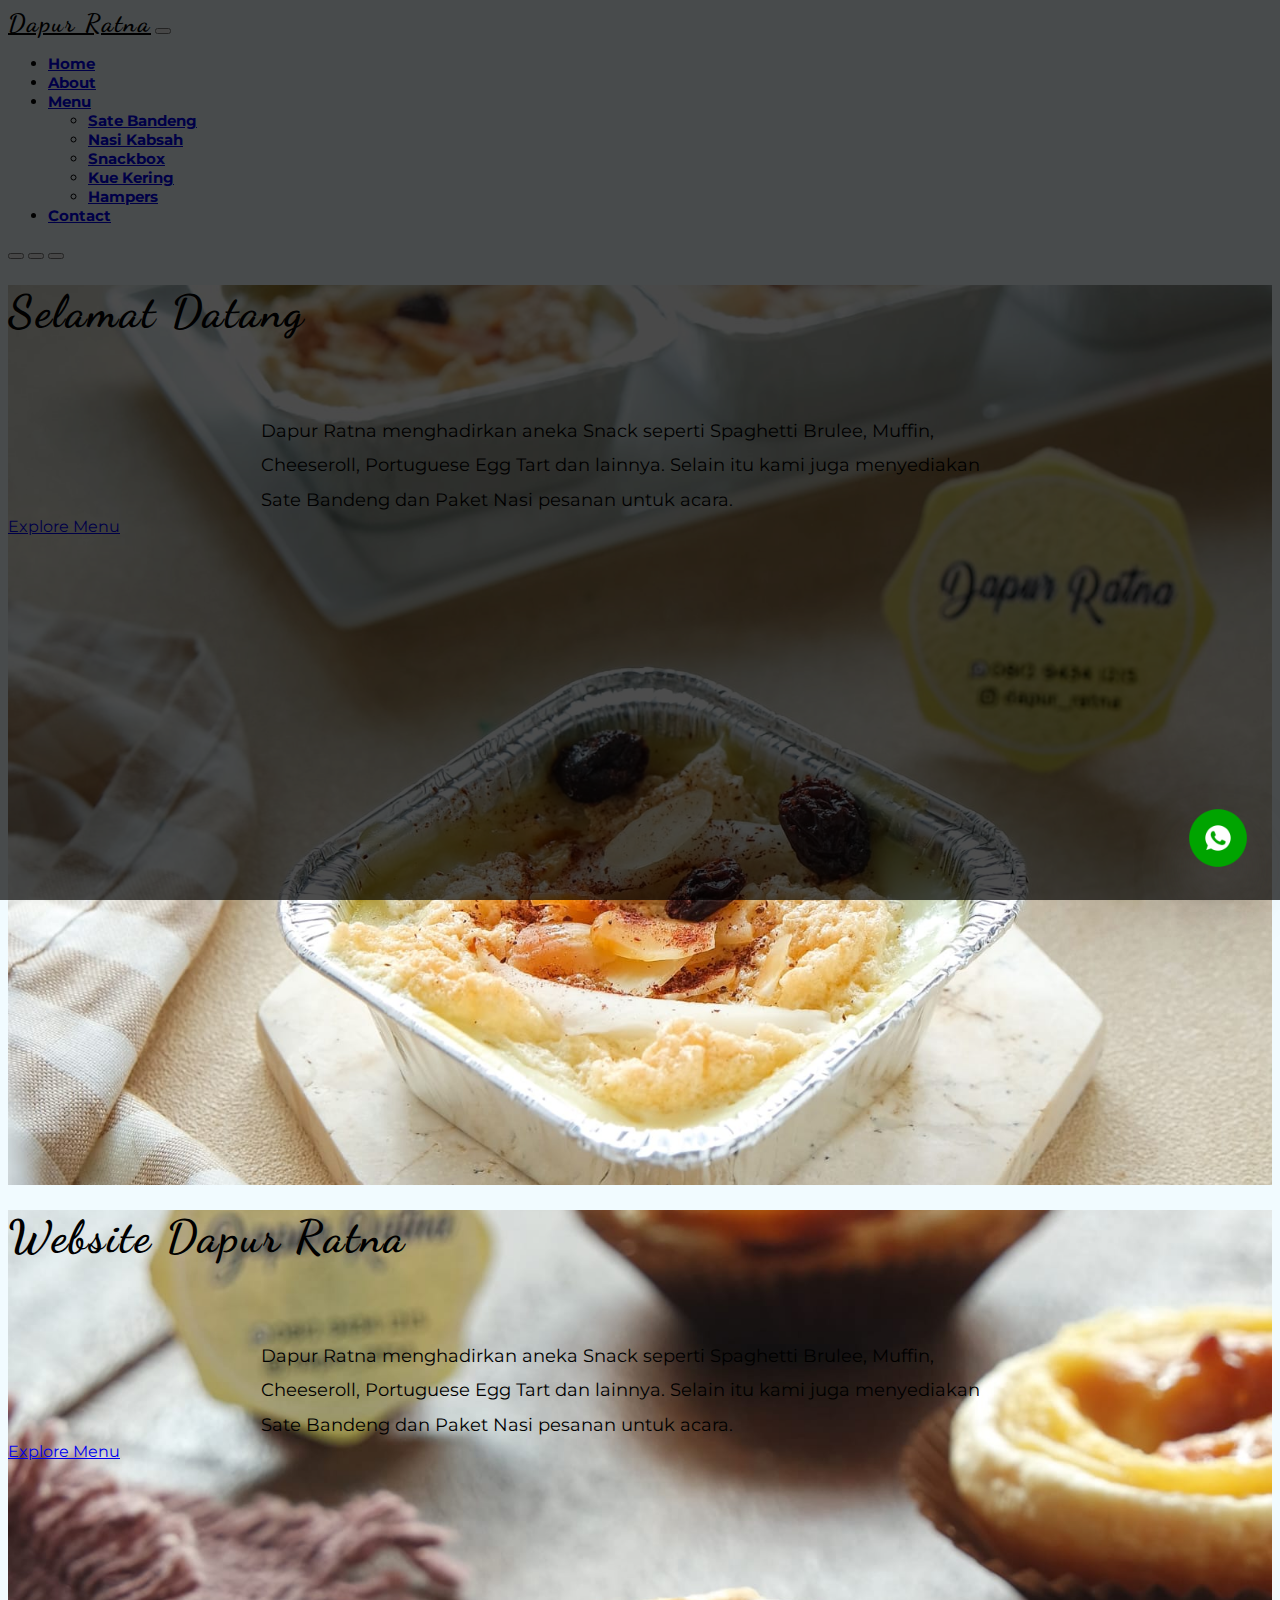
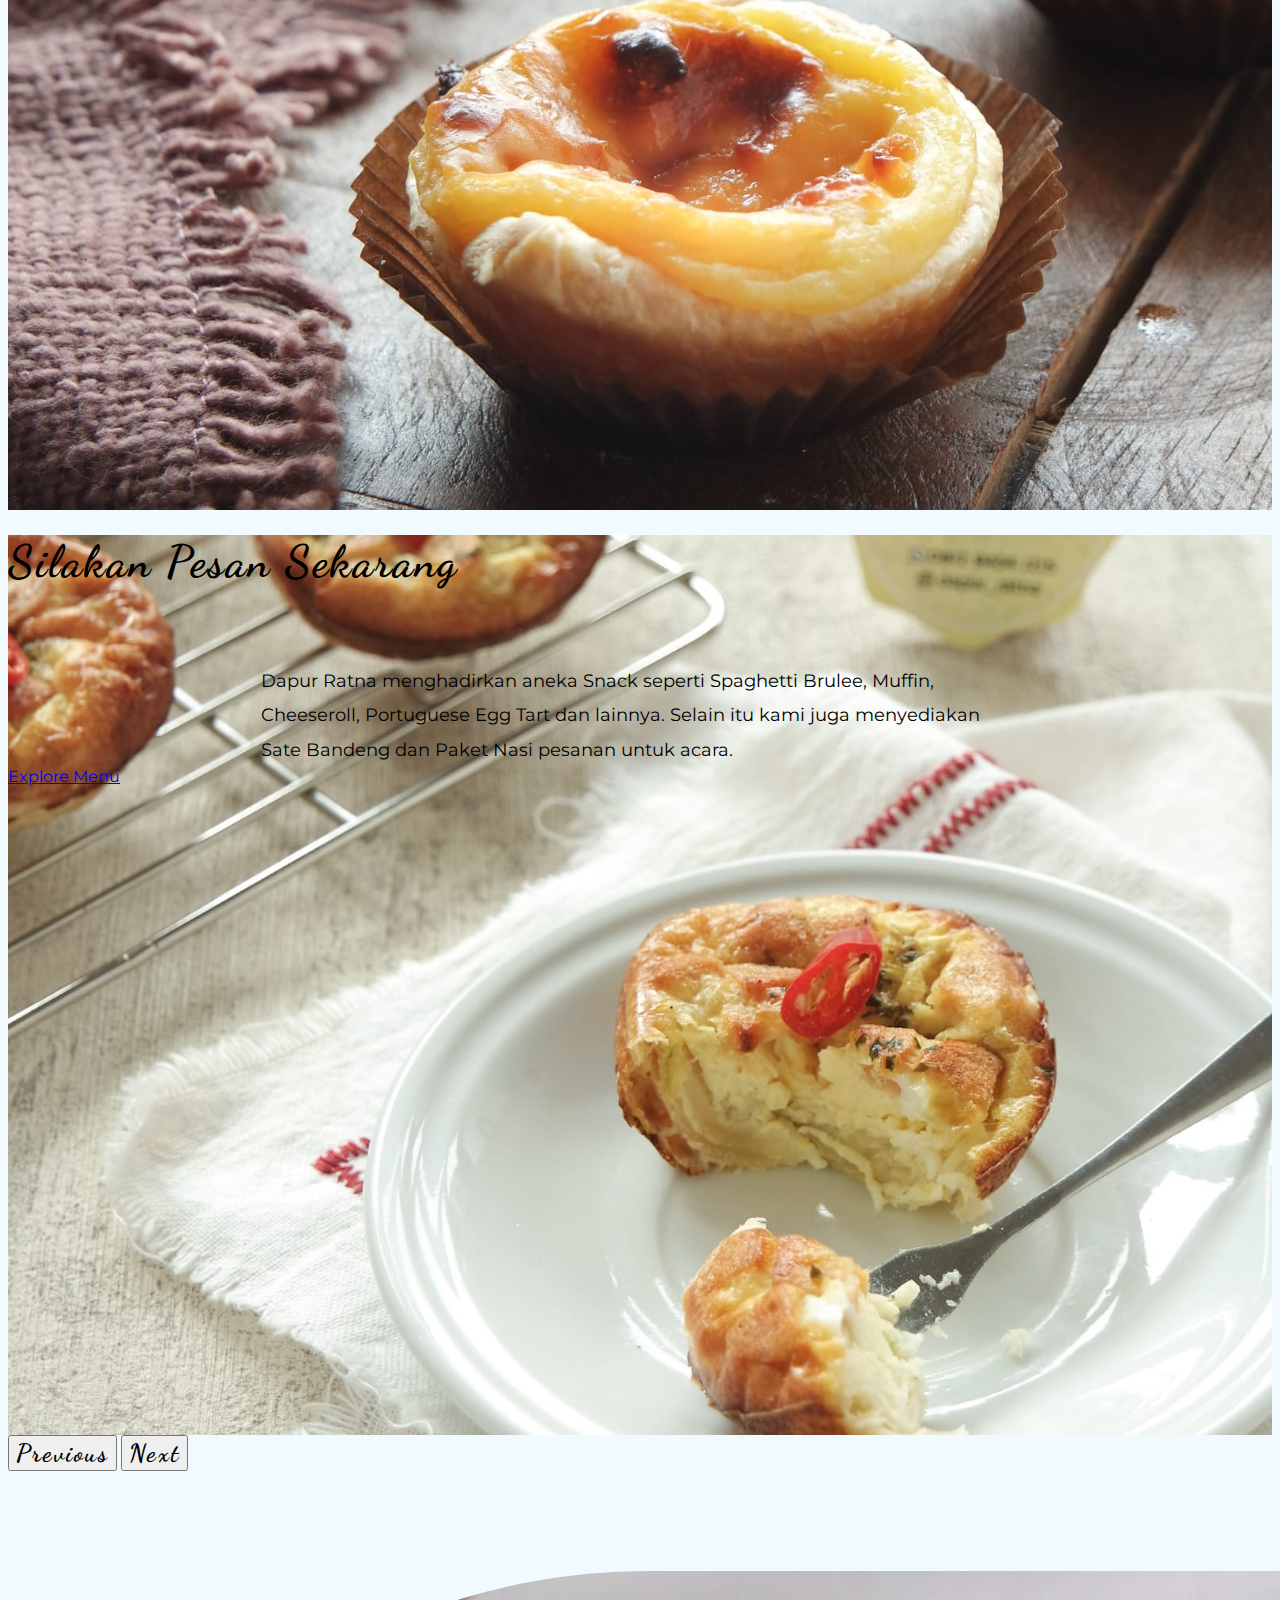
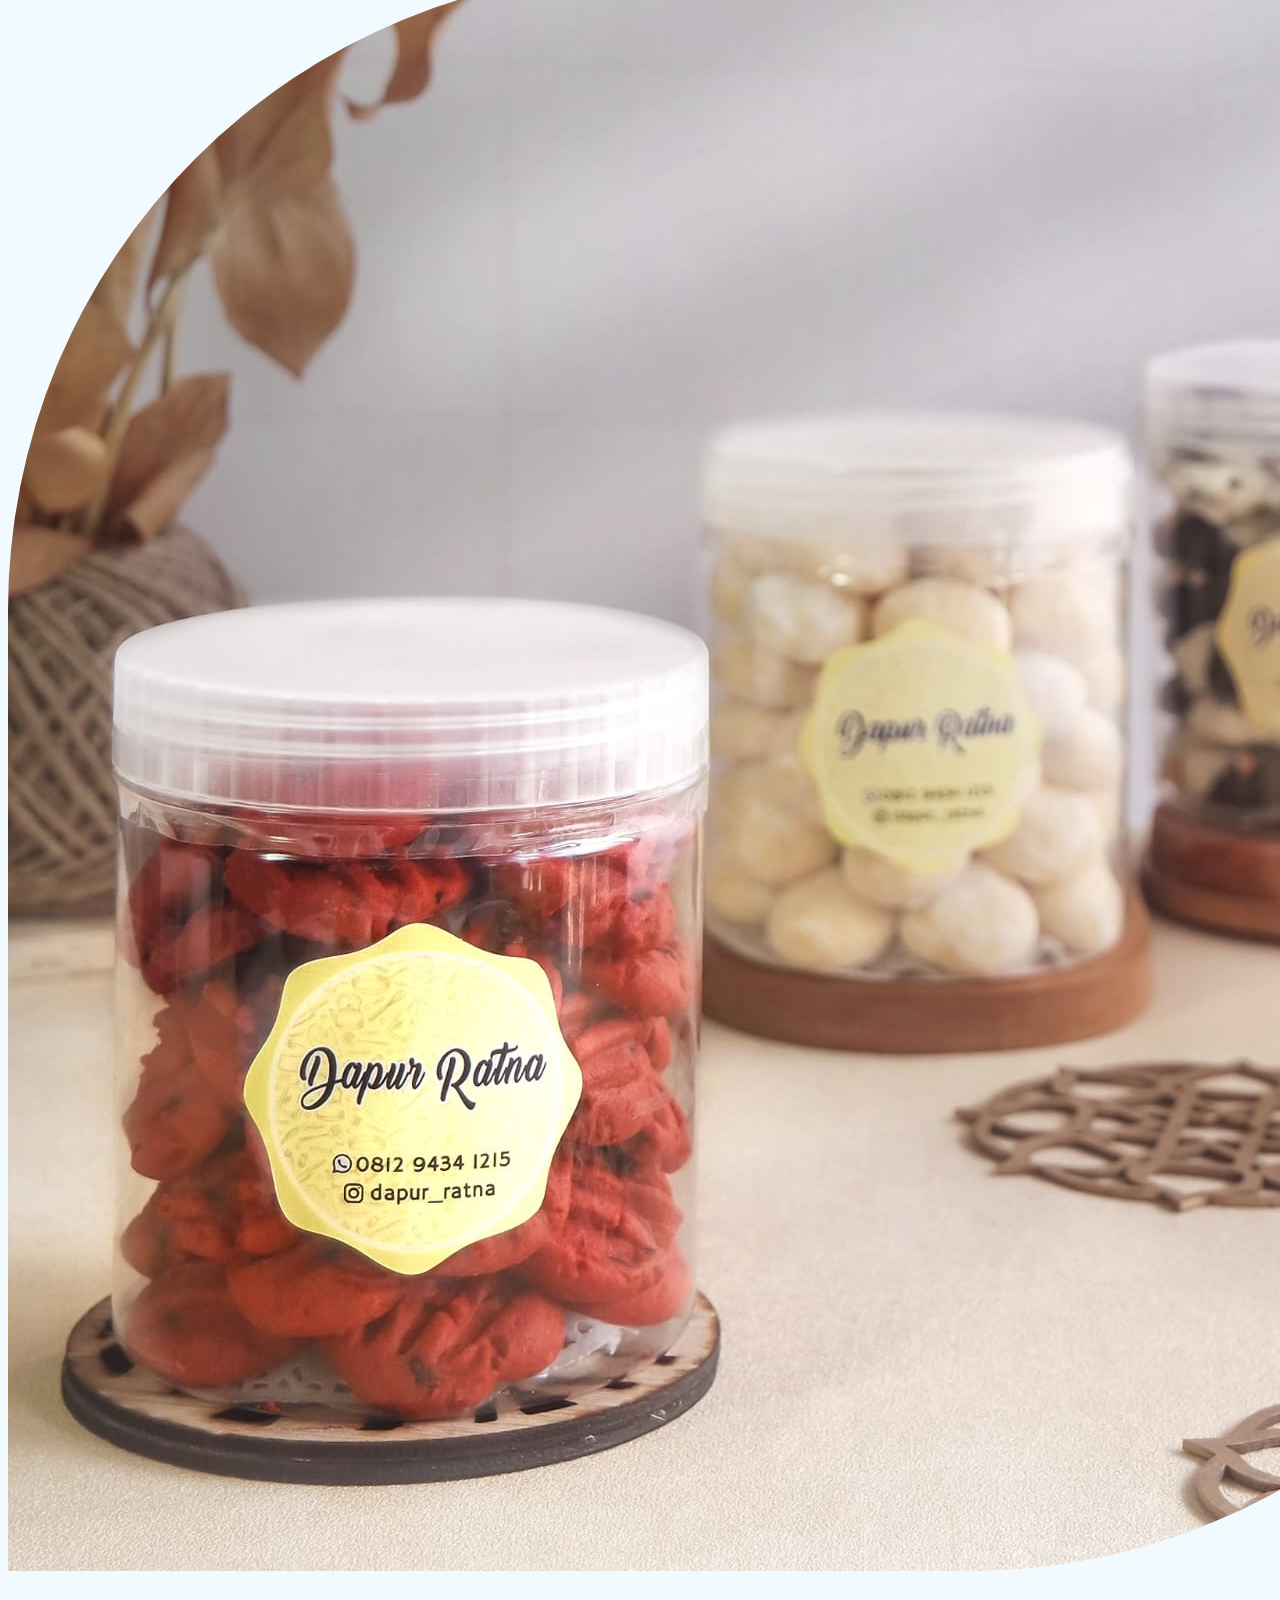
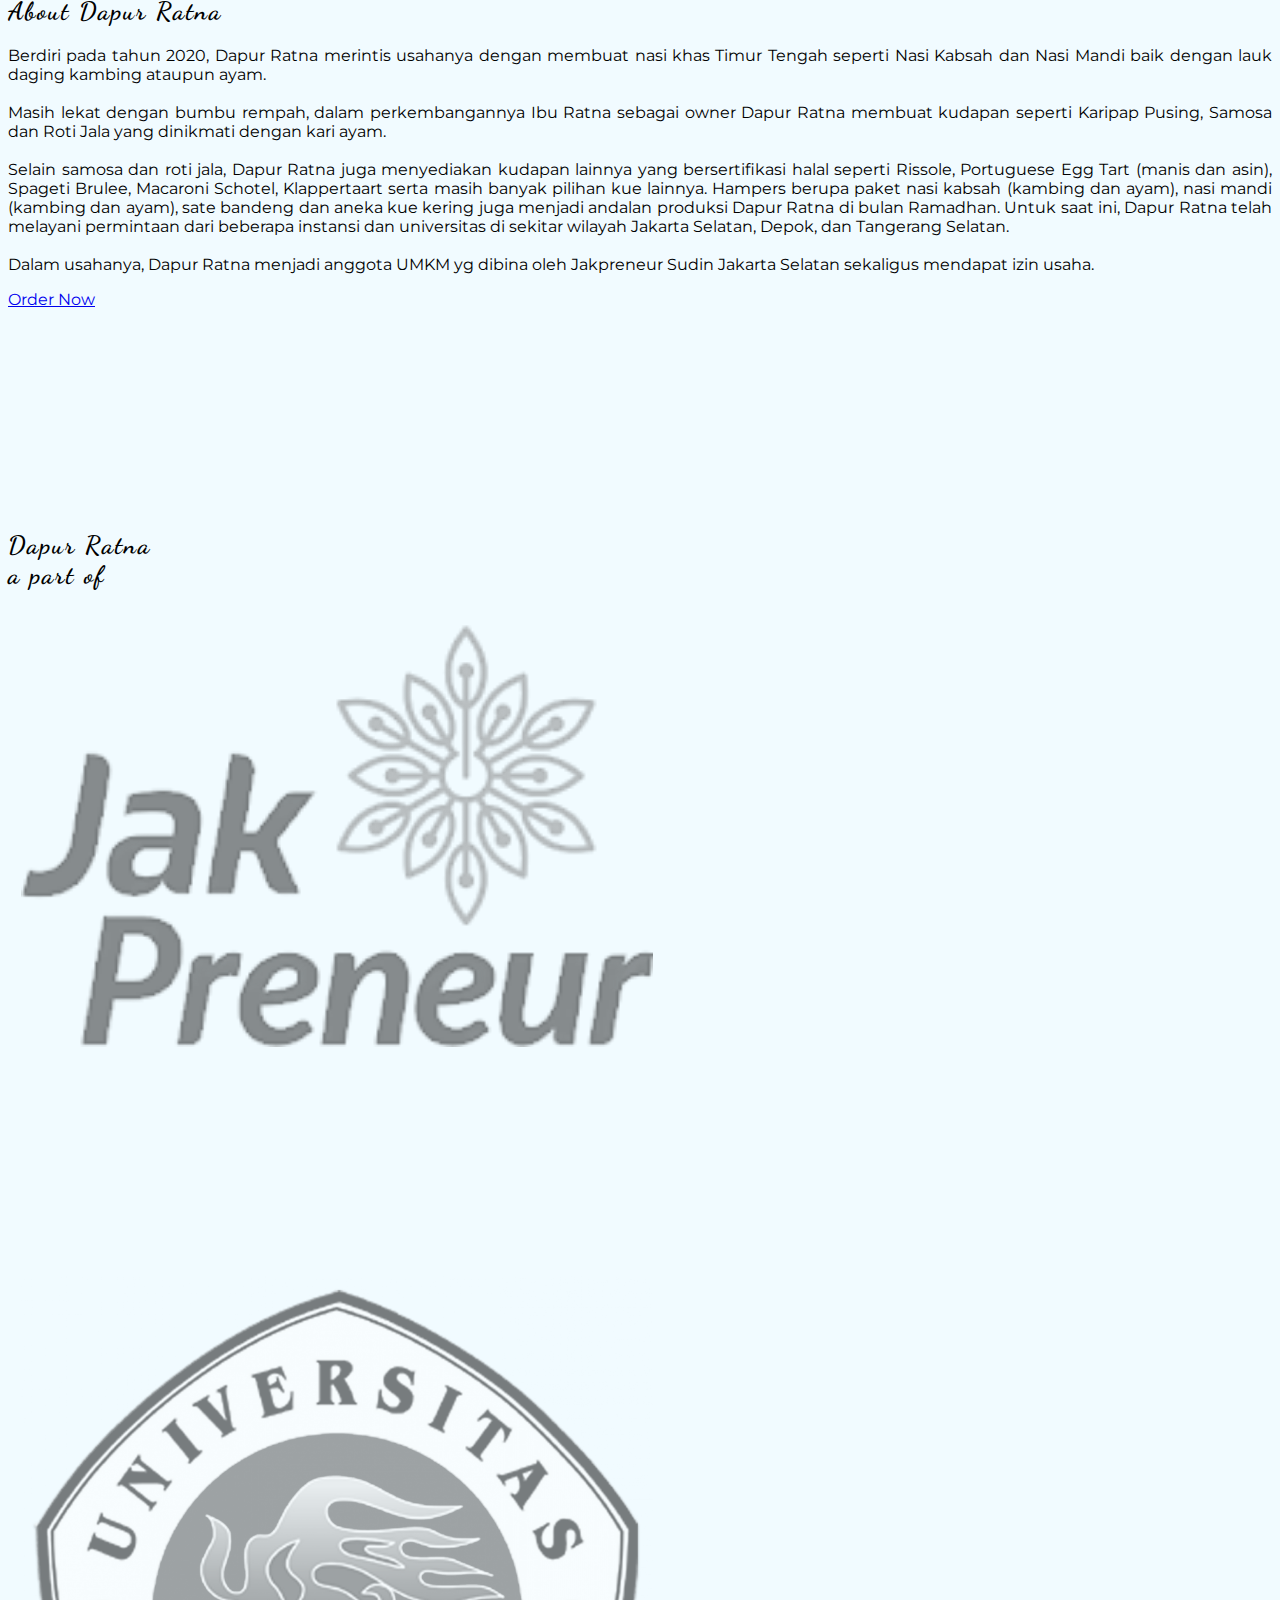
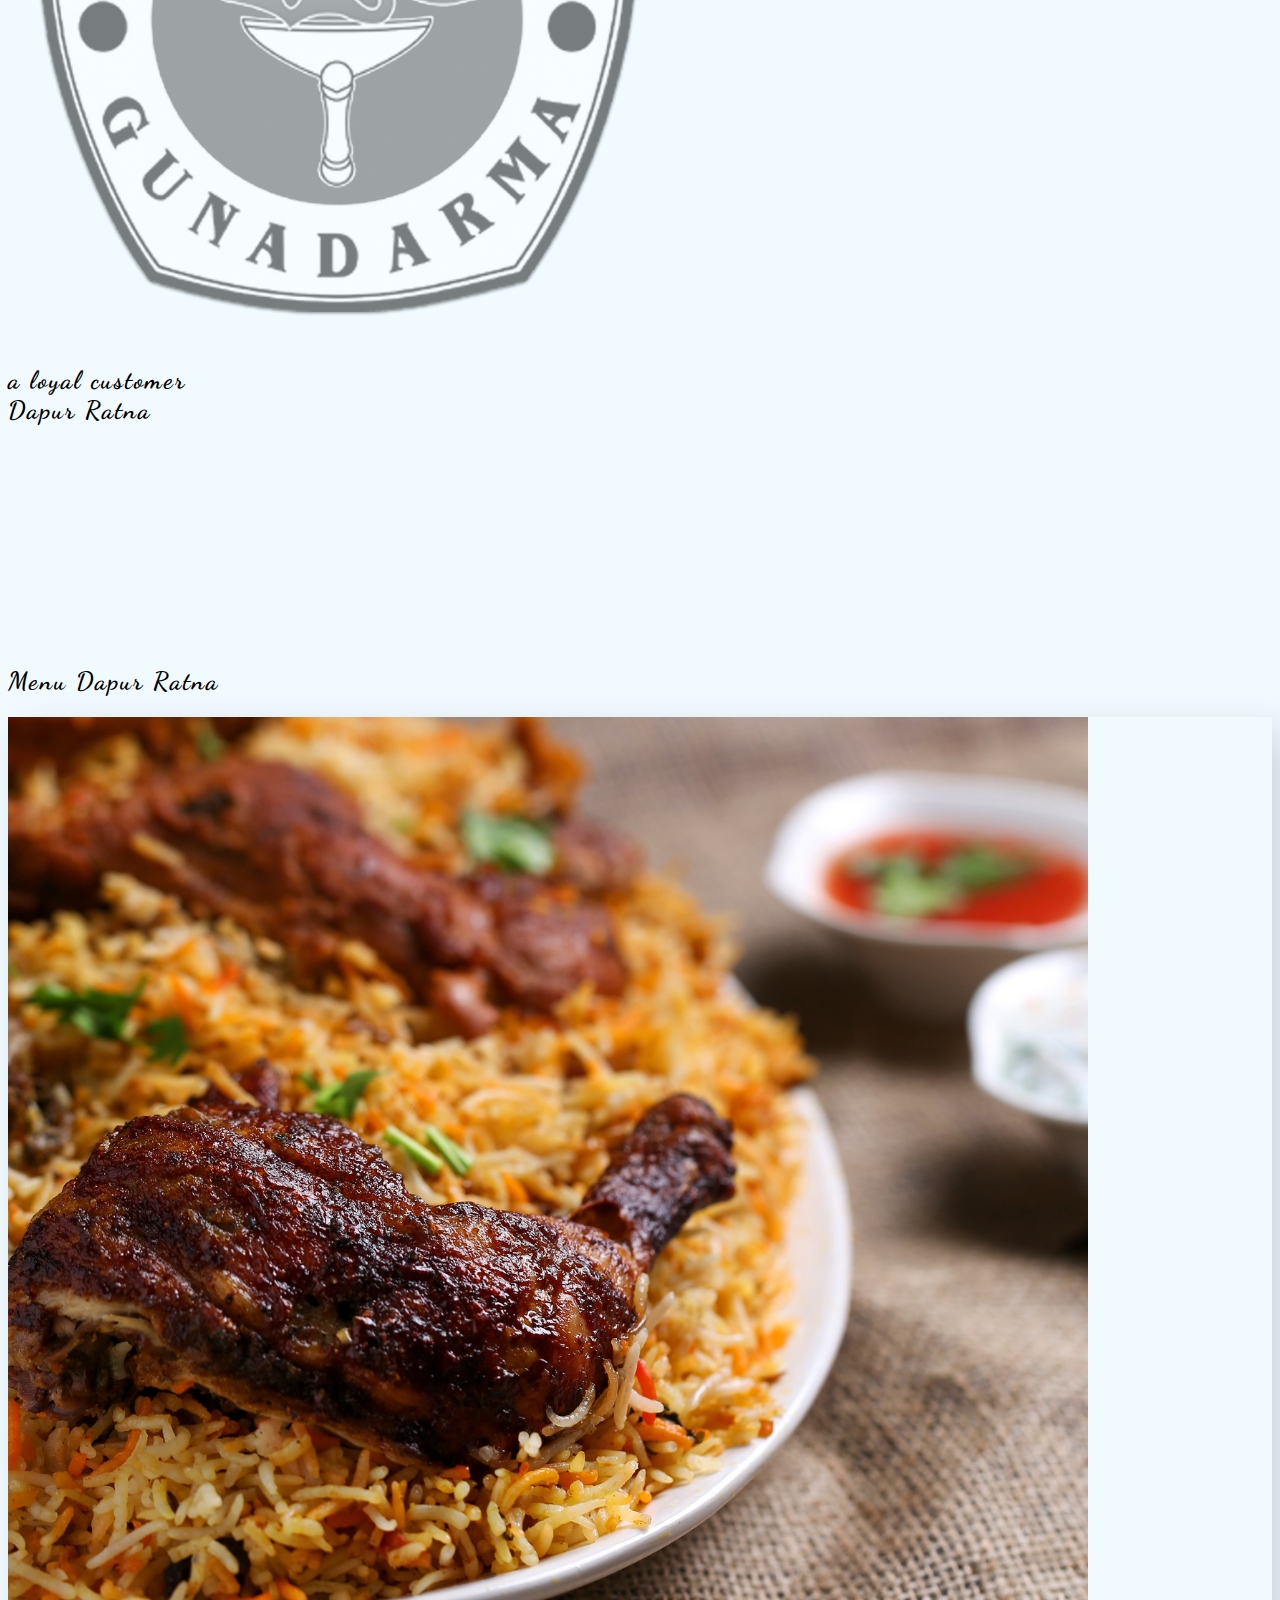
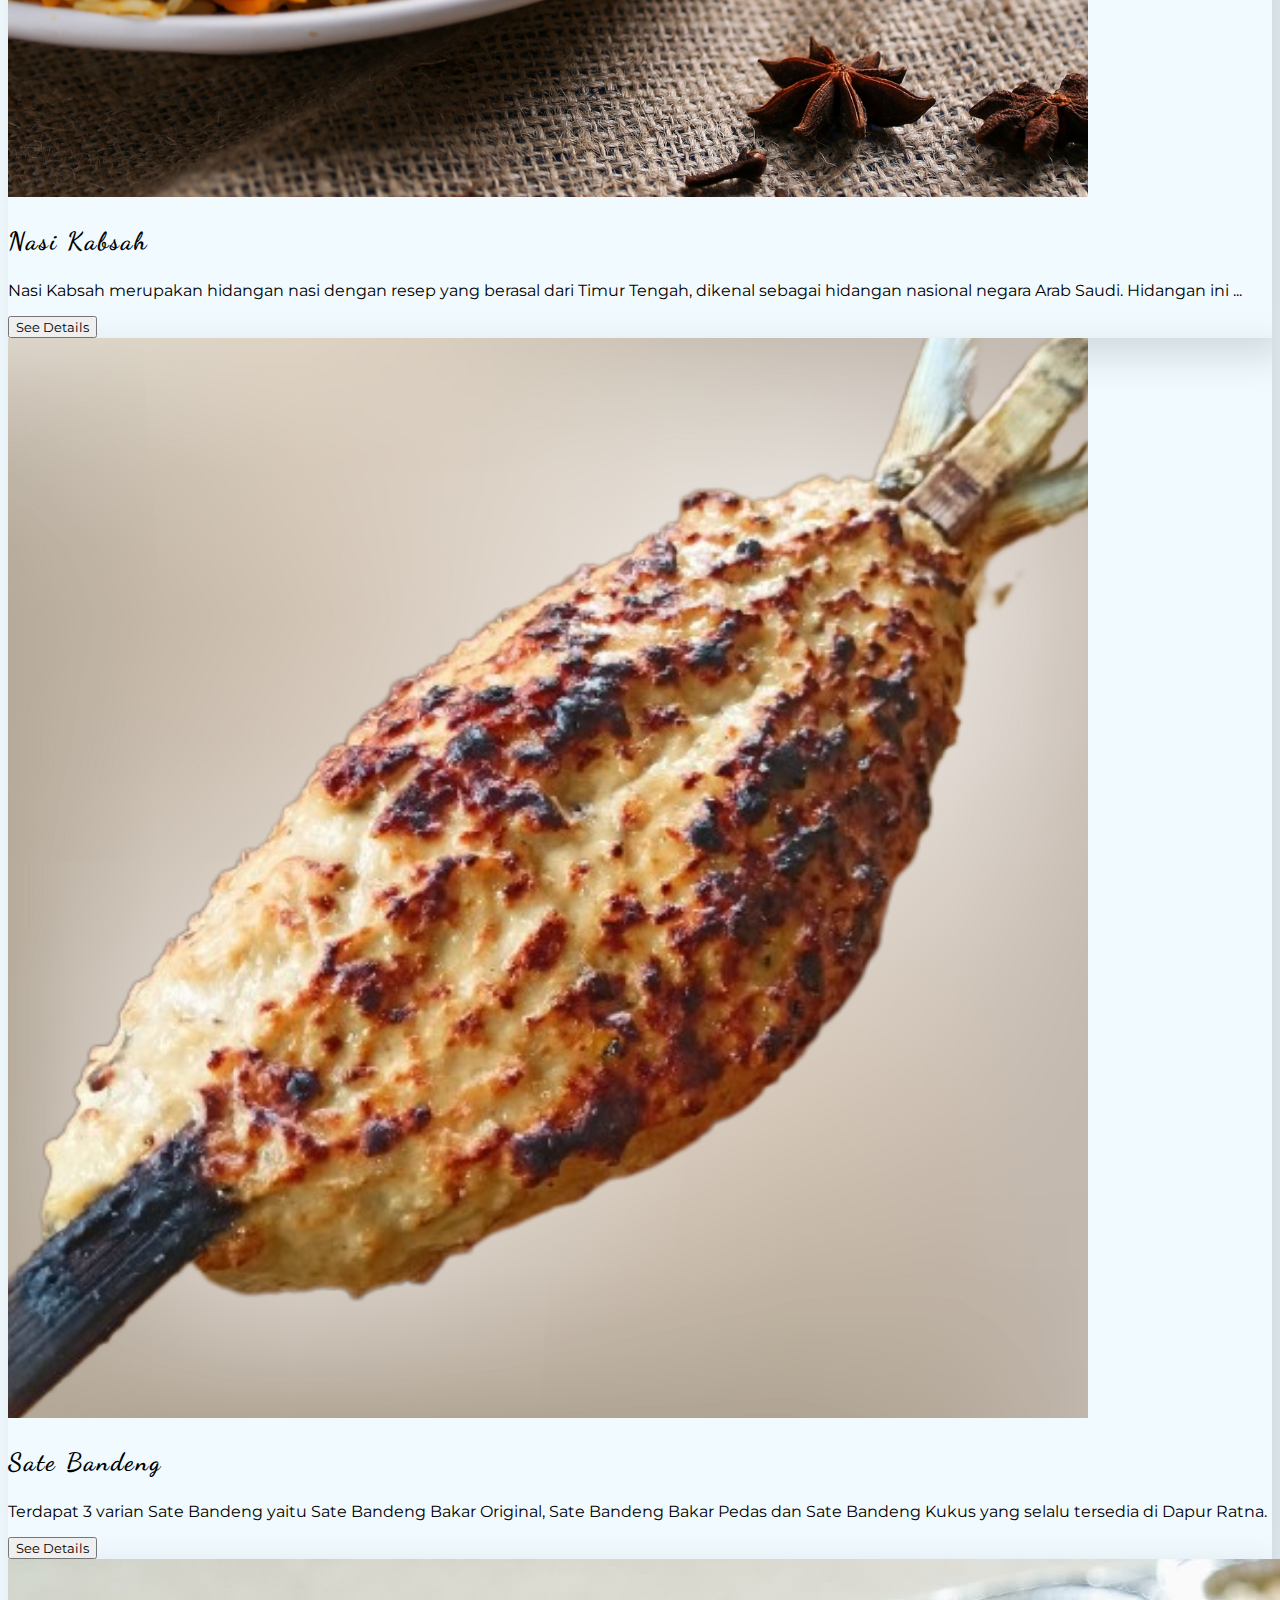
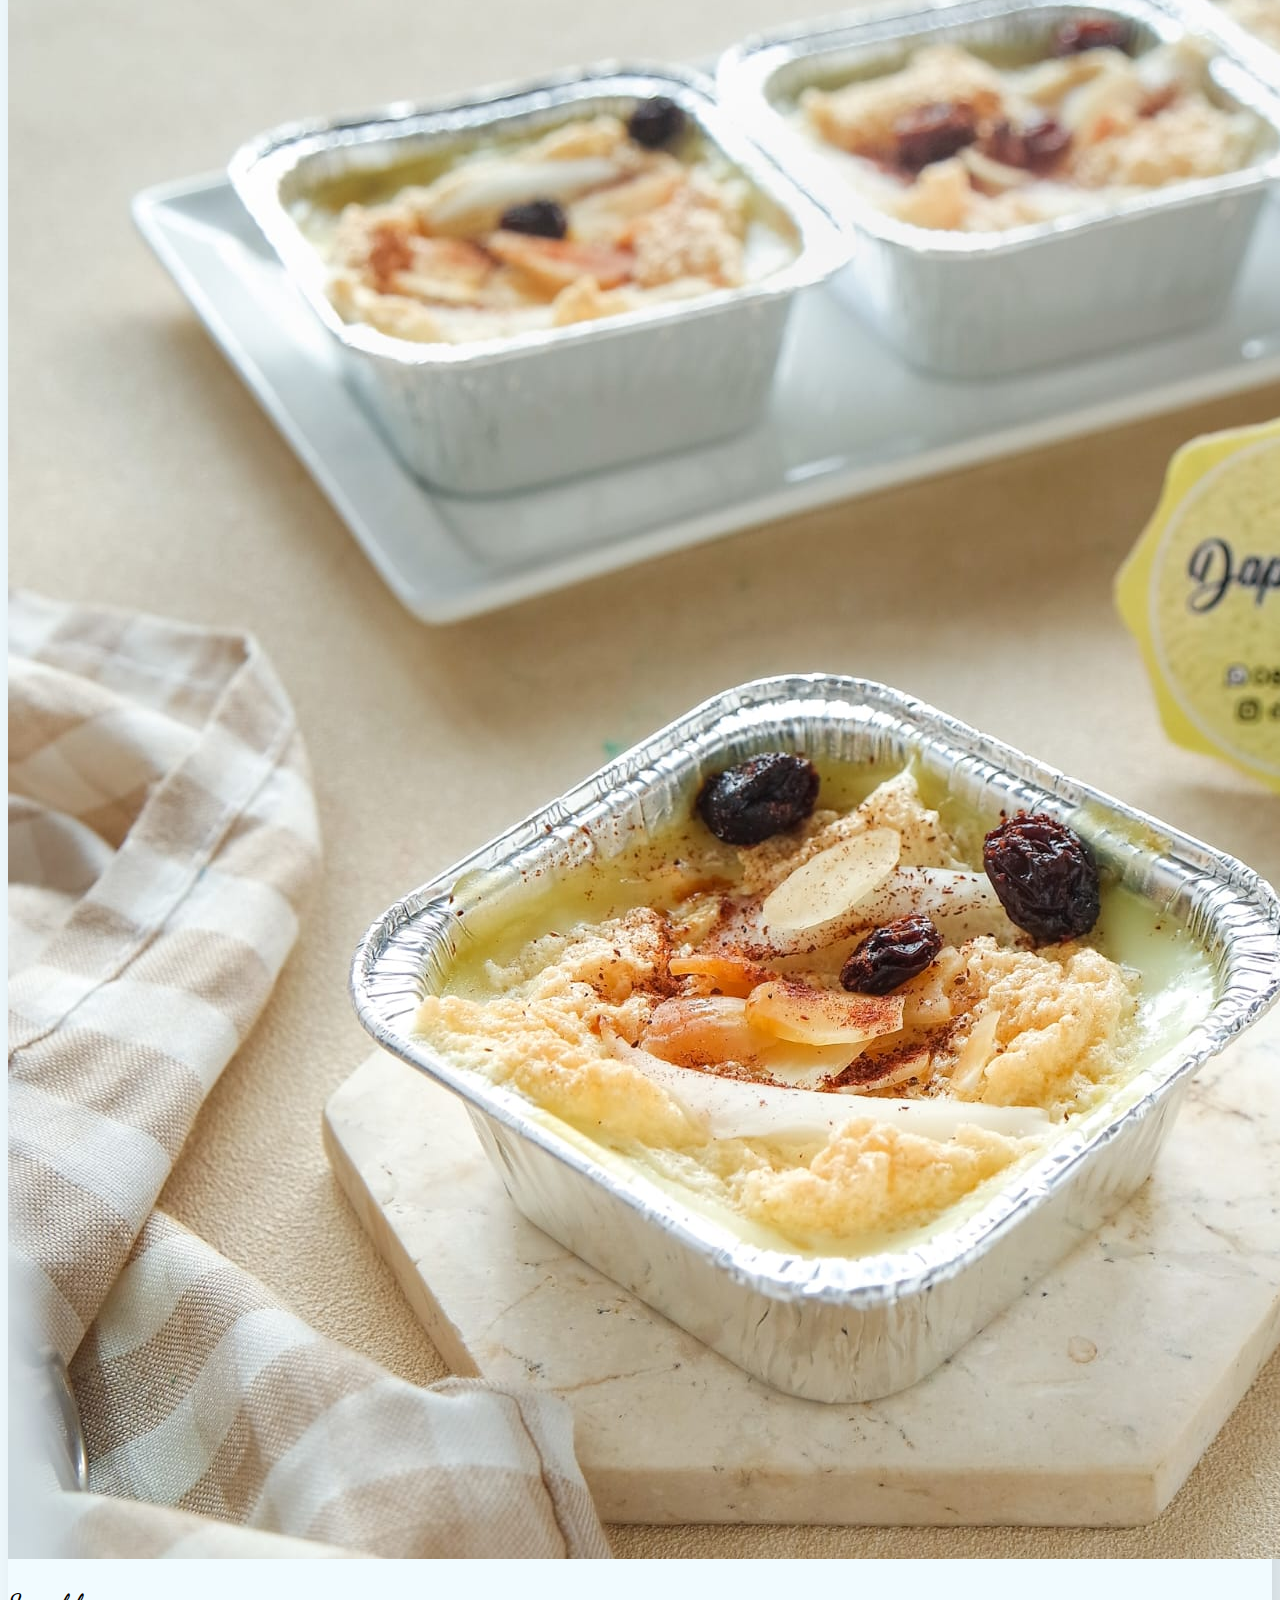
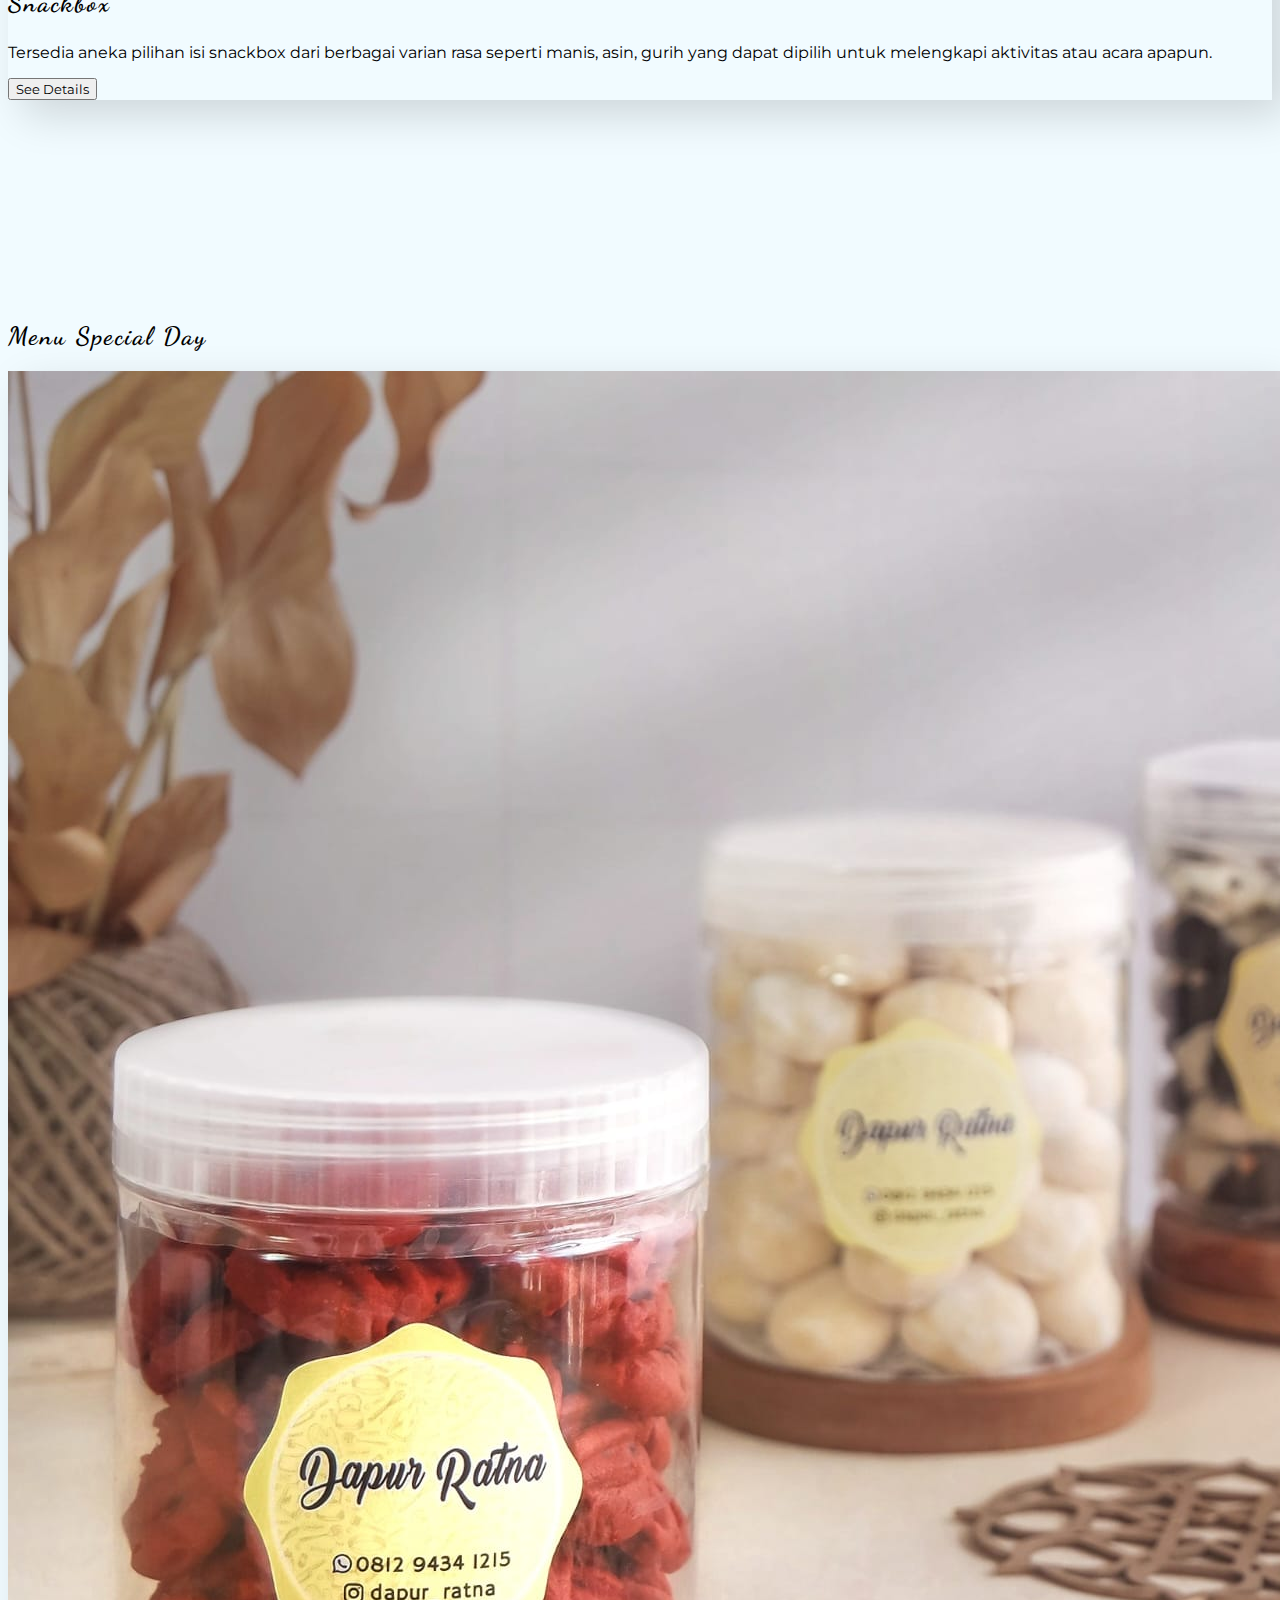
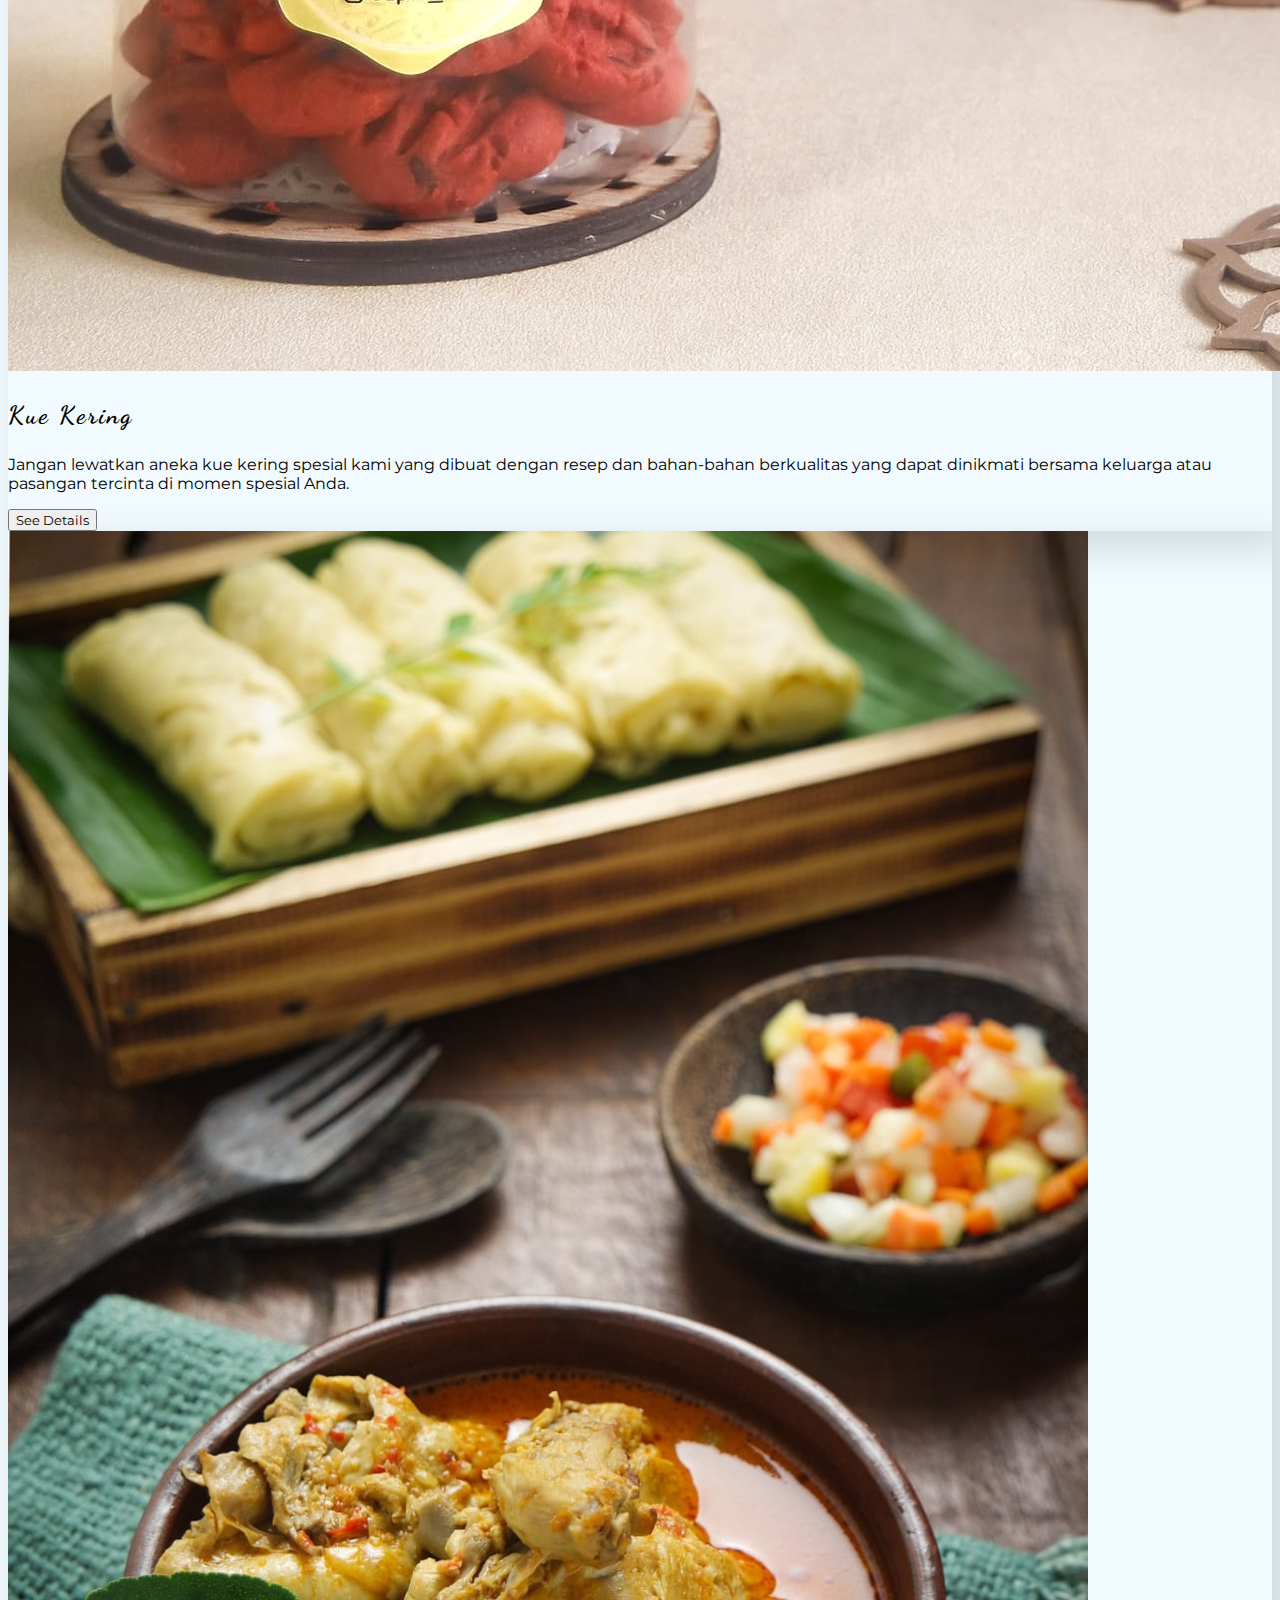
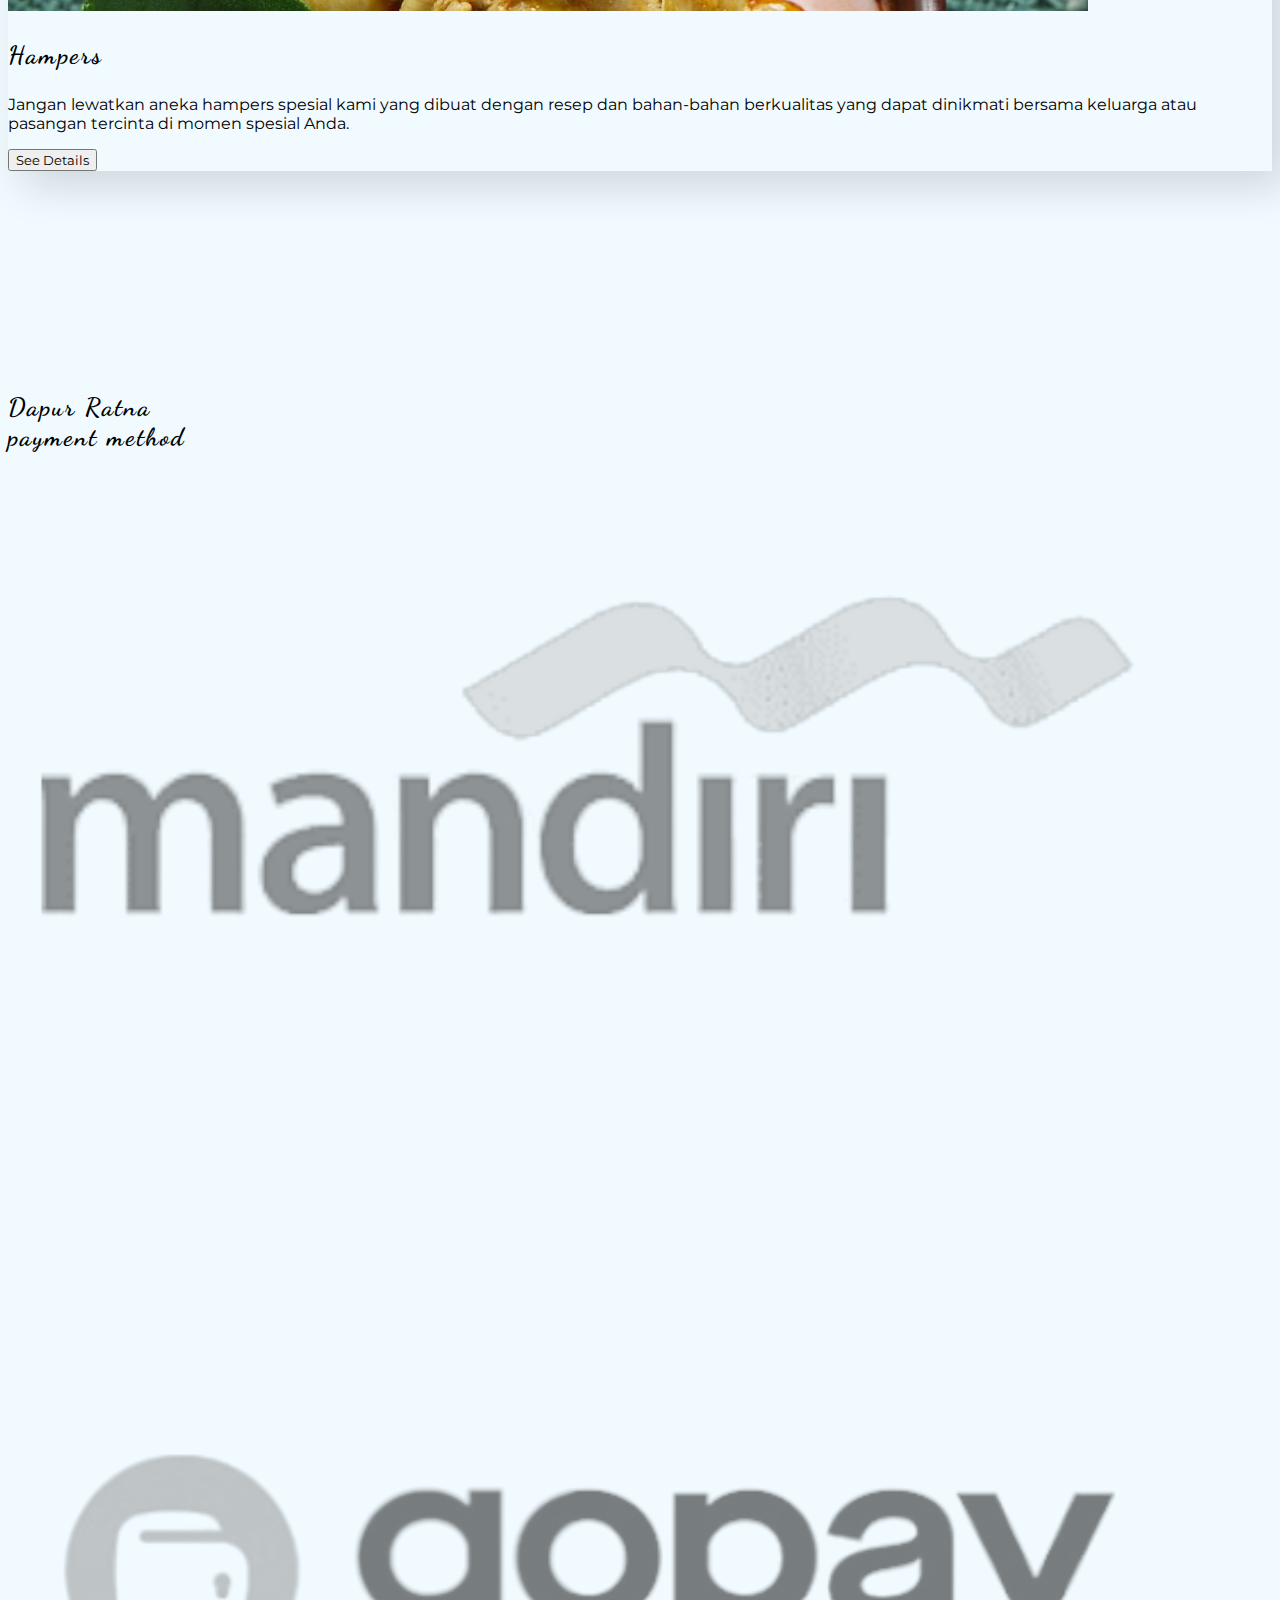
<file: index.html>
<!DOCTYPE html>
<html lang="en">
  <head>
    <meta charset="UTF-8" />
    <meta name="viewport" content="width=device-width, initial-scale=1.0" />
    <title>Redesign Dapur Ratna</title>
    <link rel="stylesheet" href="https://cdn.jsdelivr.net/npm/bootstrap-icons@1.10.5/font/bootstrap-icons.css" />
    <link href="https://cdn.jsdelivr.net/npm/bootstrap@5.1.3/dist/css/bootstrap.min.css" rel="stylesheet" integrity="sha384-1BmE4kWBq78iYhFldvKuhfTAU6auU8tT94WrHftjDbrCEXSU1oBoqyl2QvZ6jIW3" crossorigin="anonymous" />
    <link rel="stylesheet" href="css/style.css" />
    <!-- Fonts -->
    <link rel="preconnect" href="https://fonts.googleapis.com" />
    <link rel="preconnect" href="https://fonts.gstatic.com" crossorigin />
    <link href="https://fonts.googleapis.com/css2?family=Dancing+Script:wght@500&family=Montserrat&display=swap" rel="stylesheet" />
    <!-- Logo -->
    <link rel="icon" type="image/x-icon" href="img/logo.png" />
  </head>
  <body>
    <!-- Navbar -->
    <nav class="navbar navbar-expand-lg navbar-light bg-light fixed-top">
      <div class="container">
        <a class="navbar-brand" href="https://wa.me/+6281294341215">Dapur <span class="text-warning">Ratna</span></a>
        <button class="navbar-toggler" type="button" data-bs-toggle="collapse" data-bs-target="#navbarSupportedContent" aria-controls="navbarSupportedContent" aria-expanded="false" aria-label="Toggle navigation">
          <span class="navbar-toggler-icon"></span>
        </button>
        <div class="collapse navbar-collapse" id="navbarSupportedContent">
          <ul class="navbar-nav ms-auto mb-2 mb-lg-0">
            <li class="nav-item">
              <a class="nav-link" href="#">Home</a>
            </li>
            <li class="nav-item">
              <a class="nav-link" href="#about">About</a>
            </li>
            <li class="nav-item dropdown">
              <a class="nav-link dropdown-toggle" href="#menu" id="navbarDropdown" role="button" data-bs-toggle="dropdown" aria-expanded="false"> Menu </a>
              <ul class="dropdown-menu" aria-labelledby="navbarDropdown">
                <li><a class="dropdown-item" href="menu.html">Sate Bandeng</a></li>
                <li><a class="dropdown-item" href="kabsah.html">Nasi Kabsah</a></li>
                <li><a class="dropdown-item" href="snackbox.html">Snackbox</a></li>
                <li><a class="dropdown-item" href="cookies.html">Kue Kering</a></li>
                <li><a class="dropdown-item" href="hampers.html">Hampers</a></li>
              </ul>
            </li>
            <li class="nav-item">
              <a class="nav-link" href="#contact">Contact</a>
            </li>
          </ul>
        </div>
      </div>
    </nav>

    <!-- Carousel -->
    <div id="carouselExampleCaptions" class="carousel slide" data-bs-ride="carousel">
      <div class="carousel-indicators">
        <button type="button" data-bs-target="#carouselExampleCaptions" data-bs-slide-to="0" class="active" aria-current="true" aria-label="Slide 1"></button>
        <button type="button" data-bs-target="#carouselExampleCaptions" data-bs-slide-to="1" aria-label="Slide 2"></button>
        <button type="button" data-bs-target="#carouselExampleCaptions" data-bs-slide-to="2" aria-label="Slide 3"></button>
      </div>
      <div class="carousel-inner">
        <div class="carousel-item bg-img-1 active">
          <!-- <img src="img/01.jpg" class="d-block w-100" alt="..." /> -->
          <div class="carousel-caption d-none d-md-block">
            <h5>Selamat Datang</h5>
            <p>Dapur Ratna menghadirkan aneka Snack seperti Spaghetti Brulee, Muffin, Cheeseroll, Portuguese Egg Tart dan lainnya. Selain itu kami juga menyediakan Sate Bandeng dan Paket Nasi pesanan untuk acara.</p>
            <a href="snackbox.html" class="btn btn-outline-warning mt-5">Explore Menu</a>
          </div>
        </div>
        <div class="carousel-item bg-img-2">
          <!-- <img src="img/02.jpg" class="d-block w-100" alt="..." /> -->
          <div class="carousel-caption d-none d-md-block">
            <h5>Website Dapur Ratna</h5>
            <p>Dapur Ratna menghadirkan aneka Snack seperti Spaghetti Brulee, Muffin, Cheeseroll, Portuguese Egg Tart dan lainnya. Selain itu kami juga menyediakan Sate Bandeng dan Paket Nasi pesanan untuk acara.</p>
            <a href="kabsah.html" class="btn btn-outline-warning mt-5">Explore Menu</a>
          </div>
        </div>
        <div class="carousel-item bg-img-3">
          <!-- <img src="img/03.jpg" class="d-block w-100" alt="..." /> -->
          <div class="carousel-caption d-none d-md-block">
            <h5>Silakan Pesan Sekarang</h5>
            <p>Dapur Ratna menghadirkan aneka Snack seperti Spaghetti Brulee, Muffin, Cheeseroll, Portuguese Egg Tart dan lainnya. Selain itu kami juga menyediakan Sate Bandeng dan Paket Nasi pesanan untuk acara.</p>
            <a href="cookies.html" class="btn btn-outline-warning mt-5">Explore Menu</a>
          </div>
        </div>
      </div>
      <button class="carousel-control-prev" type="button" data-bs-target="#carouselExampleCaptions" data-bs-slide="prev">
        <span class="carousel-control-prev-icon" aria-hidden="true"></span>
        <span class="visually-hidden">Previous</span>
      </button>
      <button class="carousel-control-next" type="button" data-bs-target="#carouselExampleCaptions" data-bs-slide="next">
        <span class="carousel-control-next-icon" aria-hidden="true"></span>
        <span class="visually-hidden">Next</span>
      </button>
    </div>

    <!-- Hub Whatsapp -->
    <div class="hub fixed-bottom">
      <a href="https://wa.me/+6281294341215"><img src="img/wa.png" alt="whatsapp icon" title="Live Chat" /></a>
    </div>

    <!-- About -->
    <section id="about" class="about section-padding">
      <div class="container">
        <div class="row align-items-center">
          <div class="col-lg-4 col-md-12 col-12 mt-md-5">
            <div class="about-img">
              <img src="img/kue-kering2.jpg" alt="" class="img-fluid" />
            </div>
          </div>
          <div class="col-lg-8 col-md-12 col-12 ps-lg-5 mt-md-5">
            <div class="about-text">
              <h2 class="display-3 border-bottom">About <span class="text-warning">Dapur Ratna</span></h2>
              <p>
                Berdiri pada tahun 2020, Dapur Ratna merintis usahanya dengan membuat nasi khas Timur Tengah seperti Nasi Kabsah dan Nasi Mandi baik dengan lauk daging kambing ataupun ayam.
                <br /><br />
                Masih lekat dengan bumbu rempah, dalam perkembangannya Ibu Ratna sebagai owner Dapur Ratna membuat kudapan seperti Karipap Pusing, Samosa dan Roti Jala yang dinikmati dengan kari ayam.
                <br /><br />
                Selain samosa dan roti jala, Dapur Ratna juga menyediakan kudapan lainnya yang bersertifikasi halal seperti Rissole, Portuguese Egg Tart (manis dan asin), Spageti Brulee, Macaroni Schotel, Klappertaart serta masih banyak
                pilihan kue lainnya. Hampers berupa paket nasi kabsah (kambing dan ayam), nasi mandi (kambing dan ayam), sate bandeng dan aneka kue kering juga menjadi andalan produksi Dapur Ratna di bulan Ramadhan. Untuk saat ini, Dapur
                Ratna telah melayani permintaan dari beberapa instansi dan universitas di sekitar wilayah Jakarta Selatan, Depok, dan Tangerang Selatan.
                <br /><br />
                Dalam usahanya, Dapur Ratna menjadi anggota UMKM yg dibina oleh Jakpreneur Sudin Jakarta Selatan sekaligus mendapat izin usaha.
              </p>
              <a href="https://wa.me/+6281294341215" class="btn btn-warning">Order Now</a>
            </div>
          </div>
        </div>
      </div>
    </section>

    <!-- Jakpreneur -->
    <section id="jakpreneur" class="section-padding bg-light border-top">
      <div class="container">
        <div class="row align-items-center text-center">
          <h2 class="col-12 col-md-6 col-lg-6 display-2 text-dark lead">
            <span class="text-warning">Dapur Ratna</span><br />
            a part of
          </h2>
          <div class="col-12 col-md-6 col-lg-6">
            <img src="img/jakpreneur.png" alt="" class="img-fluid" />
          </div>
        </div>
      </div>
    </section>

    <!-- Univ Gunadarma -->
    <section id="gunadarma" class="section-padding bg-light border-bottom border-top">
      <div class="container">
        <div class="row align-items-center text-center">
          <div class="col-12 col-md-6 col-lg-6">
            <img src="img/gundar.png" alt="" class="img-fluid" />
          </div>
          <h2 class="col-12 col-md-6 col-lg-6 display-2 text-dark lead">a loyal customer <br /><span class="text-warning">Dapur Ratna</span></h2>
        </div>
      </div>
    </section>

    <!-- Menu DR-->
    <section id="menu" class="menu section-padding">
      <div class="container">
        <div class="row">
          <div class="col-md-12">
            <div class="section-header text-center pb-5">
              <h2 class="display-3 border-bottom">Menu <span class="text-warning">Dapur Ratna</span></h2>
            </div>
          </div>
        </div>
        <div class="row">
          <div class="col-12 col-md-12 col-lg-4">
            <div class="card text-light text-center bg-white pb-2">
              <div class="card-body text-dark">
                <div class="img-area mb-4">
                  <img src="img/kabsah1.png" alt="" class="img-fluid" />
                </div>
                <h3 class="card-title">Nasi Kabsah</h3>
                <p class="lead">Nasi Kabsah merupakan hidangan nasi dengan resep yang berasal dari Timur Tengah, dikenal sebagai hidangan nasional negara Arab Saudi. Hidangan ini ...</p>
                <a href="kabsah.html"><button class="btn btn-warning text-dark">See Details</button></a>
              </div>
            </div>
          </div>
          <div class="col-12 col-md-12 col-lg-4">
            <div class="card text-light text-center bg-white pb-2">
              <div class="card-body text-dark">
                <div class="img-area mb-4">
                  <img src="img/sate-bandeng.png" alt="" class="img-fluid" />
                </div>
                <h3 class="card-title">Sate Bandeng</h3>
                <p class="lead">Terdapat 3 varian Sate Bandeng yaitu Sate Bandeng Bakar Original, Sate Bandeng Bakar Pedas dan Sate Bandeng Kukus yang selalu tersedia di Dapur Ratna.</p>
                <a href="menu.html"><button class="btn btn-warning text-dark">See Details</button></a>
              </div>
            </div>
          </div>
          <div class="col-12 col-md-12 col-lg-4">
            <div class="card text-light text-center bg-white pb-2">
              <div class="card-body text-dark">
                <div class="img-area mb-4">
                  <img src="img/snackbox-klappertaart.jpg" alt="" class="img-fluid" />
                </div>
                <h3 class="card-title">Snackbox</h3>
                <p class="lead">Tersedia aneka pilihan isi snackbox dari berbagai varian rasa seperti manis, asin, gurih yang dapat dipilih untuk melengkapi aktivitas atau acara apapun.</p>
                <a href="snackbox.html"><button class="btn btn-warning text-dark">See Details</button></a>
              </div>
            </div>
          </div>
        </div>
      </div>
    </section>

    <!-- Menu SD-->
    <section id="menu-special" class="menu section-padding">
      <div class="container">
        <div class="row">
          <div class="col-md-12">
            <div class="section-header text-center pb-5">
              <h2 class="display-3 border-bottom">Menu <span class="text-warning">Special Day</span></h2>
            </div>
          </div>
        </div>
        <div class="row justify-content-md-center">
          <div class="col-12 col-md-12 col-lg-4">
            <div class="card text-light text-center bg-white pb-2">
              <div class="card-body text-dark">
                <div class="img-area mb-4">
                  <img src="img/kue-kering2.jpg" alt="" class="img-fluid" />
                </div>
                <h3 class="card-title">Kue Kering</h3>
                <p class="lead">Jangan lewatkan aneka kue kering spesial kami yang dibuat dengan resep dan bahan-bahan berkualitas yang dapat dinikmati bersama keluarga atau pasangan tercinta di momen spesial Anda.</p>
                <a href="cookies.html"><button class="btn btn-warning text-dark">See Details</button></a>
              </div>
            </div>
          </div>
          <div class="col-12 col-md-12 col-lg-4">
            <div class="card text-light text-center bg-white pb-2">
              <div class="card-body text-dark">
                <div class="img-area mb-4">
                  <img src="img/hampers-roti-jala.png" alt="" class="img-fluid" />
                </div>
                <h3 class="card-title">Hampers</h3>
                <p class="lead">Jangan lewatkan aneka hampers spesial kami yang dibuat dengan resep dan bahan-bahan berkualitas yang dapat dinikmati bersama keluarga atau pasangan tercinta di momen spesial Anda.</p>
                <a href="hampers.html"><button class="btn btn-warning text-dark">See Details</button></a>
              </div>
            </div>
          </div>
        </div>
      </div>
    </section>

    <!-- Payment -->
    <section id="payment" class="section-padding bg-light border-top">
      <div class="container">
        <div class="row align-items-center text-center">
          <h2 class="col-12 col-md-12 col-lg-6 display-2 text-dark lead"><span class="text-warning">Dapur Ratna</span><br />payment method</h2>
          <div class="col-6 col-md-6 col-lg-3">
            <img src="img/mandiri.png" alt="" class="img-fluid" />
          </div>
          <div class="col-6 col-md-6 col-lg-3">
            <img src="img/gopay.png" alt="" class="img-fluid" />
          </div>
        </div>
      </div>
    </section>

    <!-- Contact -->
    <section id="contact" class="contact section-padding border-top">
      <div class="container">
        <div class="row">
          <div class="col-md-12">
            <div class="section-header text-center pb-5">
              <h2 class="display-3 border-bottom">Contact <span class="text-warning">Dapur Ratna</span></h2>
            </div>
          </div>
        </div>
        <div class="row align-items-center justify-content-md-center">
          <div class="col-12 col-md-9 col-lg-4">
            <div class="card text-center mx-3">
              <div class="card-body">
                <iframe
                  src="https://www.google.com/maps/embed?pb=!1m14!1m8!1m3!1d15862.048045871647!2d106.7609659!3d-6.3276333!3m2!1i1024!2i768!4f13.1!3m3!1m2!1s0x2e69efe5642039d5%3A0x2f0daf96bc4f04cc!2sDapur%20Ratna%20Bucir!5e0!3m2!1sen!2sid!4v1693823922535!5m2!1sen!2sid"
                  width="300"
                  height="300"
                  style="border: 0"
                  allowfullscreen=""
                  loading="lazy"
                  referrerpolicy="no-referrer-when-downgrade"
                  class="col-12 col-md-12 col-lg-12"
                ></iframe>
                <!-- <img src="img/picture.jpg" alt="" class="img-fluid rounded-circle" /> -->
                <!-- <h3 class="card-title py-2 text-dark mt-2">Ratna Astuti Dewi</h3> -->
                <p class="card-text py-2 mt-2">
                  Mau langsung order atau mau tanya-tanya dulu? Boleh banget! Jangan ragu untuk menghubungi kami via Whatsapp dan ikuti akun sosial media kami ya!<i class="bi bi-emoji-smile text-dark mx-2"></i>
                </p>

                <p class="socials">
                  <a href="https://wa.me/+6281294341215" class="socmed"><i class="bi bi-whatsapp text-light mx-2"></i></a>
                  <a href="https://g.co/kgs/vC8Yvh" class="socmed"><i class="bi bi-envelope text-light mx-2"></i></a>
                  <a href="https://instagram.com/dapur__ratna " class="socmed"><i class="bi bi-instagram text-light mx-2"></i></a>
                  <a href="https://www.tiktok.com/@satebandeng.raos" class="socmed"><i class="bi bi-tiktok text-light mx-2"></i></a>
                </p>
              </div>
            </div>
          </div>

          <div class="col-12 col-md-9 col-lg-8">
            <h3 class="mb-4">Contact Info</h3>
            <table class="table">
              <tr>
                <td><strong>Owner</strong></td>
                <td>Ratna Astuti Dewi</td>
              </tr>
              <tr>
                <td><strong>Address</strong></td>
                <td>Jl Alamanda D 16 No 24, Pondok Cabe Ilir, Pamulang, South Tangerang City, Banten, 15418</td>
              </tr>
              <tr>
                <td><strong>Email</strong></td>
                <td>ratnadhewi69@gmail.com</td>
              </tr>
              <tr>
                <td><strong>Whatsapp</strong></td>
                <td>081294341215</td>
              </tr>
              <tr>
                <td><strong>Instagram</strong></td>
                <td>@dapur__ratna</td>
              </tr>
            </table>
            <br />
            <h3 class="mb-4">Frequently Asked Questions</h3>
            <div class="accordion accordion-flush" id="accordionFlushExample">
              <div class="accordion-item">
                <p class="accordion-header" id="flush-headingOne">
                  <button class="rounded-2 accordion-button collapsed bg-warning" type="button" data-bs-toggle="collapse" data-bs-target="#flush-collapseOne" aria-expanded="false" aria-controls="flush-collapseOne">
                    <i class="bi bi-1-circle-fill text-dark mx-2"></i>Bagaimana cara memesan?
                  </button>
                </p>
                <div id="flush-collapseOne" class="accordion-collapse collapse" aria-labelledby="flush-headingOne" data-bs-parent="#accordionFlushExample">
                  <div class="accordion-body">
                    <ol>
                      <li>Pilih kue apa saja yang Anda inginkan beserta jumlahnya</li>
                      <li>Tekan tombol di bawah untuk menghubungi kami via WhatsApp</li>
                      <li>Konfirmasi pesanan Anda</li>
                      <li>Lakukan pembayaran</li>
                      <li>Kami kirim ke tempat Anda!</li>
                    </ol>
                  </div>
                </div>
              </div>
              <div class="accordion-item">
                <p class="accordion-header" id="flush-headingTwo">
                  <button class="rounded-2 accordion-button collapsed bg-warning bg-opacity-75" type="button" data-bs-toggle="collapse" data-bs-target="#flush-collapseTwo" aria-expanded="false" aria-controls="flush-collapseTwo">
                    <i class="bi bi-2-circle-fill text-dark mx-2"></i>Apakah DR melayanani pesanan se-Jabodetabek?
                  </button>
                </p>
                <div id="flush-collapseTwo" class="accordion-collapse collapse" aria-labelledby="flush-headingTwo" data-bs-parent="#accordionFlushExample">
                  <div class="accordion-body">
                    Khusus menu <b>Sate Bandeng</b> kami melayani pesanan dari wilayah <b>Jabodetabek</b>, namun untuk menu lainnya seperti <b>Snackbox dan Nasi Kabsah</b>, kami hanya melayani pesanan sekitar wilayah
                    <b>Jakarta Selatan, Depok, dan Tangerang Selatan</b>.
                  </div>
                </div>
              </div>
              <div class="accordion-item">
                <p class="accordion-header" id="flush-headingThree">
                  <button class="rounded-2 accordion-button collapsed bg-warning bg-opacity-50" type="button" data-bs-toggle="collapse" data-bs-target="#flush-collapseThree" aria-expanded="false" aria-controls="flush-collapseThree">
                    <i class="bi bi-3-circle-fill text-dark mx-2"></i>DR melayani pembayaran via apa?
                  </button>
                </p>
                <div id="flush-collapseThree" class="accordion-collapse collapse" aria-labelledby="flush-headingThree" data-bs-parent="#accordionFlushExample">
                  <div class="accordion-body">Kami menerima pembayaran via <b>Gopay</b> dan transfer via <b>Bank Mandiri</b>.</div>
                </div>
              </div>
              <div class="accordion-item">
                <p class="accordion-header" id="flush-headingFour">
                  <button class="rounded-2 accordion-button collapsed bg-warning bg-opacity-25" type="button" data-bs-toggle="collapse" data-bs-target="#flush-collapseFour" aria-expanded="false" aria-controls="flush-collapseFour">
                    <i class="bi bi-4-circle-fill text-dark mx-2"></i>Kapan harus memesan?
                  </button>
                </p>
                <div id="flush-collapseFour" class="accordion-collapse collapse" aria-labelledby="flush-headingFour" data-bs-parent="#accordionFlushExample">
                  <div class="accordion-body">
                    Untuk pemesanan Snackbox & Nasi Kabsah sebaiknya melakukan pemesanan <b>Maximal H-3 sebelum</b> acara kamu ya! <b>Khusus untuk pemesanan Sate Bandeng, kamu bisa pesan Pagi ini, Siang sampai di tempat kamu</b>.
                  </div>
                </div>
              </div>
            </div>
          </div>
        </div>
      </div>
    </section>

    <!-- Footer -->
    <footer class="bg-dark px-1 py-5">
      <div class="container">
        <p class="m-0 text-light text-center">Project Based Learning Yayasan Plan International Indonesia &copy; <a href="https://www.instagram.com/difatagor/" class="text-light">Difa Daulati</a> 2023</p>
      </div>
    </footer>

    <script src="https://cdn.jsdelivr.net/npm/bootstrap@5.1.3/dist/js/bootstrap.bundle.min.js" integrity="sha384-ka7Sk0Gln4gmtz2MlQnikT1wXgYsOg+OMhuP+IlRH9sENBO0LRn5q+8nbTov4+1p" crossorigin="anonymous"></script>
  </body>
</html>
</file>
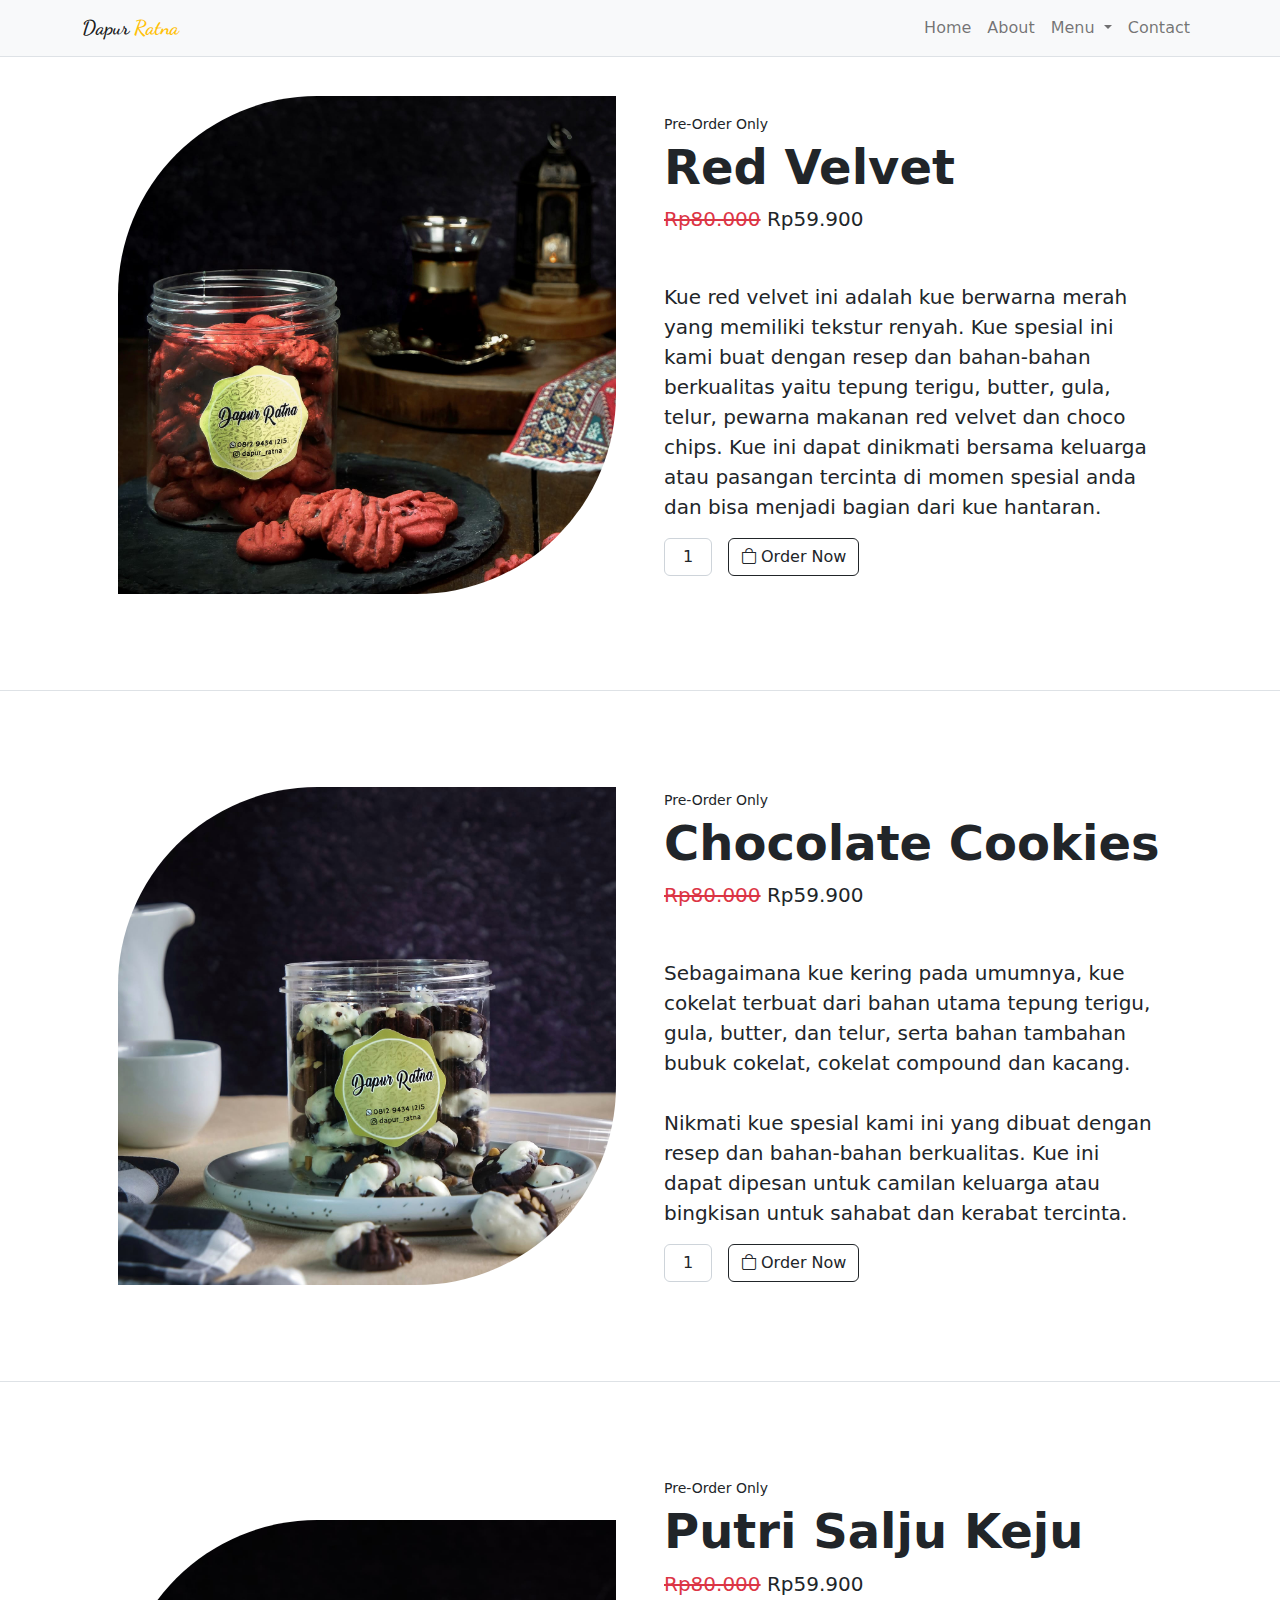
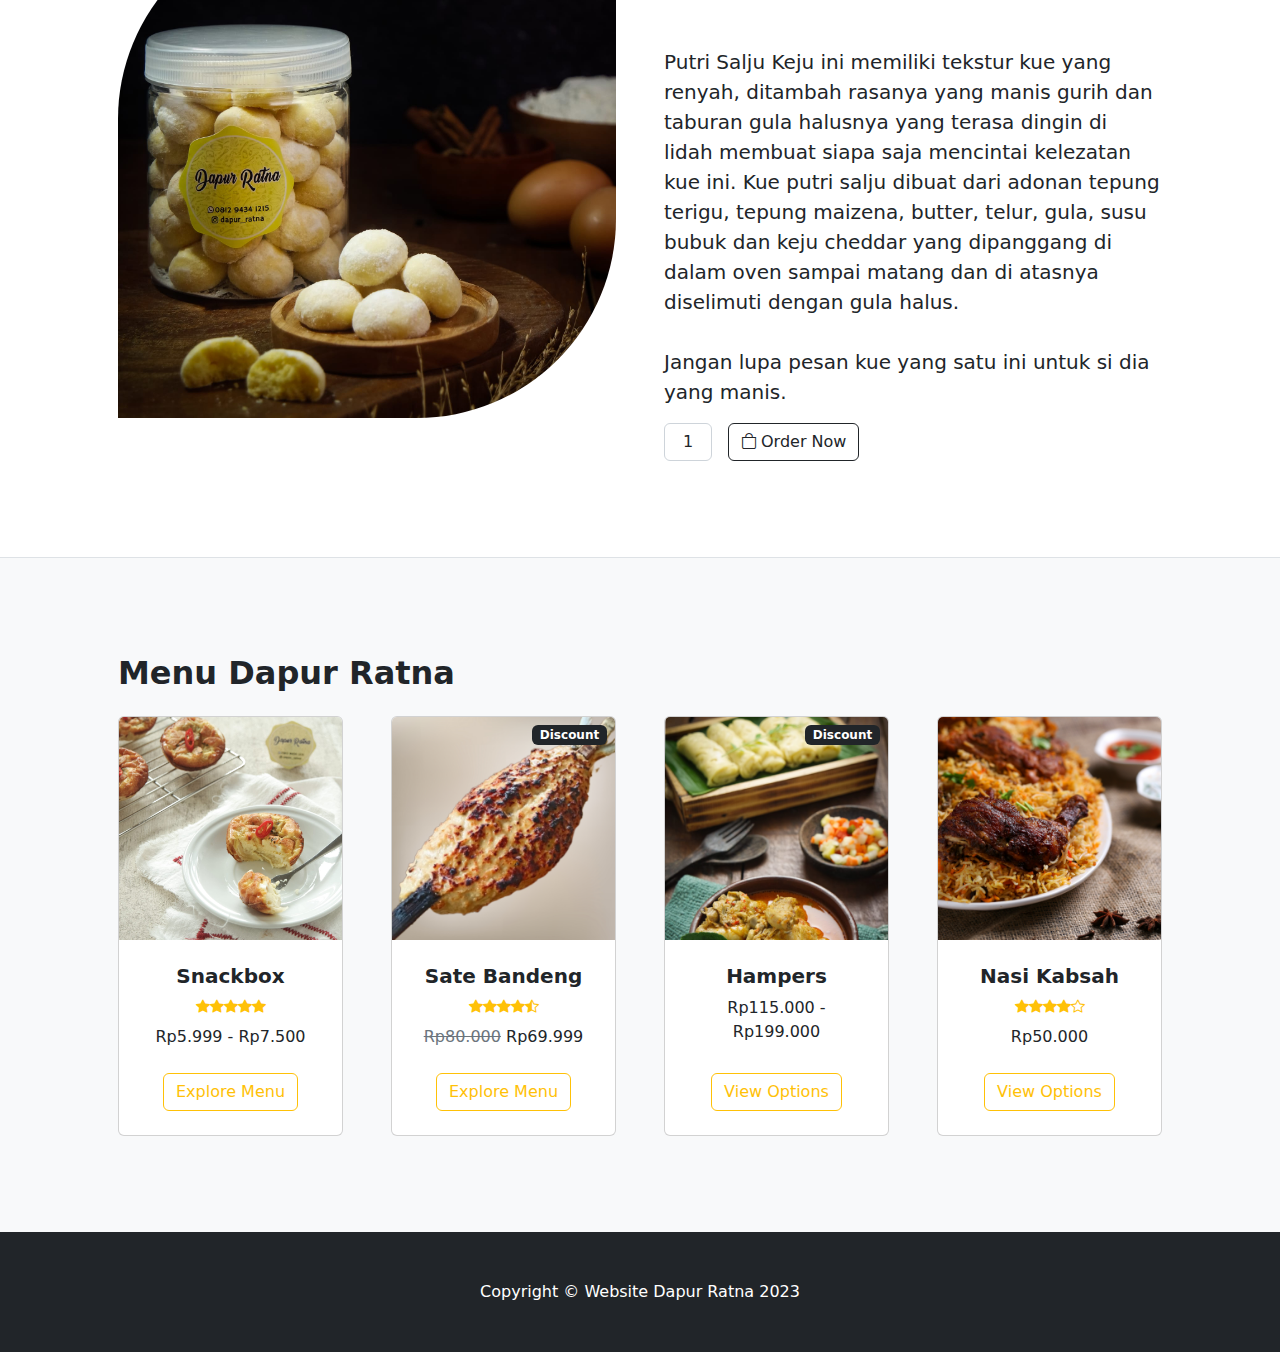
<file: cookies.html>
<!DOCTYPE html>
<html lang="en">
  <head>
    <meta charset="utf-8" />
    <meta name="viewport" content="width=device-width, initial-scale=1, shrink-to-fit=no" />
    <meta name="description" content="" />
    <meta name="author" content="" />
    <title>Menu Kue Kering</title>
    <!-- Logo -->
    <link rel="icon" type="image/x-icon" href="img/logo.png" />
    <!-- Bootstrap icons -->
    <link href="https://cdn.jsdelivr.net/npm/bootstrap-icons@1.5.0/font/bootstrap-icons.css" rel="stylesheet" />
    <!-- Core theme CSS (includes Bootstrap) -->
    <link href="css/styles.css" rel="stylesheet" />
    <!-- Fonts -->
    <link rel="preconnect" href="https://fonts.googleapis.com" />
    <link rel="preconnect" href="https://fonts.gstatic.com" crossorigin />
    <link href="https://fonts.googleapis.com/css2?family=Dancing+Script:wght@500&family=Montserrat&display=swap" rel="stylesheet" />
    <style>
      .navbar-brand {
        font-family: "Dancing Script", cursive;
      }

      img.img-menu {
        border-radius: 40% 0%;
        -webkit-transition: 0.4s ease;
        transition: 0.4s ease;
      }

      img.img-menu:hover {
        border-radius: 15px;
      }
    </style>
  </head>
  <body>
    <!-- Navigation -->
    <nav class="navbar navbar-expand-lg navbar-light bg-light fixed-top border-bottom">
      <div class="container">
        <a class="navbar-brand fw-bold" href="https://wa.me/+6281294341215">Dapur <span class="text-warning">Ratna</span></a>
        <button class="navbar-toggler" type="button" data-bs-toggle="collapse" data-bs-target="#navbarSupportedContent" aria-controls="navbarSupportedContent" aria-expanded="false" aria-label="Toggle navigation">
          <span class="navbar-toggler-icon"></span>
        </button>
        <div class="collapse navbar-collapse" id="navbarSupportedContent">
          <ul class="navbar-nav ms-auto mb-2 mb-lg-0">
            <li class="nav-item">
              <a class="nav-link" href="index.html">Home</a>
            </li>
            <li class="nav-item">
              <a class="nav-link" href="index.html#about">About</a>
            </li>
            <li class="nav-item dropdown">
              <a class="nav-link dropdown-toggle" href="index.html#menu" id="navbarDropdown" role="button" data-bs-toggle="dropdown" aria-expanded="false"> Menu </a>
              <ul class="dropdown-menu" aria-labelledby="navbarDropdown">
                <li><a class="dropdown-item" href="menu.html">Sate Bandeng</a></li>
                <li><a class="dropdown-item" href="kabsah.html">Nasi Kabsah</a></li>
                <li><a class="dropdown-item" href="snackbox.html">Snackbox</a></li>
                <li><a class="dropdown-item" href="cookies.html">Kue Kering</a></li>
                <li><a class="dropdown-item" href="hampers.html">Hampers</a></li>
              </ul>
            </li>
            <li class="nav-item">
              <a class="nav-link" href="index.html#contact">Contact</a>
            </li>
          </ul>
        </div>
      </div>
    </nav>

    <!-- Product section-->
    <section class="py-5 border-bottom">
      <div class="container px-4 px-lg-5 my-5">
        <div class="row gx-4 gx-lg-5 align-items-center">
          <div class="col-md-6"><img class="img-menu card-img-top mb-5 mb-md-0" src="img/toples1.jpg" alt="..." /></div>
          <div class="col-md-6">
            <div class="small mb-1">Pre-Order Only</div>
            <h1 class="display-5 fw-bolder">Red Velvet</h1>
            <div class="fs-5 mb-5">
              <span class="text-decoration-line-through text-danger">Rp80.000</span>
              <span>Rp59.900</span>
            </div>
            <p class="lead">
              Kue red velvet ini adalah kue berwarna merah yang memiliki tekstur renyah. Kue spesial ini kami buat dengan resep dan bahan-bahan berkualitas yaitu tepung terigu, butter, gula, telur, pewarna makanan red velvet dan choco
              chips. Kue ini dapat dinikmati bersama keluarga atau pasangan tercinta di momen spesial anda dan bisa menjadi bagian dari kue hantaran.
            </p>
            <div class="d-flex">
              <input class="form-control text-center me-3" id="inputQuantity" type="num" value="1" style="max-width: 3rem" />
              <a href="https://wa.me/+6281294341215" class="btn btn-outline-dark flex-shrink-0" type="button"><i class="bi-bag me-1"></i>Order Now</a>
            </div>
          </div>
        </div>
      </div>
    </section>

    <section class="py-5 border-bottom">
      <div class="container px-4 px-lg-5 my-5">
        <div class="row gx-4 gx-lg-5 align-items-center">
          <div class="col-md-6"><img class="img-menu card-img-top mb-5 mb-md-0" src="img/toples2.jpg" alt="..." /></div>
          <div class="col-md-6">
            <div class="small mb-1">Pre-Order Only</div>
            <h1 class="display-5 fw-bolder">Chocolate Cookies</h1>
            <div class="fs-5 mb-5">
              <span class="text-decoration-line-through text-danger">Rp80.000</span>
              <span>Rp59.900</span>
            </div>
            <p class="lead">
              Sebagaimana kue kering pada umumnya, kue cokelat terbuat dari bahan utama tepung terigu, gula, butter, dan telur, serta bahan tambahan bubuk cokelat, cokelat compound dan kacang.
              <br />
              <br />
              Nikmati kue spesial kami ini yang dibuat dengan resep dan bahan-bahan berkualitas. Kue ini dapat dipesan untuk camilan keluarga atau bingkisan untuk sahabat dan kerabat tercinta.
            </p>
            <div class="d-flex">
              <input class="form-control text-center me-3" id="inputQuantity" type="num" value="1" style="max-width: 3rem" />
              <a href="https://wa.me/+6281294341215" class="btn btn-outline-dark flex-shrink-0" type="button"><i class="bi-bag me-1"></i>Order Now</a>
            </div>
          </div>
        </div>
      </div>
    </section>

    <section class="py-5 border-bottom">
      <div class="container px-4 px-lg-5 my-5">
        <div class="row gx-4 gx-lg-5 align-items-center">
          <div class="col-md-6"><img class="img-menu card-img-top mb-5 mb-md-0" src="img/toples3.jpg" alt="..." /></div>
          <div class="col-md-6">
            <div class="small mb-1">Pre-Order Only</div>
            <h1 class="display-5 fw-bolder">Putri Salju Keju</h1>
            <div class="fs-5 mb-5">
              <span class="text-decoration-line-through text-danger">Rp80.000</span>
              <span>Rp59.900</span>
            </div>
            <p class="lead">
              Putri Salju Keju ini memiliki tekstur kue yang renyah, ditambah rasanya yang manis gurih dan taburan gula halusnya yang terasa dingin di lidah membuat siapa saja mencintai kelezatan kue ini. Kue putri salju dibuat dari adonan
              tepung terigu, tepung maizena, butter, telur, gula, susu bubuk dan keju cheddar yang dipanggang di dalam oven sampai matang dan di atasnya diselimuti dengan gula halus.
              <br />
              <br />
              Jangan lupa pesan kue yang satu ini untuk si dia yang manis.
            </p>
            <div class="d-flex">
              <input class="form-control text-center me-3" id="inputQuantity" type="num" value="1" style="max-width: 3rem" />
              <a href="https://wa.me/+6281294341215" class="btn btn-outline-dark flex-shrink-0" type="button"><i class="bi-bag me-1"></i>Order Now</a>
            </div>
          </div>
        </div>
      </div>
    </section>

    <!-- Related items section-->
    <section class="py-5 bg-light">
      <div class="container px-4 px-lg-5 mt-5">
        <h2 class="fw-bolder mb-4">Menu Dapur Ratna</h2>
        <div class="row gx-4 gx-lg-5 row-cols-2 row-cols-md-3 row-cols-xl-4 justify-content-center">
          <div class="col mb-5">
            <div class="card h-100">
              <!-- Product image-->
              <img class="card-img-top" src="img/snackbox-portuguese-egg-tart-savory.jpg" alt="..." />
              <!-- Product details-->
              <div class="card-body p-4">
                <div class="text-center">
                  <!-- Product name-->
                  <h5 class="fw-bolder">Snackbox</h5>
                  <!-- Product reviews-->
                  <div class="d-flex justify-content-center small text-warning mb-2">
                    <div class="bi-star-fill"></div>
                    <div class="bi-star-fill"></div>
                    <div class="bi-star-fill"></div>
                    <div class="bi-star-fill"></div>
                    <div class="bi-star-fill"></div>
                  </div>
                  <!-- Product price-->
                  Rp5.999 - Rp7.500
                </div>
              </div>
              <!-- Product actions-->
              <div class="card-footer p-4 pt-0 border-top-0 bg-transparent">
                <div class="text-center"><a href="snackbox.html" class="btn btn-outline-warning mt-auto">Explore Menu</a></div>
              </div>
            </div>
          </div>
          <div class="col mb-5">
            <div class="card h-100">
              <!-- Sale badge-->
              <div class="badge bg-dark text-white position-absolute" style="top: 0.5rem; right: 0.5rem">Discount</div>
              <!-- Product image-->
              <img class="card-img-top" src="img/sate-bandeng.png" alt="..." />
              <!-- Product details-->
              <div class="card-body p-4">
                <div class="text-center">
                  <!-- Product name-->
                  <h5 class="fw-bolder">Sate Bandeng</h5>
                  <!-- Product reviews-->
                  <div class="d-flex justify-content-center small text-warning mb-2">
                    <div class="bi-star-fill"></div>
                    <div class="bi-star-fill"></div>
                    <div class="bi-star-fill"></div>
                    <div class="bi-star-fill"></div>
                    <div class="bi-star-half"></div>
                  </div>
                  <!-- Product price-->
                  <span class="text-muted text-decoration-line-through">Rp80.000</span>
                  Rp69.999
                </div>
              </div>
              <!-- Product actions-->
              <div class="card-footer p-4 pt-0 border-top-0 bg-transparent">
                <div class="text-center"><a href="menu.html" class="btn btn-outline-warning mt-auto">Explore Menu</a></div>
              </div>
            </div>
          </div>
          <div class="col mb-5">
            <div class="card h-100">
              <!-- Sale badge-->
              <div class="badge bg-dark text-white position-absolute" style="top: 0.5rem; right: 0.5rem">Discount</div>
              <!-- Product image-->
              <img class="card-img-top" src="img/hampers-roti-jala.png" alt="..." />
              <!-- Product details-->
              <div class="card-body p-4">
                <div class="text-center">
                  <!-- Product name-->
                  <h5 class="fw-bolder">Hampers</h5>
                  <!-- Product price-->
                  Rp115.000 - Rp199.000
                </div>
              </div>
              <!-- Product actions-->
              <div class="card-footer p-4 pt-0 border-top-0 bg-transparent">
                <div class="text-center"><a href="hampers.html" class="btn btn-outline-warning mt-auto">View Options</a></div>
              </div>
            </div>
          </div>
          <div class="col mb-5">
            <div class="card h-100">
              <!-- Product image-->
              <img class="card-img-top" src="img/kabsah1.png" alt="..." />
              <!-- Product details-->
              <div class="card-body p-4">
                <div class="text-center">
                  <!-- Product name-->
                  <h5 class="fw-bolder">Nasi Kabsah</h5>
                  <!-- Product reviews-->
                  <div class="d-flex justify-content-center small text-warning mb-2">
                    <div class="bi-star-fill"></div>
                    <div class="bi-star-fill"></div>
                    <div class="bi-star-fill"></div>
                    <div class="bi-star-fill"></div>
                    <div class="bi-star"></div>
                  </div>
                  <!-- Product price-->
                  Rp50.000
                </div>
              </div>
              <!-- Product actions-->
              <div class="card-footer p-4 pt-0 border-top-0 bg-transparent">
                <div class="text-center"><a href="kabsah.html" class="btn btn-outline-warning mt-auto">View Options</a></div>
              </div>
            </div>
          </div>
        </div>
      </div>
    </section>
    <!-- Footer-->
    <footer class="py-5 bg-dark">
      <div class="container"><p class="m-0 text-center text-white">Copyright &copy; Website Dapur Ratna 2023</p></div>
    </footer>
    <!-- Bootstrap core JS-->
    <script src="https://cdn.jsdelivr.net/npm/bootstrap@5.2.3/dist/js/bootstrap.bundle.min.js"></script>
    <!-- Core theme JS-->
    <script src="js/scripts.js"></script>
  </body>
</html>
</file>
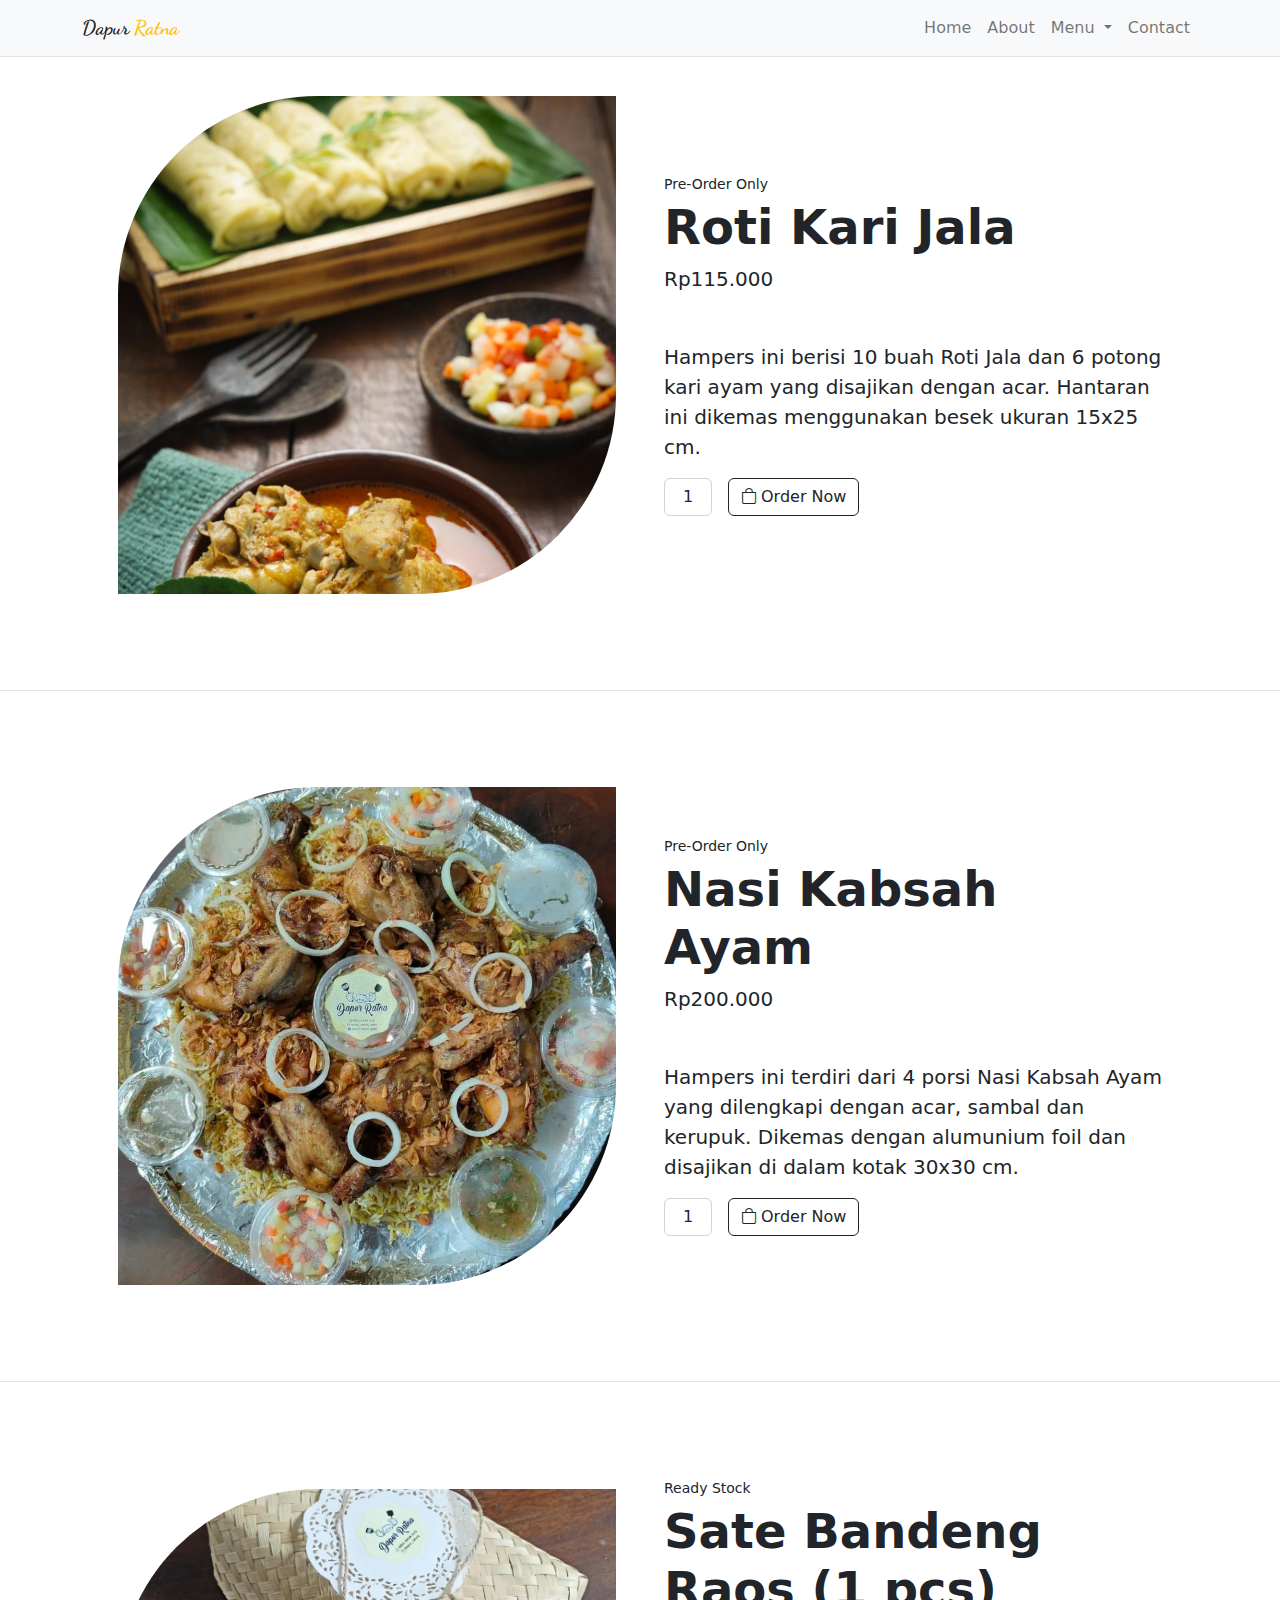
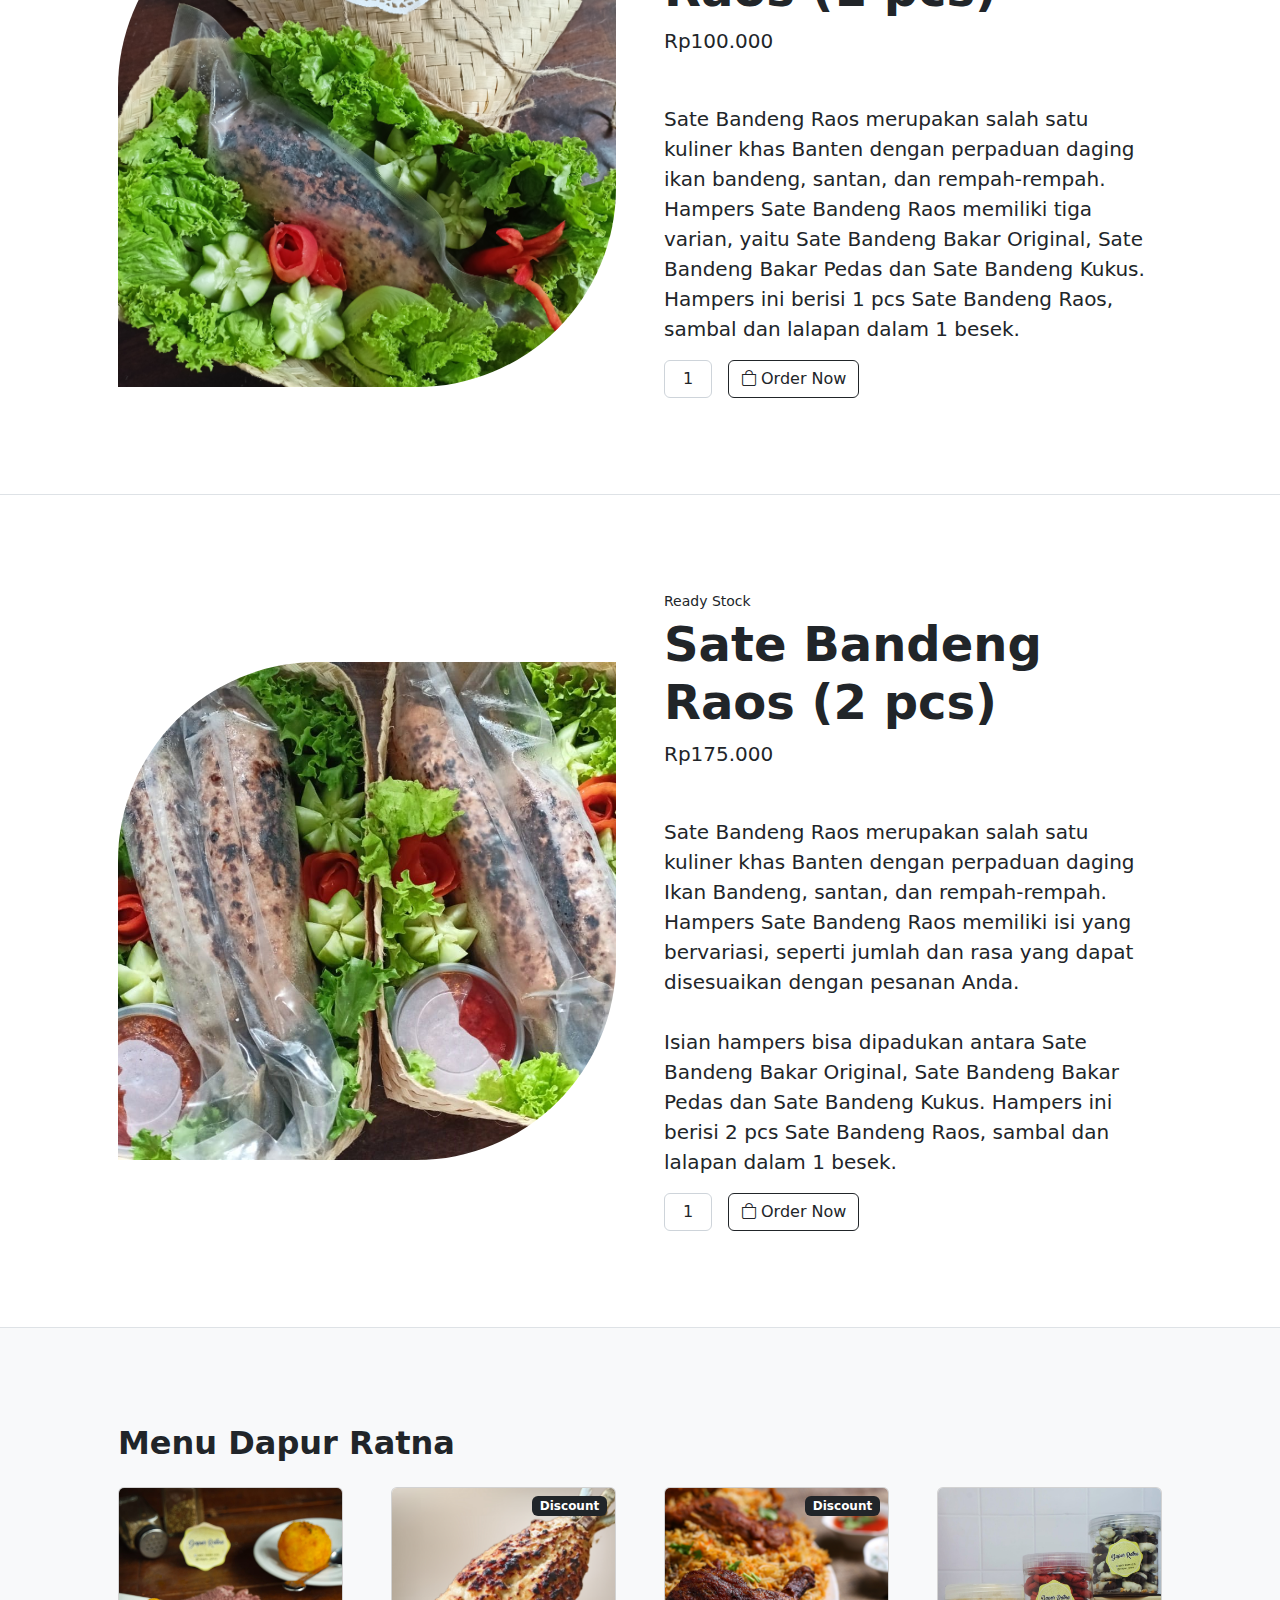
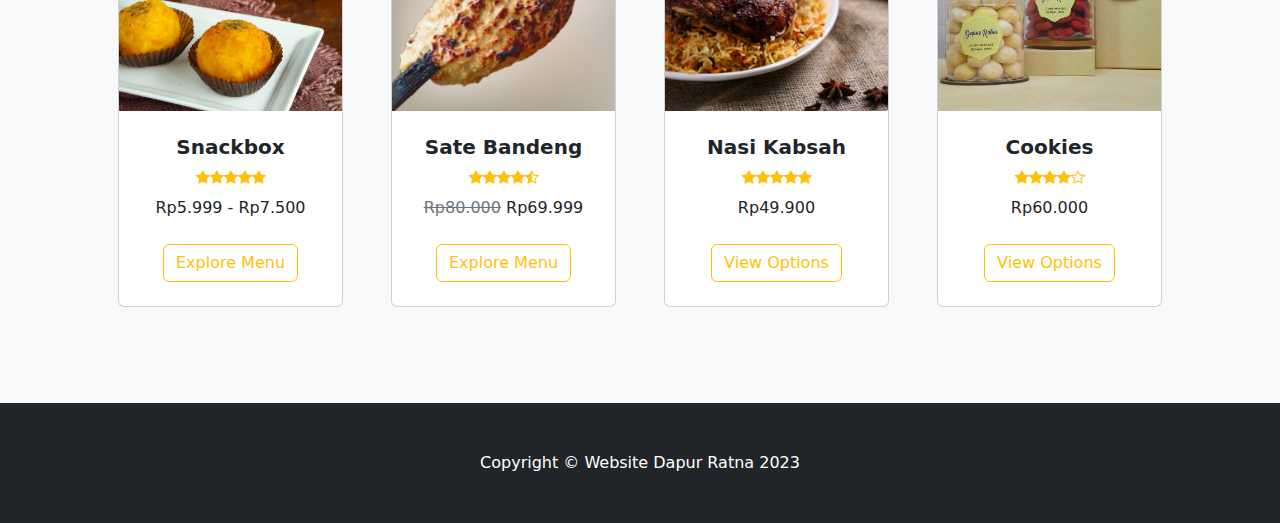
<file: hampers.html>
<!DOCTYPE html>
<html lang="en">
  <head>
    <meta charset="utf-8" />
    <meta name="viewport" content="width=device-width, initial-scale=1, shrink-to-fit=no" />
    <meta name="description" content="" />
    <meta name="author" content="" />
    <title>Menu Kue Kering</title>
    <!-- Logo -->
    <link rel="icon" type="image/x-icon" href="img/logo.png" />
    <!-- Bootstrap icons -->
    <link href="https://cdn.jsdelivr.net/npm/bootstrap-icons@1.5.0/font/bootstrap-icons.css" rel="stylesheet" />
    <!-- Core theme CSS (includes Bootstrap) -->
    <link href="css/styles.css" rel="stylesheet" />
    <!-- Fonts -->
    <link rel="preconnect" href="https://fonts.googleapis.com" />
    <link rel="preconnect" href="https://fonts.gstatic.com" crossorigin />
    <link href="https://fonts.googleapis.com/css2?family=Dancing+Script:wght@500&family=Montserrat&display=swap" rel="stylesheet" />
    <style>
      .navbar-brand {
        font-family: "Dancing Script", cursive;
      }

      img.img-menu {
        border-radius: 40% 0%;
        -webkit-transition: 0.4s ease;
        transition: 0.4s ease;
      }

      img.img-menu:hover {
        border-radius: 15px;
      }
    </style>
  </head>
  <body>
    <!-- Navigation -->
    <nav class="navbar navbar-expand-lg navbar-light bg-light fixed-top border-bottom">
      <div class="container">
        <a class="navbar-brand fw-bold" href="https://wa.me/+6281294341215">Dapur <span class="text-warning">Ratna</span></a>
        <button class="navbar-toggler" type="button" data-bs-toggle="collapse" data-bs-target="#navbarSupportedContent" aria-controls="navbarSupportedContent" aria-expanded="false" aria-label="Toggle navigation">
          <span class="navbar-toggler-icon"></span>
        </button>
        <div class="collapse navbar-collapse" id="navbarSupportedContent">
          <ul class="navbar-nav ms-auto mb-2 mb-lg-0">
            <li class="nav-item">
              <a class="nav-link" href="index.html">Home</a>
            </li>
            <li class="nav-item">
              <a class="nav-link" href="index.html#about">About</a>
            </li>
            <li class="nav-item dropdown">
              <a class="nav-link dropdown-toggle" href="index.html#menu" id="navbarDropdown" role="button" data-bs-toggle="dropdown" aria-expanded="false"> Menu </a>
              <ul class="dropdown-menu" aria-labelledby="navbarDropdown">
                <li><a class="dropdown-item" href="menu.html">Sate Bandeng</a></li>
                <li><a class="dropdown-item" href="kabsah.html">Nasi Kabsah</a></li>
                <li><a class="dropdown-item" href="snackbox.html">Snackbox</a></li>
                <li><a class="dropdown-item" href="cookies.html">Kue Kering</a></li>
                <li><a class="dropdown-item" href="hampers.html">Hampers</a></li>
              </ul>
            </li>
            <li class="nav-item">
              <a class="nav-link" href="index.html#contact">Contact</a>
            </li>
          </ul>
        </div>
      </div>
    </nav>

    <!-- Product section-->
    <section class="py-5 border-bottom">
      <div class="container px-4 px-lg-5 my-5">
        <div class="row gx-4 gx-lg-5 align-items-center">
          <div class="col-md-6"><img class="img-menu card-img-top mb-5 mb-md-0" src="img/hampers-roti-jala.png" alt="..." /></div>
          <div class="col-md-6">
            <div class="small mb-1">Pre-Order Only</div>
            <h1 class="display-5 fw-bolder">Roti Kari Jala</h1>
            <div class="fs-5 mb-5">
              <span>Rp115.000</span>
            </div>
            <p class="lead">Hampers ini berisi 10 buah Roti Jala dan 6 potong kari ayam yang disajikan dengan acar. Hantaran ini dikemas menggunakan besek ukuran 15x25 cm.</p>
            <div class="d-flex">
              <input class="form-control text-center me-3" id="inputQuantity" type="num" value="1" style="max-width: 3rem" />
              <a href="https://wa.me/+6281294341215" class="btn btn-outline-dark flex-shrink-0" type="button"><i class="bi-bag me-1"></i>Order Now</a>
            </div>
          </div>
        </div>
      </div>
    </section>

    <section class="py-5 border-bottom">
      <div class="container px-4 px-lg-5 my-5">
        <div class="row gx-4 gx-lg-5 align-items-center">
          <div class="col-md-6"><img class="img-menu card-img-top mb-5 mb-md-0" src="img/kabsah-ayam.jpg" alt="..." /></div>
          <div class="col-md-6">
            <div class="small mb-1">Pre-Order Only</div>
            <h1 class="display-5 fw-bolder">Nasi Kabsah Ayam</h1>
            <div class="fs-5 mb-5">
              <span>Rp200.000</span>
            </div>
            <p class="lead">Hampers ini terdiri dari 4 porsi Nasi Kabsah Ayam yang dilengkapi dengan acar, sambal dan kerupuk. Dikemas dengan alumunium foil dan disajikan di dalam kotak 30x30 cm.</p>
            <div class="d-flex">
              <input class="form-control text-center me-3" id="inputQuantity" type="num" value="1" style="max-width: 3rem" />
              <a href="https://wa.me/+6281294341215" class="btn btn-outline-dark flex-shrink-0" type="button"><i class="bi-bag me-1"></i>Order Now</a>
            </div>
          </div>
        </div>
      </div>
    </section>

    <section class="py-5 border-bottom">
      <div class="container px-4 px-lg-5 my-5">
        <div class="row gx-4 gx-lg-5 align-items-center">
          <div class="col-md-6"><img class="img-menu card-img-top mb-5 mb-md-0" src="img/hampers-bandeng.png" alt="..." /></div>
          <div class="col-md-6">
            <div class="small mb-1">Ready Stock</div>
            <h1 class="display-5 fw-bolder">Sate Bandeng Raos (1 pcs)</h1>
            <div class="fs-5 mb-5">
              <span>Rp100.000</span>
            </div>
            <p class="lead">
              Sate Bandeng Raos merupakan salah satu kuliner khas Banten dengan perpaduan daging ikan bandeng, santan, dan rempah-rempah. Hampers Sate Bandeng Raos memiliki tiga varian, yaitu <b>Sate Bandeng Bakar Original,</b>
              <b> Sate Bandeng Bakar Pedas</b> dan <b>Sate Bandeng Kukus.</b> Hampers ini berisi 1 pcs Sate Bandeng Raos, sambal dan lalapan dalam 1 besek.
            </p>
            <div class="d-flex">
              <input class="form-control text-center me-3" id="inputQuantity" type="num" value="1" style="max-width: 3rem" />
              <a href="https://wa.me/+6281294341215" class="btn btn-outline-dark flex-shrink-0" type="button"><i class="bi-bag me-1"></i>Order Now</a>
            </div>
          </div>
        </div>
      </div>
    </section>

    <section class="py-5 border-bottom">
      <div class="container px-4 px-lg-5 my-5">
        <div class="row gx-4 gx-lg-5 align-items-center">
          <div class="col-md-6"><img class="img-menu card-img-top mb-5 mb-md-0" src="img/hampers-bandeng2.jpg" alt="..." /></div>
          <div class="col-md-6">
            <div class="small mb-1">Ready Stock</div>
            <h1 class="display-5 fw-bolder">Sate Bandeng Raos (2 pcs)</h1>
            <div class="fs-5 mb-5">
              <span>Rp175.000</span>
            </div>
            <p class="lead">
              Sate Bandeng Raos merupakan salah satu kuliner khas Banten dengan perpaduan daging Ikan Bandeng, santan, dan rempah-rempah. Hampers Sate Bandeng Raos memiliki isi yang bervariasi, seperti jumlah dan rasa yang dapat disesuaikan
              dengan pesanan Anda.
              <br />
              <br />
              Isian hampers bisa dipadukan antara <b>Sate Bandeng Bakar Original, Sate Bandeng Bakar Pedas dan Sate Bandeng Kukus.</b> Hampers ini berisi 2 pcs Sate Bandeng Raos, sambal dan lalapan dalam 1 besek.
            </p>
            <div class="d-flex">
              <input class="form-control text-center me-3" id="inputQuantity" type="num" value="1" style="max-width: 3rem" />
              <a href="https://wa.me/+6281294341215" class="btn btn-outline-dark flex-shrink-0" type="button"><i class="bi-bag me-1"></i>Order Now</a>
            </div>
          </div>
        </div>
      </div>
    </section>

    <!-- Related items section-->
    <section class="py-5 bg-light">
      <div class="container px-4 px-lg-5 mt-5">
        <h2 class="fw-bolder mb-4">Menu Dapur Ratna</h2>
        <div class="row gx-4 gx-lg-5 row-cols-2 row-cols-md-3 row-cols-xl-4 justify-content-center">
          <div class="col mb-5">
            <div class="card h-100">
              <!-- Product image-->
              <img class="card-img-top" src="img/snackbox-kroket-ayam.jpg" alt="..." />
              <!-- Product details-->
              <div class="card-body p-4">
                <div class="text-center">
                  <!-- Product name-->
                  <h5 class="fw-bolder">Snackbox</h5>
                  <!-- Product reviews-->
                  <div class="d-flex justify-content-center small text-warning mb-2">
                    <div class="bi-star-fill"></div>
                    <div class="bi-star-fill"></div>
                    <div class="bi-star-fill"></div>
                    <div class="bi-star-fill"></div>
                    <div class="bi-star-fill"></div>
                  </div>
                  <!-- Product price-->
                  Rp5.999 - Rp7.500
                </div>
              </div>
              <!-- Product actions-->
              <div class="card-footer p-4 pt-0 border-top-0 bg-transparent">
                <div class="text-center"><a href="snackbox.html" class="btn btn-outline-warning mt-auto">Explore Menu</a></div>
              </div>
            </div>
          </div>
          <div class="col mb-5">
            <div class="card h-100">
              <!-- Sale badge-->
              <div class="badge bg-dark text-white position-absolute" style="top: 0.5rem; right: 0.5rem">Discount</div>
              <!-- Product image-->
              <img class="card-img-top" src="img/sate-bandeng.png" alt="..." />
              <!-- Product details-->
              <div class="card-body p-4">
                <div class="text-center">
                  <!-- Product name-->
                  <h5 class="fw-bolder">Sate Bandeng</h5>
                  <!-- Product reviews-->
                  <div class="d-flex justify-content-center small text-warning mb-2">
                    <div class="bi-star-fill"></div>
                    <div class="bi-star-fill"></div>
                    <div class="bi-star-fill"></div>
                    <div class="bi-star-fill"></div>
                    <div class="bi-star-half"></div>
                  </div>
                  <!-- Product price-->
                  <span class="text-muted text-decoration-line-through">Rp80.000</span>
                  Rp69.999
                </div>
              </div>
              <!-- Product actions-->
              <div class="card-footer p-4 pt-0 border-top-0 bg-transparent">
                <div class="text-center"><a href="menu.html" class="btn btn-outline-warning mt-auto">Explore Menu</a></div>
              </div>
            </div>
          </div>
          <div class="col mb-5">
            <div class="card h-100">
              <!-- Sale badge-->
              <div class="badge bg-dark text-white position-absolute" style="top: 0.5rem; right: 0.5rem">Discount</div>
              <!-- Product image-->
              <img class="card-img-top" src="img/kabsah1.png" alt="..." />
              <!-- Product details-->
              <div class="card-body p-4">
                <div class="text-center">
                  <!-- Product name-->
                  <h5 class="fw-bolder">Nasi Kabsah</h5>
                  <!-- Product reviews-->
                  <div class="d-flex justify-content-center small text-warning mb-2">
                    <div class="bi-star-fill"></div>
                    <div class="bi-star-fill"></div>
                    <div class="bi-star-fill"></div>
                    <div class="bi-star-fill"></div>
                    <div class="bi-star-fill"></div>
                  </div>
                  <!-- Product price-->
                  Rp49.900
                </div>
              </div>
              <!-- Product actions-->
              <div class="card-footer p-4 pt-0 border-top-0 bg-transparent">
                <div class="text-center"><a href="kabsah.html" class="btn btn-outline-warning mt-auto">View Options</a></div>
              </div>
            </div>
          </div>
          <div class="col mb-5">
            <div class="card h-100">
              <!-- Product image-->
              <img class="card-img-top" src="img/kue-kering1.jpg" alt="..." />
              <!-- Product details-->
              <div class="card-body p-4">
                <div class="text-center">
                  <!-- Product name-->
                  <h5 class="fw-bolder">Cookies</h5>
                  <!-- Product reviews-->
                  <div class="d-flex justify-content-center small text-warning mb-2">
                    <div class="bi-star-fill"></div>
                    <div class="bi-star-fill"></div>
                    <div class="bi-star-fill"></div>
                    <div class="bi-star-fill"></div>
                    <div class="bi-star"></div>
                  </div>
                  <!-- Product price-->
                  Rp60.000
                </div>
              </div>
              <!-- Product actions-->
              <div class="card-footer p-4 pt-0 border-top-0 bg-transparent">
                <div class="text-center"><a href="cookies.html" class="btn btn-outline-warning mt-auto">View Options</a></div>
              </div>
            </div>
          </div>
        </div>
      </div>
    </section>
    <!-- Footer-->
    <footer class="py-5 bg-dark">
      <div class="container"><p class="m-0 text-center text-white">Copyright &copy; Website Dapur Ratna 2023</p></div>
    </footer>
    <!-- Bootstrap core JS-->
    <script src="https://cdn.jsdelivr.net/npm/bootstrap@5.2.3/dist/js/bootstrap.bundle.min.js"></script>
    <!-- Core theme JS-->
    <script src="js/scripts.js"></script>
  </body>
</html>
</file>
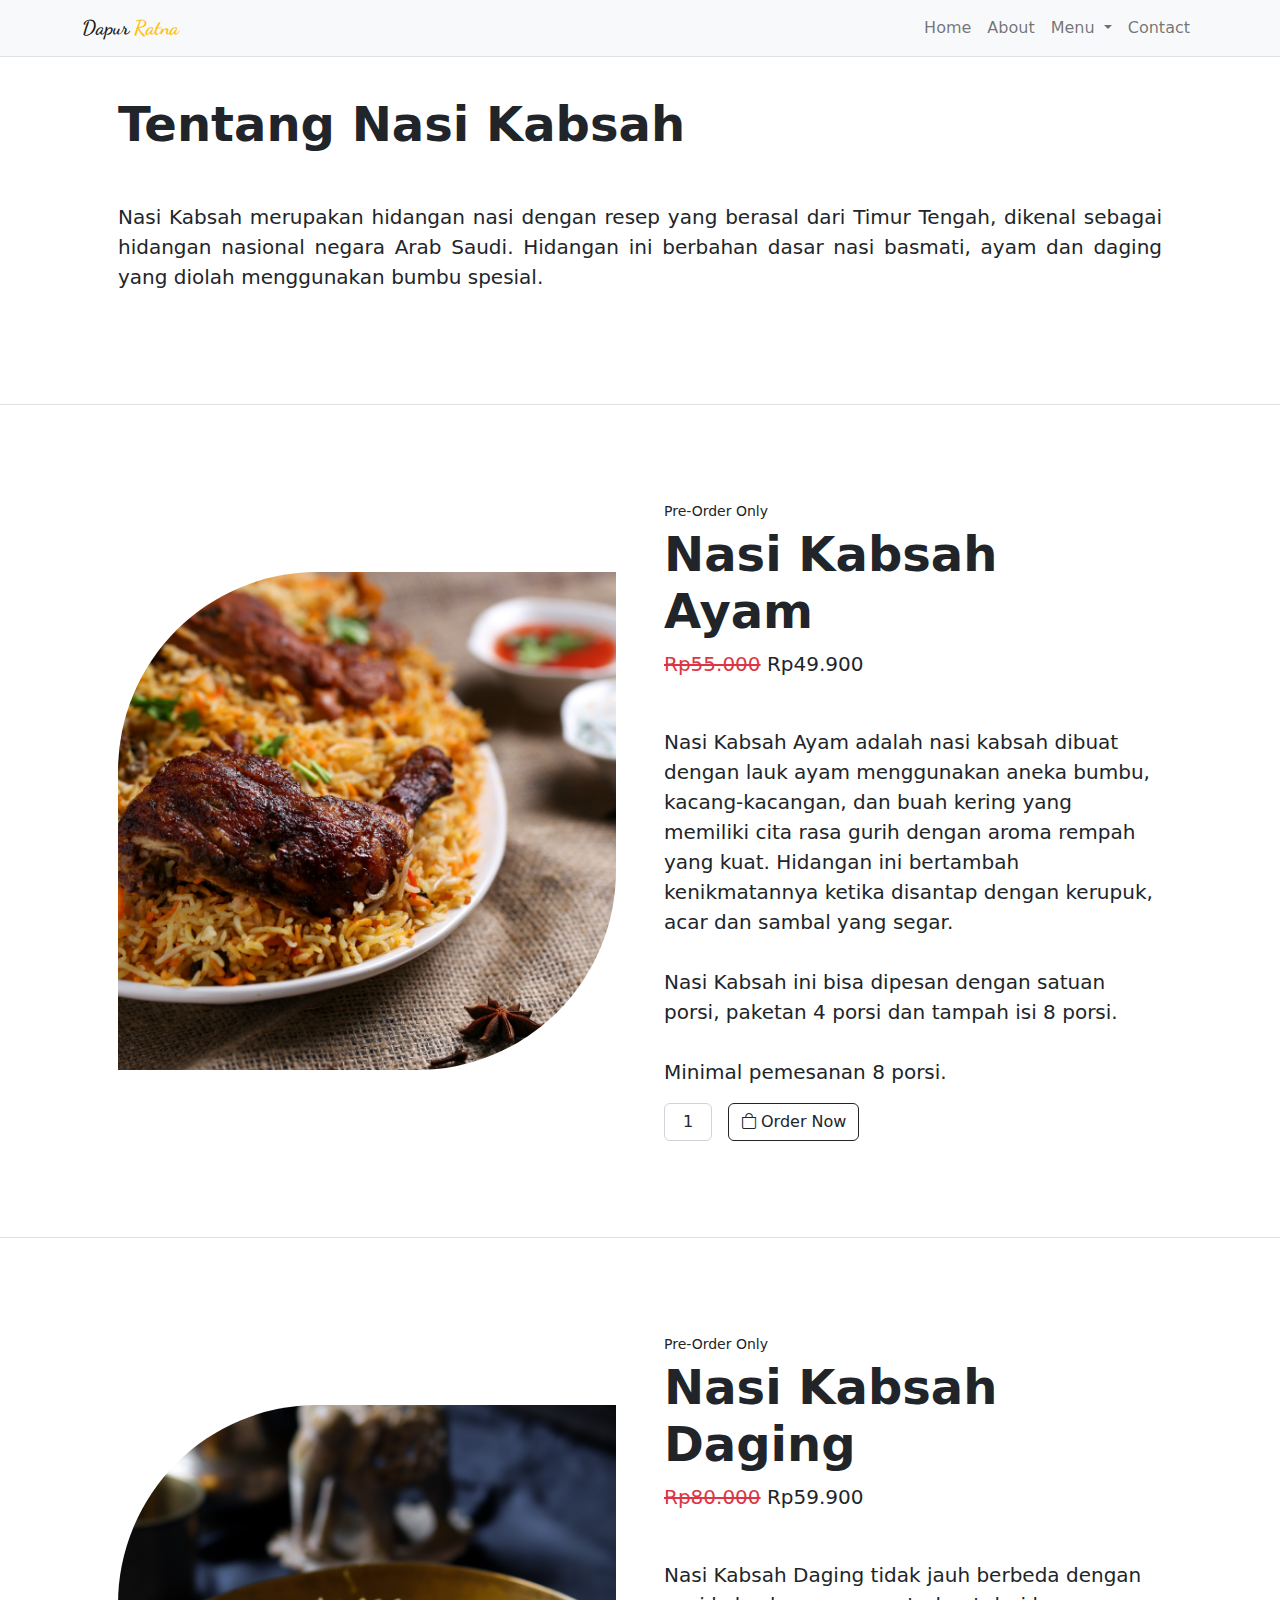
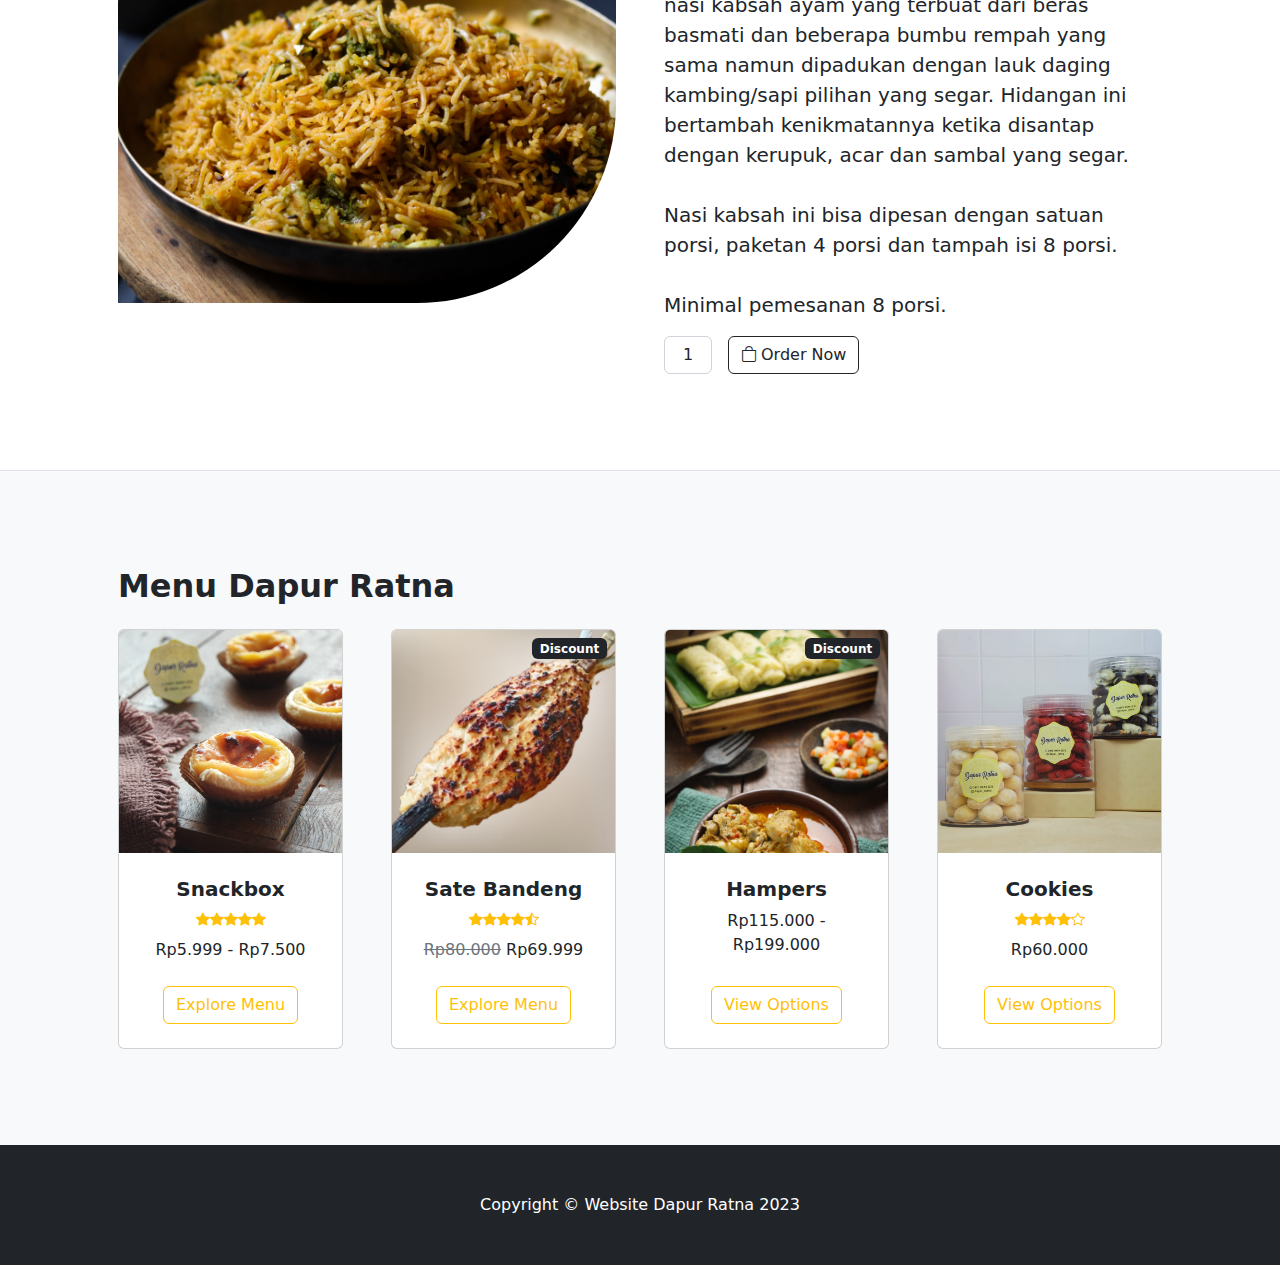
<file: kabsah.html>
<!DOCTYPE html>
<html lang="en">
  <head>
    <meta charset="utf-8" />
    <meta name="viewport" content="width=device-width, initial-scale=1, shrink-to-fit=no" />
    <meta name="description" content="" />
    <meta name="author" content="" />
    <title>Menu Nasi Kabsah</title>
    <!-- Logo -->
    <link rel="icon" type="image/x-icon" href="img/logo.png" />
    <!-- Bootstrap icons -->
    <link href="https://cdn.jsdelivr.net/npm/bootstrap-icons@1.5.0/font/bootstrap-icons.css" rel="stylesheet" />
    <!-- Core theme CSS (includes Bootstrap) -->
    <link href="css/styles.css" rel="stylesheet" />
    <!-- Fonts -->
    <link rel="preconnect" href="https://fonts.googleapis.com" />
    <link rel="preconnect" href="https://fonts.gstatic.com" crossorigin />
    <link href="https://fonts.googleapis.com/css2?family=Dancing+Script:wght@500&family=Montserrat&display=swap" rel="stylesheet" />
    <style>
      .navbar-brand {
        font-family: "Dancing Script", cursive;
      }

      img.img-menu {
        border-radius: 40% 0%;
        -webkit-transition: 0.4s ease;
        transition: 0.4s ease;
      }

      img.img-menu:hover {
        border-radius: 15px;
      }

      .desc-kabsah {
        text-align: justify;
      }
    </style>
  </head>
  <body>
    <!-- Navigation -->
    <nav class="navbar navbar-expand-lg navbar-light bg-light fixed-top border-bottom">
      <div class="container">
        <a class="navbar-brand fw-bold" href="https://wa.me/+6281294341215">Dapur <span class="text-warning">Ratna</span></a>
        <button class="navbar-toggler" type="button" data-bs-toggle="collapse" data-bs-target="#navbarSupportedContent" aria-controls="navbarSupportedContent" aria-expanded="false" aria-label="Toggle navigation">
          <span class="navbar-toggler-icon"></span>
        </button>
        <div class="collapse navbar-collapse" id="navbarSupportedContent">
          <ul class="navbar-nav ms-auto mb-2 mb-lg-0">
            <li class="nav-item">
              <a class="nav-link" href="index.html">Home</a>
            </li>
            <li class="nav-item">
              <a class="nav-link" href="index.html#about">About</a>
            </li>
            <li class="nav-item dropdown">
              <a class="nav-link dropdown-toggle" href="index.html#menu" id="navbarDropdown" role="button" data-bs-toggle="dropdown" aria-expanded="false"> Menu </a>
              <ul class="dropdown-menu" aria-labelledby="navbarDropdown">
                <li><a class="dropdown-item" href="menu.html">Sate Bandeng</a></li>
                <li><a class="dropdown-item" href="kabsah.html">Nasi Kabsah</a></li>
                <li><a class="dropdown-item" href="snackbox.html">Snackbox</a></li>
                <li><a class="dropdown-item" href="cookies.html">Kue Kering</a></li>
                <li><a class="dropdown-item" href="hampers.html">Hampers</a></li>
              </ul>
            </li>
            <li class="nav-item">
              <a class="nav-link" href="index.html#contact">Contact</a>
            </li>
          </ul>
        </div>
      </div>
    </nav>

    <!-- Product section-->
    <section class="py-5 border-bottom">
      <div class="container px-4 px-lg-5 my-5">
        <div class="row gx-4 gx-lg-5 align-items-center">
          <!-- <div class="col-md-6"><img class="img-menu card-img-top mb-5 mb-md-0" src="img/bandeng1.jpeg" alt="..." /></div> -->
          <div class="col-md-12">
            <!-- <div class="small mb-1">Sekilas</div> -->
            <h1 class="display-5 fw-bolder mb-5">Tentang Nasi Kabsah</h1>
            <!-- <div class="fs-5 mb-5">
              <span class="text-decoration-line-through text-danger">Rp79.000</span>
              <span>Rp69.900</span>
            </div> -->
            <p class="lead desc-kabsah">
              Nasi Kabsah merupakan hidangan nasi dengan resep yang berasal dari Timur Tengah, dikenal sebagai hidangan nasional negara Arab Saudi. Hidangan ini berbahan dasar nasi basmati, ayam dan daging yang diolah menggunakan bumbu
              spesial.
            </p>
            <!-- <div class="d-flex">
              <input class="form-control text-center me-3" id="inputQuantity" type="num" value="1" style="max-width: 3rem" />
              <a href="https://wa.me/+6281294341215" class="btn btn-outline-dark flex-shrink-0" type="button"><i class="bi-bag me-1"></i>Order Now</a>
            </div> -->
          </div>
        </div>
      </div>
    </section>

    <section class="py-5 border-bottom">
      <div class="container px-4 px-lg-5 my-5">
        <div class="row gx-4 gx-lg-5 align-items-center">
          <div class="col-md-6"><img class="img-menu card-img-top mb-5 mb-md-0" src="img/kabsah1.png" alt="..." /></div>
          <div class="col-md-6">
            <div class="small mb-1">Pre-Order Only</div>
            <h1 class="display-5 fw-bolder">Nasi Kabsah Ayam</h1>
            <div class="fs-5 mb-5">
              <span class="text-decoration-line-through text-danger">Rp55.000</span>
              <span>Rp49.900</span>
            </div>
            <p class="lead">
              Nasi Kabsah Ayam adalah nasi kabsah dibuat dengan lauk ayam menggunakan aneka bumbu, kacang-kacangan, dan buah kering yang memiliki cita rasa gurih dengan aroma rempah yang kuat. Hidangan ini bertambah kenikmatannya ketika
              disantap dengan kerupuk, acar dan sambal yang segar.
              <br /><br />
              Nasi Kabsah ini bisa dipesan dengan satuan porsi, paketan 4 porsi dan tampah isi 8 porsi.
              <br /><br />
              Minimal pemesanan 8 porsi.
            </p>
            <div class="d-flex">
              <input class="form-control text-center me-3" id="inputQuantity" type="num" value="1" style="max-width: 3rem" />
              <a href="https://wa.me/+6281294341215" class="btn btn-outline-dark flex-shrink-0" type="button"><i class="bi-bag me-1"></i>Order Now</a>
            </div>
          </div>
        </div>
      </div>
    </section>

    <section class="py-5 border-bottom">
      <div class="container px-4 px-lg-5 my-5">
        <div class="row gx-4 gx-lg-5 align-items-center">
          <div class="col-md-6"><img class="img-menu card-img-top mb-5 mb-md-0" src="img/kabsah2.png" alt="..." /></div>
          <div class="col-md-6">
            <div class="small mb-1">Pre-Order Only</div>
            <h1 class="display-5 fw-bolder">Nasi Kabsah Daging</h1>
            <div class="fs-5 mb-5">
              <span class="text-decoration-line-through text-danger">Rp80.000</span>
              <span>Rp59.900</span>
            </div>
            <p class="lead">
              Nasi Kabsah Daging tidak jauh berbeda dengan nasi kabsah ayam yang terbuat dari beras basmati dan beberapa bumbu rempah yang sama namun dipadukan dengan lauk daging kambing/sapi pilihan yang segar. Hidangan ini bertambah
              kenikmatannya ketika disantap dengan kerupuk, acar dan sambal yang segar.
              <br /><br />
              Nasi kabsah ini bisa dipesan dengan satuan porsi, paketan 4 porsi dan tampah isi 8 porsi.
              <br /><br />
              Minimal pemesanan 8 porsi.
            </p>
            <div class="d-flex">
              <input class="form-control text-center me-3" id="inputQuantity" type="num" value="1" style="max-width: 3rem" />
              <a href="https://wa.me/+6281294341215" class="btn btn-outline-dark flex-shrink-0" type="button"><i class="bi-bag me-1"></i>Order Now</a>
            </div>
          </div>
        </div>
      </div>
    </section>

    <!-- Related items section-->
    <section class="py-5 bg-light">
      <div class="container px-4 px-lg-5 mt-5">
        <h2 class="fw-bolder mb-4">Menu Dapur Ratna</h2>
        <div class="row gx-4 gx-lg-5 row-cols-2 row-cols-md-3 row-cols-xl-4 justify-content-center">
          <div class="col mb-5">
            <div class="card h-100">
              <!-- Product image-->
              <img class="card-img-top" src="img/snackbox-portuguese-egg-tart-sweet.jpg" alt="..." />
              <!-- Product details-->
              <div class="card-body p-4">
                <div class="text-center">
                  <!-- Product name-->
                  <h5 class="fw-bolder">Snackbox</h5>
                  <!-- Product reviews-->
                  <div class="d-flex justify-content-center small text-warning mb-2">
                    <div class="bi-star-fill"></div>
                    <div class="bi-star-fill"></div>
                    <div class="bi-star-fill"></div>
                    <div class="bi-star-fill"></div>
                    <div class="bi-star-fill"></div>
                  </div>
                  <!-- Product price-->
                  Rp5.999 - Rp7.500
                </div>
              </div>
              <!-- Product actions-->
              <div class="card-footer p-4 pt-0 border-top-0 bg-transparent">
                <div class="text-center"><a href="snackbox.html" class="btn btn-outline-warning mt-auto">Explore Menu</a></div>
              </div>
            </div>
          </div>
          <div class="col mb-5">
            <div class="card h-100">
              <!-- Sale badge-->
              <div class="badge bg-dark text-white position-absolute" style="top: 0.5rem; right: 0.5rem">Discount</div>
              <!-- Product image-->
              <img class="card-img-top" src="img/sate-bandeng.png" alt="..." />
              <!-- Product details-->
              <div class="card-body p-4">
                <div class="text-center">
                  <!-- Product name-->
                  <h5 class="fw-bolder">Sate Bandeng</h5>
                  <!-- Product reviews-->
                  <div class="d-flex justify-content-center small text-warning mb-2">
                    <div class="bi-star-fill"></div>
                    <div class="bi-star-fill"></div>
                    <div class="bi-star-fill"></div>
                    <div class="bi-star-fill"></div>
                    <div class="bi-star-half"></div>
                  </div>
                  <!-- Product price-->
                  <span class="text-muted text-decoration-line-through">Rp80.000</span>
                  Rp69.999
                </div>
              </div>
              <!-- Product actions-->
              <div class="card-footer p-4 pt-0 border-top-0 bg-transparent">
                <div class="text-center"><a href="menu.html" class="btn btn-outline-warning mt-auto">Explore Menu</a></div>
              </div>
            </div>
          </div>
          <div class="col mb-5">
            <div class="card h-100">
              <!-- Sale badge-->
              <div class="badge bg-dark text-white position-absolute" style="top: 0.5rem; right: 0.5rem">Discount</div>
              <!-- Product image-->
              <img class="card-img-top" src="img/hampers-roti-jala.png" alt="..." />
              <!-- Product details-->
              <div class="card-body p-4">
                <div class="text-center">
                  <!-- Product name-->
                  <h5 class="fw-bolder">Hampers</h5>
                  <!-- Product price-->
                  Rp115.000 - Rp199.000
                </div>
              </div>
              <!-- Product actions-->
              <div class="card-footer p-4 pt-0 border-top-0 bg-transparent">
                <div class="text-center"><a href="hampers.html" class="btn btn-outline-warning mt-auto">View Options</a></div>
              </div>
            </div>
          </div>
          <div class="col mb-5">
            <div class="card h-100">
              <!-- Product image-->
              <img class="card-img-top" src="img/kue-kering1.jpg" alt="..." />
              <!-- Product details-->
              <div class="card-body p-4">
                <div class="text-center">
                  <!-- Product name-->
                  <h5 class="fw-bolder">Cookies</h5>
                  <!-- Product reviews-->
                  <div class="d-flex justify-content-center small text-warning mb-2">
                    <div class="bi-star-fill"></div>
                    <div class="bi-star-fill"></div>
                    <div class="bi-star-fill"></div>
                    <div class="bi-star-fill"></div>
                    <div class="bi-star"></div>
                  </div>
                  <!-- Product price-->
                  Rp60.000
                </div>
              </div>
              <!-- Product actions-->
              <div class="card-footer p-4 pt-0 border-top-0 bg-transparent">
                <div class="text-center"><a href="cookies.html" class="btn btn-outline-warning mt-auto">View Options</a></div>
              </div>
            </div>
          </div>
        </div>
      </div>
    </section>
    <!-- Footer-->
    <footer class="py-5 bg-dark">
      <div class="container"><p class="m-0 text-center text-white">Copyright &copy; Website Dapur Ratna 2023</p></div>
    </footer>
    <!-- Bootstrap core JS-->
    <script src="https://cdn.jsdelivr.net/npm/bootstrap@5.2.3/dist/js/bootstrap.bundle.min.js"></script>
    <!-- Core theme JS-->
    <script src="js/scripts.js"></script>
  </body>
</html>
</file>
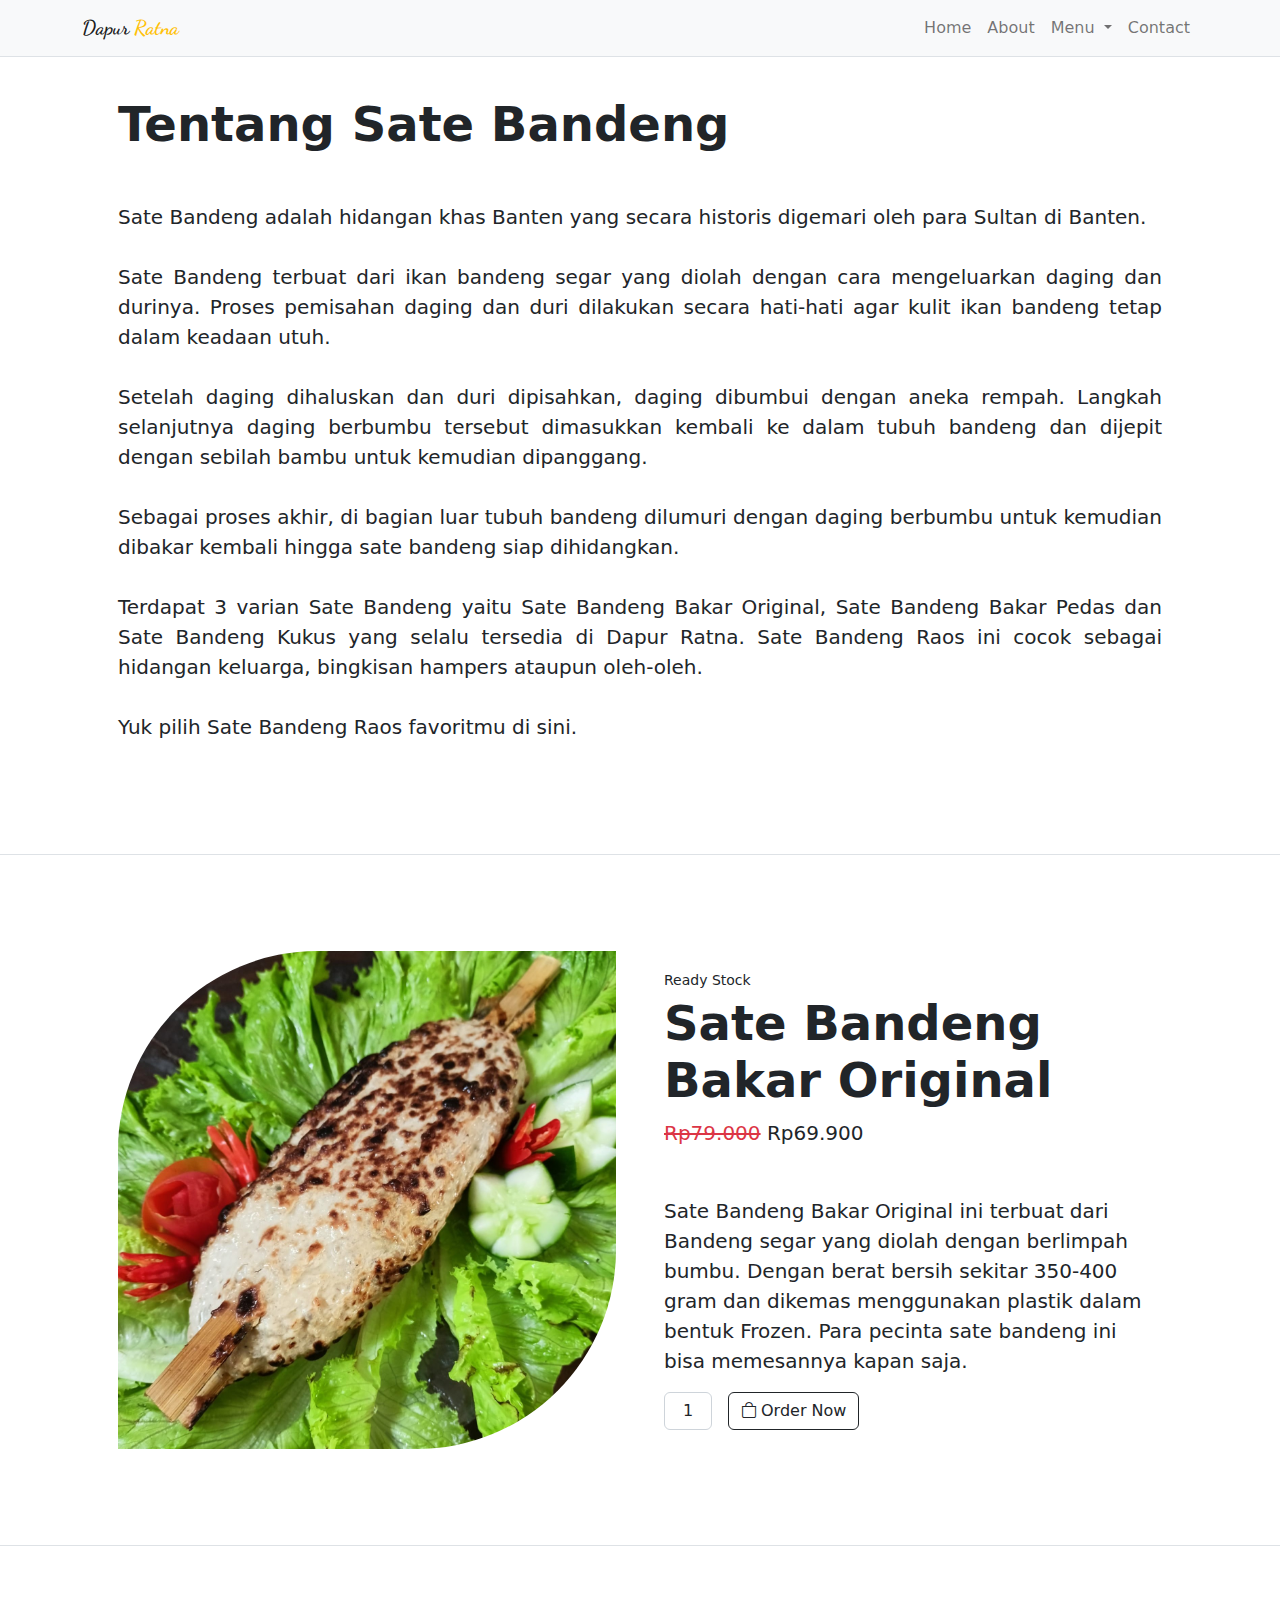
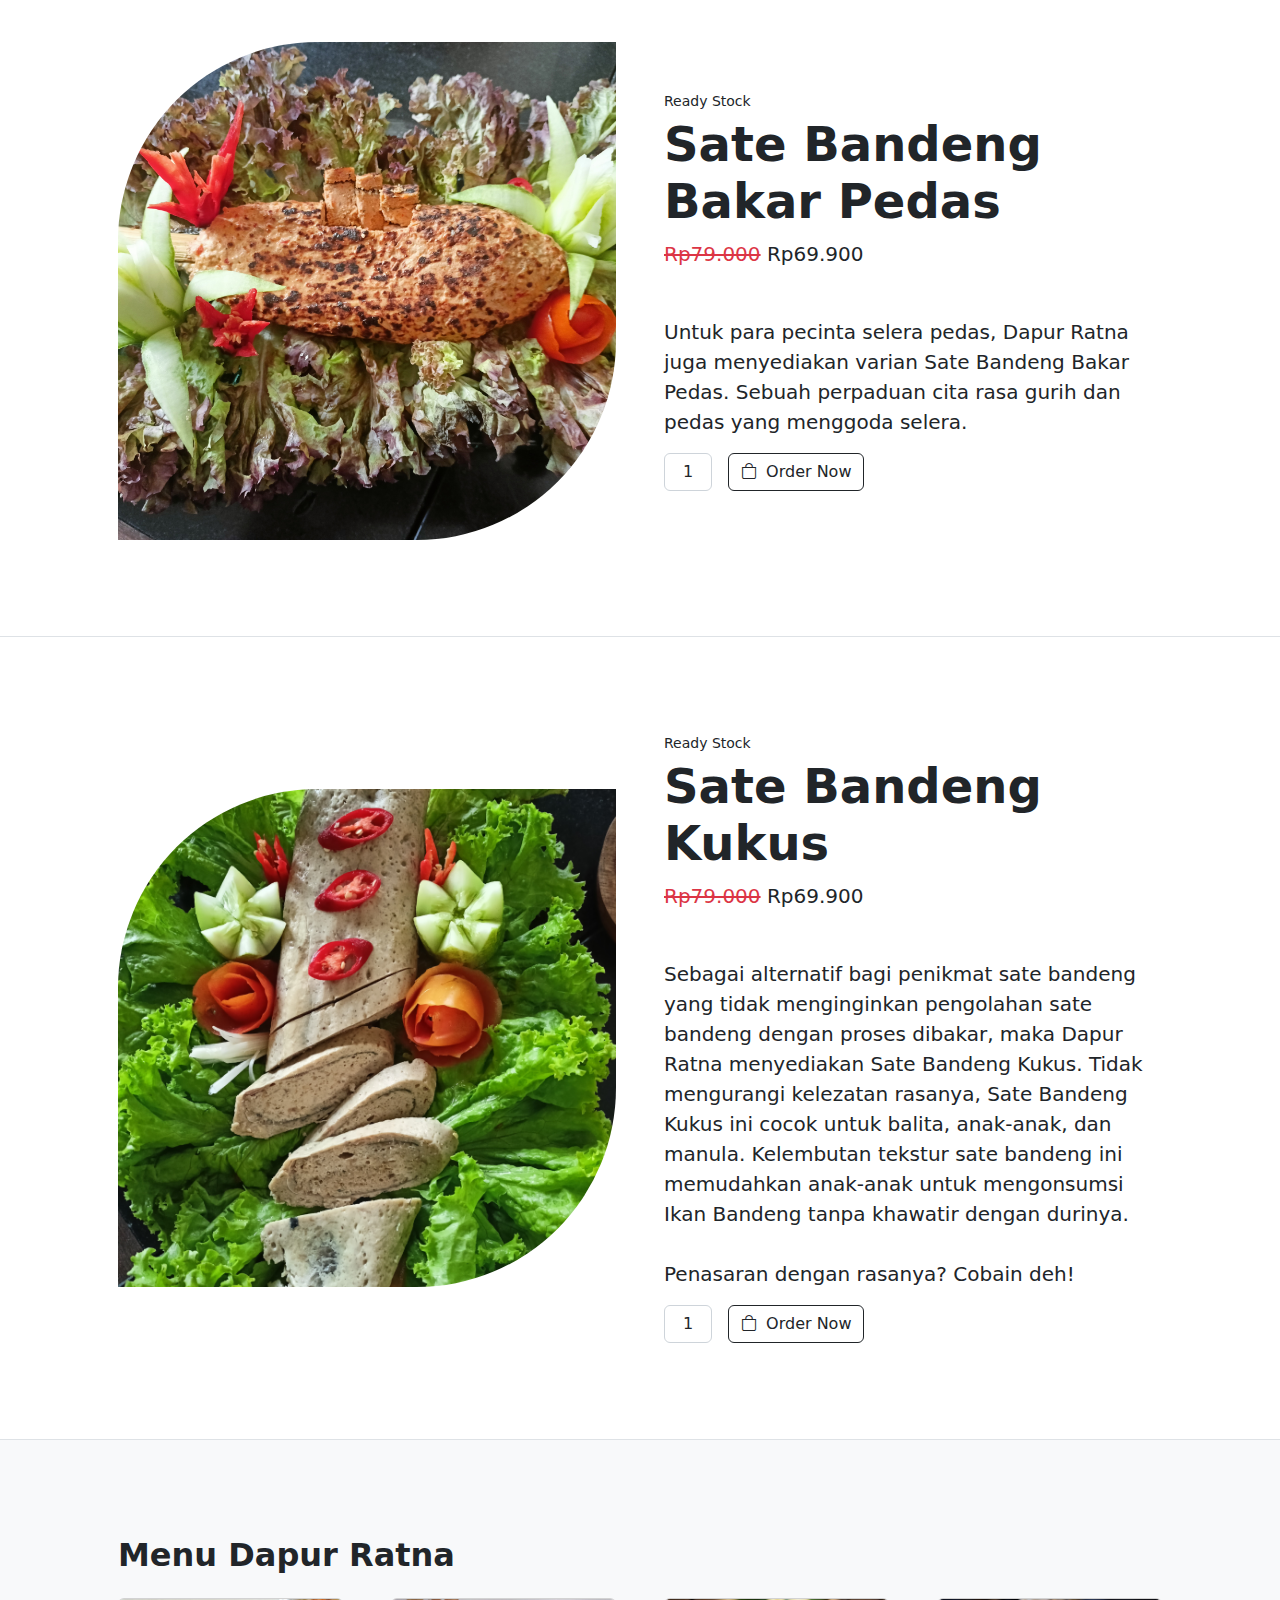
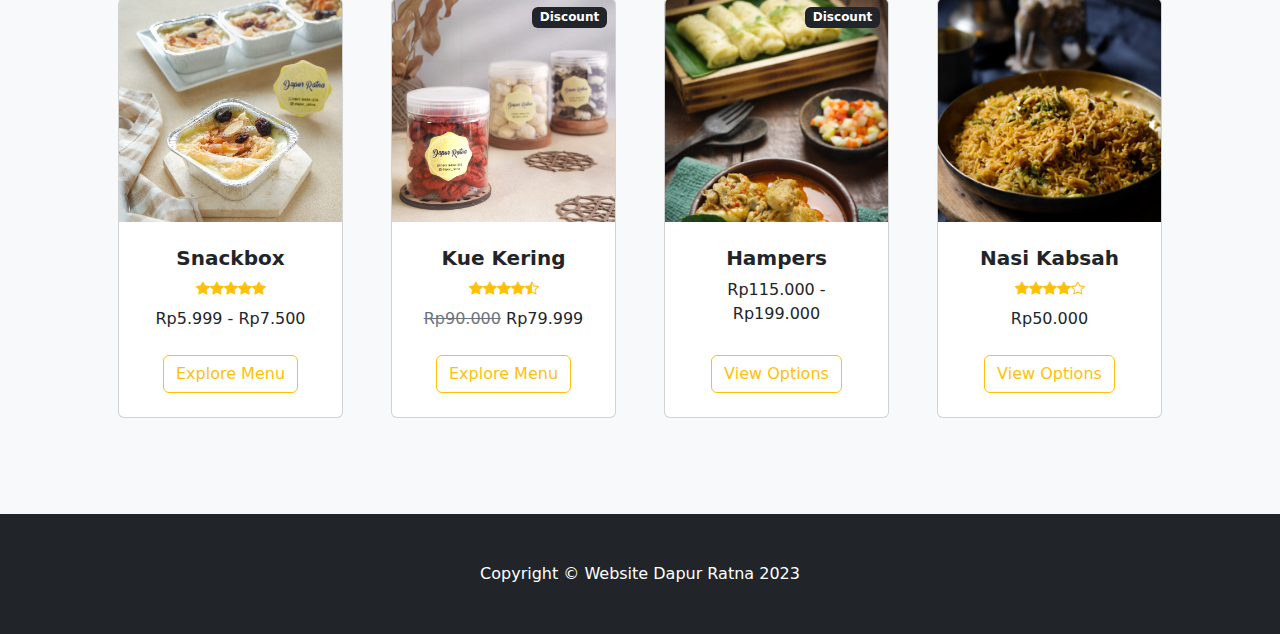
<file: menu.html>
<!DOCTYPE html>
<html lang="en">
  <head>
    <meta charset="utf-8" />
    <meta name="viewport" content="width=device-width, initial-scale=1, shrink-to-fit=no" />
    <meta name="description" content="" />
    <meta name="author" content="" />
    <title>Menu Sate Bandeng</title>
    <!-- Logo -->
    <link rel="icon" type="image/x-icon" href="img/logo.png" />
    <!-- Bootstrap icons -->
    <link href="https://cdn.jsdelivr.net/npm/bootstrap-icons@1.5.0/font/bootstrap-icons.css" rel="stylesheet" />
    <!-- Core theme CSS (includes Bootstrap) -->
    <link href="css/styles.css" rel="stylesheet" />
    <!-- Fonts -->
    <link rel="preconnect" href="https://fonts.googleapis.com" />
    <link rel="preconnect" href="https://fonts.gstatic.com" crossorigin />
    <link href="https://fonts.googleapis.com/css2?family=Dancing+Script:wght@500&family=Montserrat&display=swap" rel="stylesheet" />
    <style>
      .navbar-brand {
        font-family: "Dancing Script", cursive;
      }

      img.img-menu {
        border-radius: 40% 0%;
        -webkit-transition: 0.4s ease;
        transition: 0.4s ease;
      }

      img.img-menu:hover {
        border-radius: 15px;
      }

      .desc-bandeng {
        text-align: justify;
      }
    </style>
  </head>
  <body>
    <!-- Navigation -->
    <nav class="navbar navbar-expand-lg navbar-light bg-light fixed-top border-bottom">
      <div class="container">
        <a class="navbar-brand fw-bold" href="https://wa.me/+6281294341215">Dapur <span class="text-warning">Ratna</span></a>
        <button class="navbar-toggler" type="button" data-bs-toggle="collapse" data-bs-target="#navbarSupportedContent" aria-controls="navbarSupportedContent" aria-expanded="false" aria-label="Toggle navigation">
          <span class="navbar-toggler-icon"></span>
        </button>
        <div class="collapse navbar-collapse" id="navbarSupportedContent">
          <ul class="navbar-nav ms-auto mb-2 mb-lg-0">
            <li class="nav-item">
              <a class="nav-link" href="index.html">Home</a>
            </li>
            <li class="nav-item">
              <a class="nav-link" href="index.html#about">About</a>
            </li>
            <li class="nav-item dropdown">
              <a class="nav-link dropdown-toggle" href="index.html#menu" id="navbarDropdown" role="button" data-bs-toggle="dropdown" aria-expanded="false"> Menu </a>
              <ul class="dropdown-menu" aria-labelledby="navbarDropdown">
                <li><a class="dropdown-item" href="menu.html">Sate Bandeng</a></li>
                <li><a class="dropdown-item" href="kabsah.html">Nasi Kabsah</a></li>
                <li><a class="dropdown-item" href="snackbox.html">Snackbox</a></li>
                <li><a class="dropdown-item" href="cookies.html">Kue Kering</a></li>
                <li><a class="dropdown-item" href="hampers.html">Hampers</a></li>
              </ul>
            </li>
            <li class="nav-item">
              <a class="nav-link" href="index.html#contact">Contact</a>
            </li>
          </ul>
        </div>
      </div>
    </nav>

    <!-- Product section-->
    <section class="py-5 border-bottom">
      <div class="container px-4 px-lg-5 my-5">
        <div class="row gx-4 gx-lg-5 align-items-center">
          <!-- <div class="col-md-6"><img class="img-menu card-img-top mb-5 mb-md-0" src="img/bandeng1.jpeg" alt="..." /></div> -->
          <div class="col-md-12">
            <!-- <div class="small mb-1">Sekilas</div> -->
            <h1 class="display-5 fw-bolder mb-5">Tentang Sate Bandeng</h1>
            <!-- <div class="fs-5 mb-5">
              <span class="text-decoration-line-through text-danger">Rp79.000</span>
              <span>Rp69.900</span>
            </div> -->
            <p class="lead desc-bandeng">
              Sate Bandeng adalah hidangan khas Banten yang secara historis digemari oleh para Sultan di Banten.
              <br /><br />
              Sate Bandeng terbuat dari ikan bandeng segar yang diolah dengan cara mengeluarkan daging dan durinya. Proses pemisahan daging dan duri dilakukan secara hati-hati agar kulit ikan bandeng tetap dalam keadaan utuh.
              <br /><br />
              Setelah daging dihaluskan dan duri dipisahkan, daging dibumbui dengan aneka rempah. Langkah selanjutnya daging berbumbu tersebut dimasukkan kembali ke dalam tubuh bandeng dan dijepit dengan sebilah bambu untuk kemudian
              dipanggang.
              <br /><br />
              Sebagai proses akhir, di bagian luar tubuh bandeng dilumuri dengan daging berbumbu untuk kemudian dibakar kembali hingga sate bandeng siap dihidangkan.
              <br /><br />
              Terdapat 3 varian Sate Bandeng yaitu Sate Bandeng Bakar Original, Sate Bandeng Bakar Pedas dan Sate Bandeng Kukus yang selalu tersedia di Dapur Ratna. Sate Bandeng Raos ini cocok sebagai hidangan keluarga, bingkisan hampers
              ataupun oleh-oleh.
              <br /><br />
              Yuk pilih Sate Bandeng Raos favoritmu di sini.
            </p>
            <!-- <div class="d-flex">
              <input class="form-control text-center me-3" id="inputQuantity" type="num" value="1" style="max-width: 3rem" />
              <a href="https://wa.me/+6281294341215" class="btn btn-outline-dark flex-shrink-0" type="button"><i class="bi-bag me-1"></i>Order Now</a>
            </div> -->
          </div>
        </div>
      </div>
    </section>

    <section class="py-5 border-bottom">
      <div class="container px-4 px-lg-5 my-5">
        <div class="row gx-4 gx-lg-5 align-items-center">
          <div class="col-md-6"><img class="img-menu card-img-top mb-5 mb-md-0" src="img/bandeng1.jpeg" alt="..." /></div>
          <div class="col-md-6">
            <div class="small mb-1">Ready Stock</div>
            <h1 class="display-5 fw-bolder">Sate Bandeng Bakar Original</h1>
            <div class="fs-5 mb-5">
              <span class="text-decoration-line-through text-danger">Rp79.000</span>
              <span>Rp69.900</span>
            </div>
            <p class="lead">
              Sate Bandeng Bakar Original ini terbuat dari Bandeng segar yang diolah dengan berlimpah bumbu. Dengan berat bersih sekitar 350-400 gram dan dikemas menggunakan plastik dalam bentuk Frozen. Para pecinta sate bandeng ini bisa
              memesannya kapan saja.
            </p>
            <div class="d-flex">
              <input class="form-control text-center me-3" id="inputQuantity" type="num" value="1" style="max-width: 3rem" />
              <a href="https://wa.me/+6281294341215" class="btn btn-outline-dark flex-shrink-0" type="button"><i class="bi-bag me-1"></i>Order Now</a>
            </div>
          </div>
        </div>
      </div>
    </section>

    <section class="py-5 border-bottom">
      <div class="container px-4 px-lg-5 my-5">
        <div class="row gx-4 gx-lg-5 align-items-center">
          <div class="col-md-6"><img class="img-menu card-img-top mb-5 mb-md-0" src="img/bandeng2.jpg" alt="..." /></div>
          <div class="col-md-6">
            <div class="small mb-1">Ready Stock</div>
            <h1 class="display-5 fw-bolder">Sate Bandeng Bakar Pedas</h1>
            <div class="fs-5 mb-5">
              <span class="text-decoration-line-through text-danger">Rp79.000</span>
              <span>Rp69.900</span>
            </div>
            <p class="lead">Untuk para pecinta selera pedas, Dapur Ratna juga menyediakan varian Sate Bandeng Bakar Pedas. Sebuah perpaduan cita rasa gurih dan pedas yang menggoda selera.</p>
            <div class="d-flex">
              <input class="form-control text-center me-3" id="inputQuantity" type="num" value="1" style="max-width: 3rem" />
              <button class="btn btn-outline-dark flex-shrink-0" type="button">
                <i class="bi-bag me-1"></i>
                Order Now
              </button>
            </div>
          </div>
        </div>
      </div>
    </section>

    <section class="py-5 border-bottom">
      <div class="container px-4 px-lg-5 my-5">
        <div class="row gx-4 gx-lg-5 align-items-center">
          <div class="col-md-6"><img class="img-menu card-img-top mb-5 mb-md-0" src="img/bandeng3.png" alt="..." /></div>
          <div class="col-md-6">
            <div class="small mb-1">Ready Stock</div>
            <h1 class="display-5 fw-bolder">Sate Bandeng Kukus</h1>
            <div class="fs-5 mb-5">
              <span class="text-decoration-line-through text-danger">Rp79.000</span>
              <span>Rp69.900</span>
            </div>
            <p class="lead">
              Sebagai alternatif bagi penikmat sate bandeng yang tidak menginginkan pengolahan sate bandeng dengan proses dibakar, maka Dapur Ratna menyediakan Sate Bandeng Kukus. Tidak mengurangi kelezatan rasanya, Sate Bandeng Kukus ini
              cocok untuk balita, anak-anak, dan manula. Kelembutan tekstur sate bandeng ini memudahkan anak-anak untuk mengonsumsi Ikan Bandeng tanpa khawatir dengan durinya.
              <br /><br />
              Penasaran dengan rasanya? Cobain deh!
            </p>
            <div class="d-flex">
              <input class="form-control text-center me-3" id="inputQuantity" type="num" value="1" style="max-width: 3rem" />
              <button class="btn btn-outline-dark flex-shrink-0" type="button">
                <i class="bi-bag me-1"></i>
                Order Now
              </button>
            </div>
          </div>
        </div>
      </div>
    </section>

    <!-- Related items section-->
    <section class="py-5 bg-light">
      <div class="container px-4 px-lg-5 mt-5">
        <h2 class="fw-bolder mb-4">Menu Dapur Ratna</h2>
        <div class="row gx-4 gx-lg-5 row-cols-2 row-cols-md-3 row-cols-xl-4 justify-content-center">
          <div class="col mb-5">
            <div class="card h-100">
              <!-- Product image-->
              <img class="card-img-top" src="img/snackbox-klappertaart.jpg" alt="..." />
              <!-- Product details-->
              <div class="card-body p-4">
                <div class="text-center">
                  <!-- Product name-->
                  <h5 class="fw-bolder">Snackbox</h5>
                  <!-- Product reviews-->
                  <div class="d-flex justify-content-center small text-warning mb-2">
                    <div class="bi-star-fill"></div>
                    <div class="bi-star-fill"></div>
                    <div class="bi-star-fill"></div>
                    <div class="bi-star-fill"></div>
                    <div class="bi-star-fill"></div>
                  </div>
                  <!-- Product price-->
                  Rp5.999 - Rp7.500
                </div>
              </div>
              <!-- Product actions-->
              <div class="card-footer p-4 pt-0 border-top-0 bg-transparent">
                <div class="text-center"><a href="snackbox.html" class="btn btn-outline-warning mt-auto">Explore Menu</a></div>
              </div>
            </div>
          </div>
          <div class="col mb-5">
            <div class="card h-100">
              <!-- Sale badge-->
              <div class="badge bg-dark text-white position-absolute" style="top: 0.5rem; right: 0.5rem">Discount</div>
              <!-- Product image-->
              <img class="card-img-top" src="img/kue-kering2.jpg" alt="..." />
              <!-- Product details-->
              <div class="card-body p-4">
                <div class="text-center">
                  <!-- Product name-->
                  <h5 class="fw-bolder">Kue Kering</h5>
                  <!-- Product reviews-->
                  <div class="d-flex justify-content-center small text-warning mb-2">
                    <div class="bi-star-fill"></div>
                    <div class="bi-star-fill"></div>
                    <div class="bi-star-fill"></div>
                    <div class="bi-star-fill"></div>
                    <div class="bi-star-half"></div>
                  </div>
                  <!-- Product price-->
                  <span class="text-muted text-decoration-line-through">Rp90.000</span>
                  Rp79.999
                </div>
              </div>
              <!-- Product actions-->
              <div class="card-footer p-4 pt-0 border-top-0 bg-transparent">
                <div class="text-center"><a href="cookies.html" class="btn btn-outline-warning mt-auto">Explore Menu</a></div>
              </div>
            </div>
          </div>
          <div class="col mb-5">
            <div class="card h-100">
              <!-- Sale badge-->
              <div class="badge bg-dark text-white position-absolute" style="top: 0.5rem; right: 0.5rem">Discount</div>
              <!-- Product image-->
              <img class="card-img-top" src="img/hampers-roti-jala.png" alt="..." />
              <!-- Product details-->
              <div class="card-body p-4">
                <div class="text-center">
                  <!-- Product name-->
                  <h5 class="fw-bolder">Hampers</h5>
                  <!-- Product price-->
                  Rp115.000 - Rp199.000
                </div>
              </div>
              <!-- Product actions-->
              <div class="card-footer p-4 pt-0 border-top-0 bg-transparent">
                <div class="text-center"><a href="hampers.html" class="btn btn-outline-warning mt-auto">View Options</a></div>
              </div>
            </div>
          </div>
          <div class="col mb-5">
            <div class="card h-100">
              <!-- Product image-->
              <img class="card-img-top" src="img/kabsah2.png" alt="..." />
              <!-- Product details-->
              <div class="card-body p-4">
                <div class="text-center">
                  <!-- Product name-->
                  <h5 class="fw-bolder">Nasi Kabsah</h5>
                  <!-- Product reviews-->
                  <div class="d-flex justify-content-center small text-warning mb-2">
                    <div class="bi-star-fill"></div>
                    <div class="bi-star-fill"></div>
                    <div class="bi-star-fill"></div>
                    <div class="bi-star-fill"></div>
                    <div class="bi-star"></div>
                  </div>
                  <!-- Product price-->
                  Rp50.000
                </div>
              </div>
              <!-- Product actions-->
              <div class="card-footer p-4 pt-0 border-top-0 bg-transparent">
                <div class="text-center"><a href="kabsah.html" class="btn btn-outline-warning mt-auto">View Options</a></div>
              </div>
            </div>
          </div>
        </div>
      </div>
    </section>
    <!-- Footer-->
    <footer class="py-5 bg-dark">
      <div class="container"><p class="m-0 text-center text-white">Copyright &copy; Website Dapur Ratna 2023</p></div>
    </footer>
    <!-- Bootstrap core JS-->
    <script src="https://cdn.jsdelivr.net/npm/bootstrap@5.2.3/dist/js/bootstrap.bundle.min.js"></script>
    <!-- Core theme JS-->
    <script src="js/scripts.js"></script>
  </body>
</html>
</file>
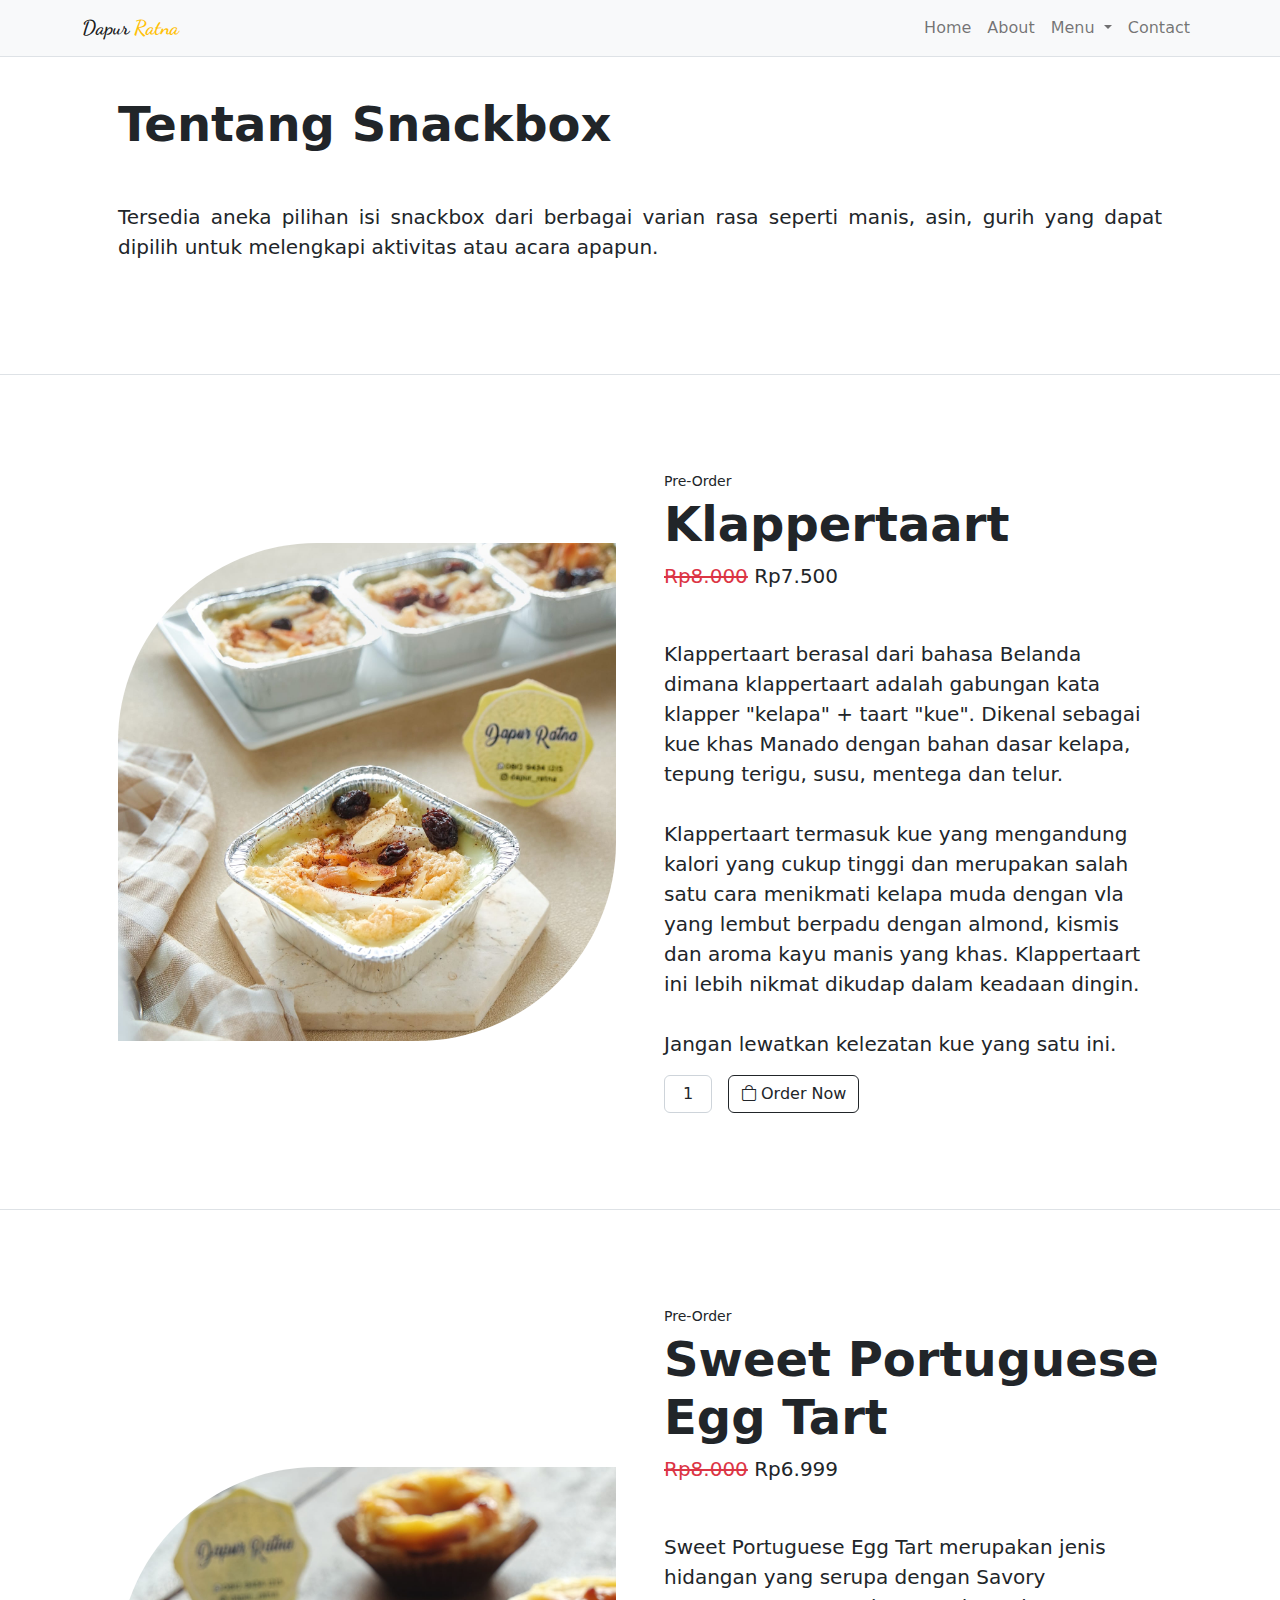
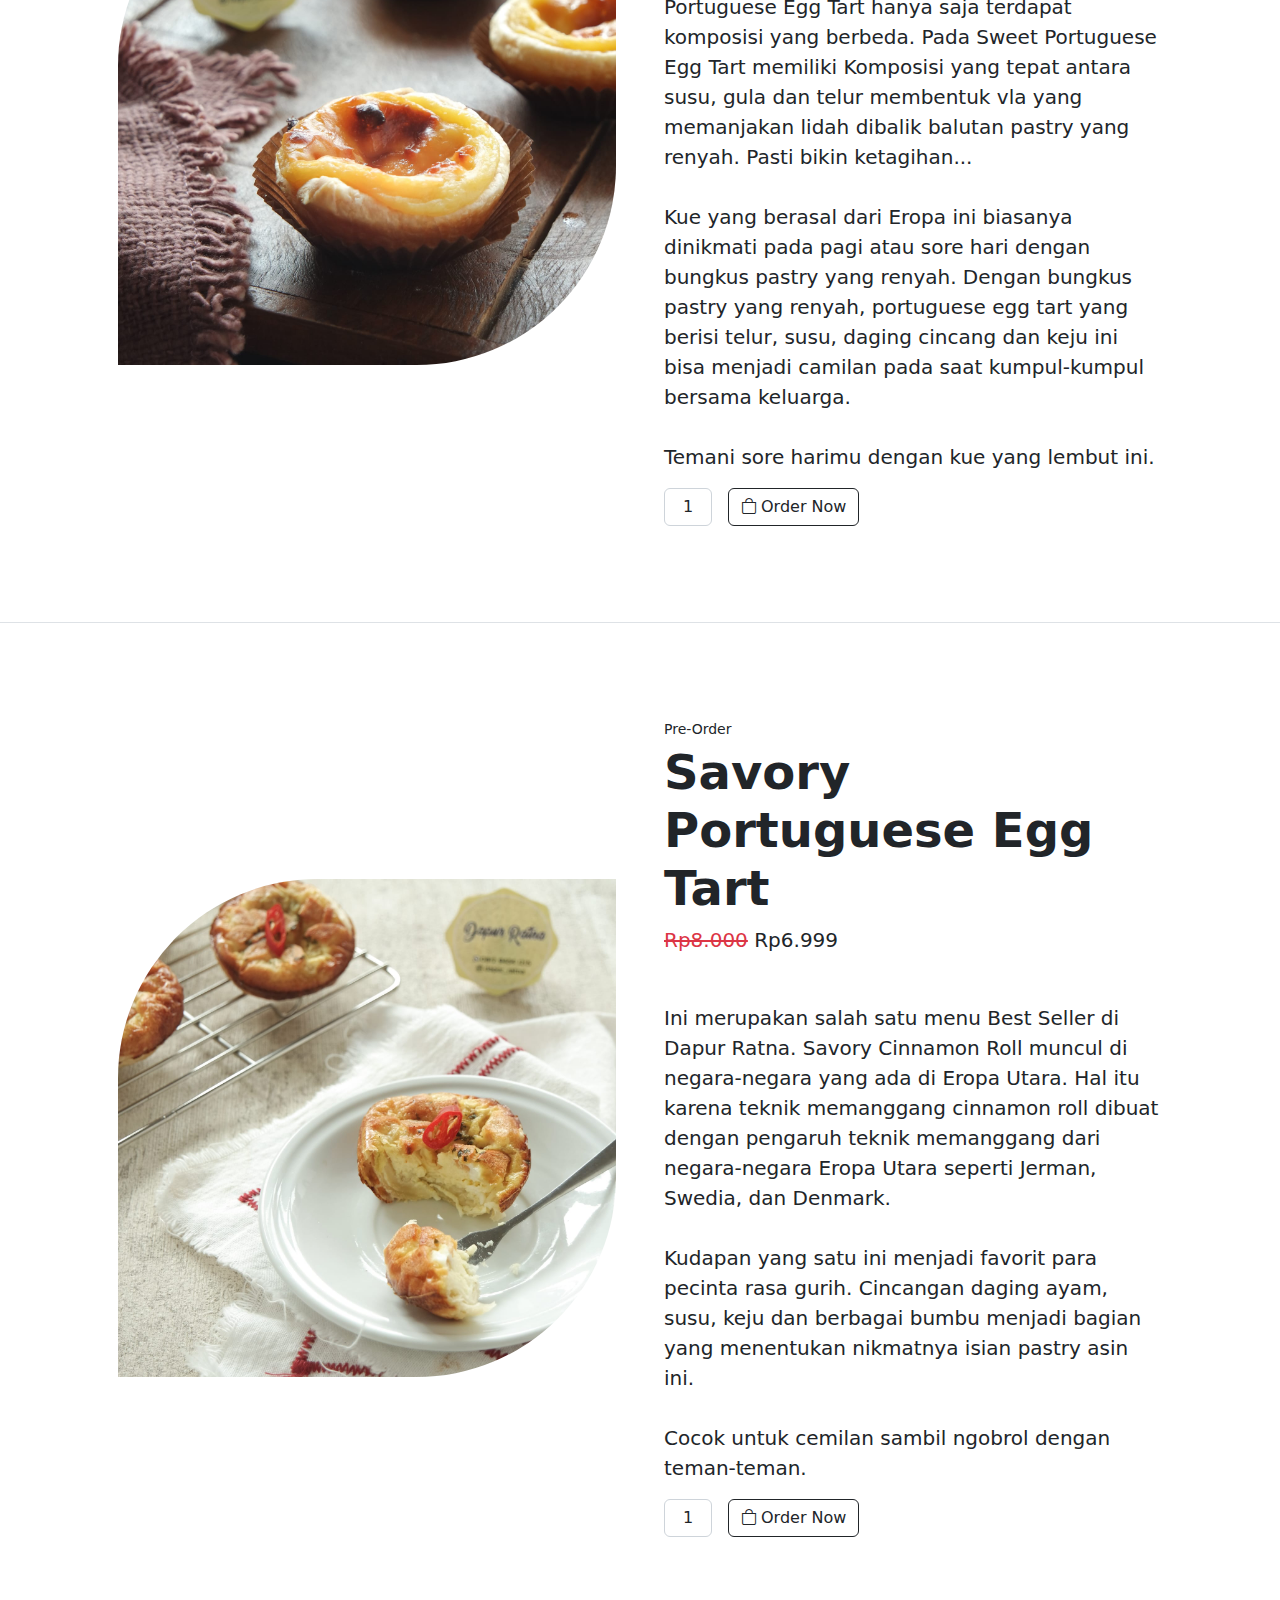
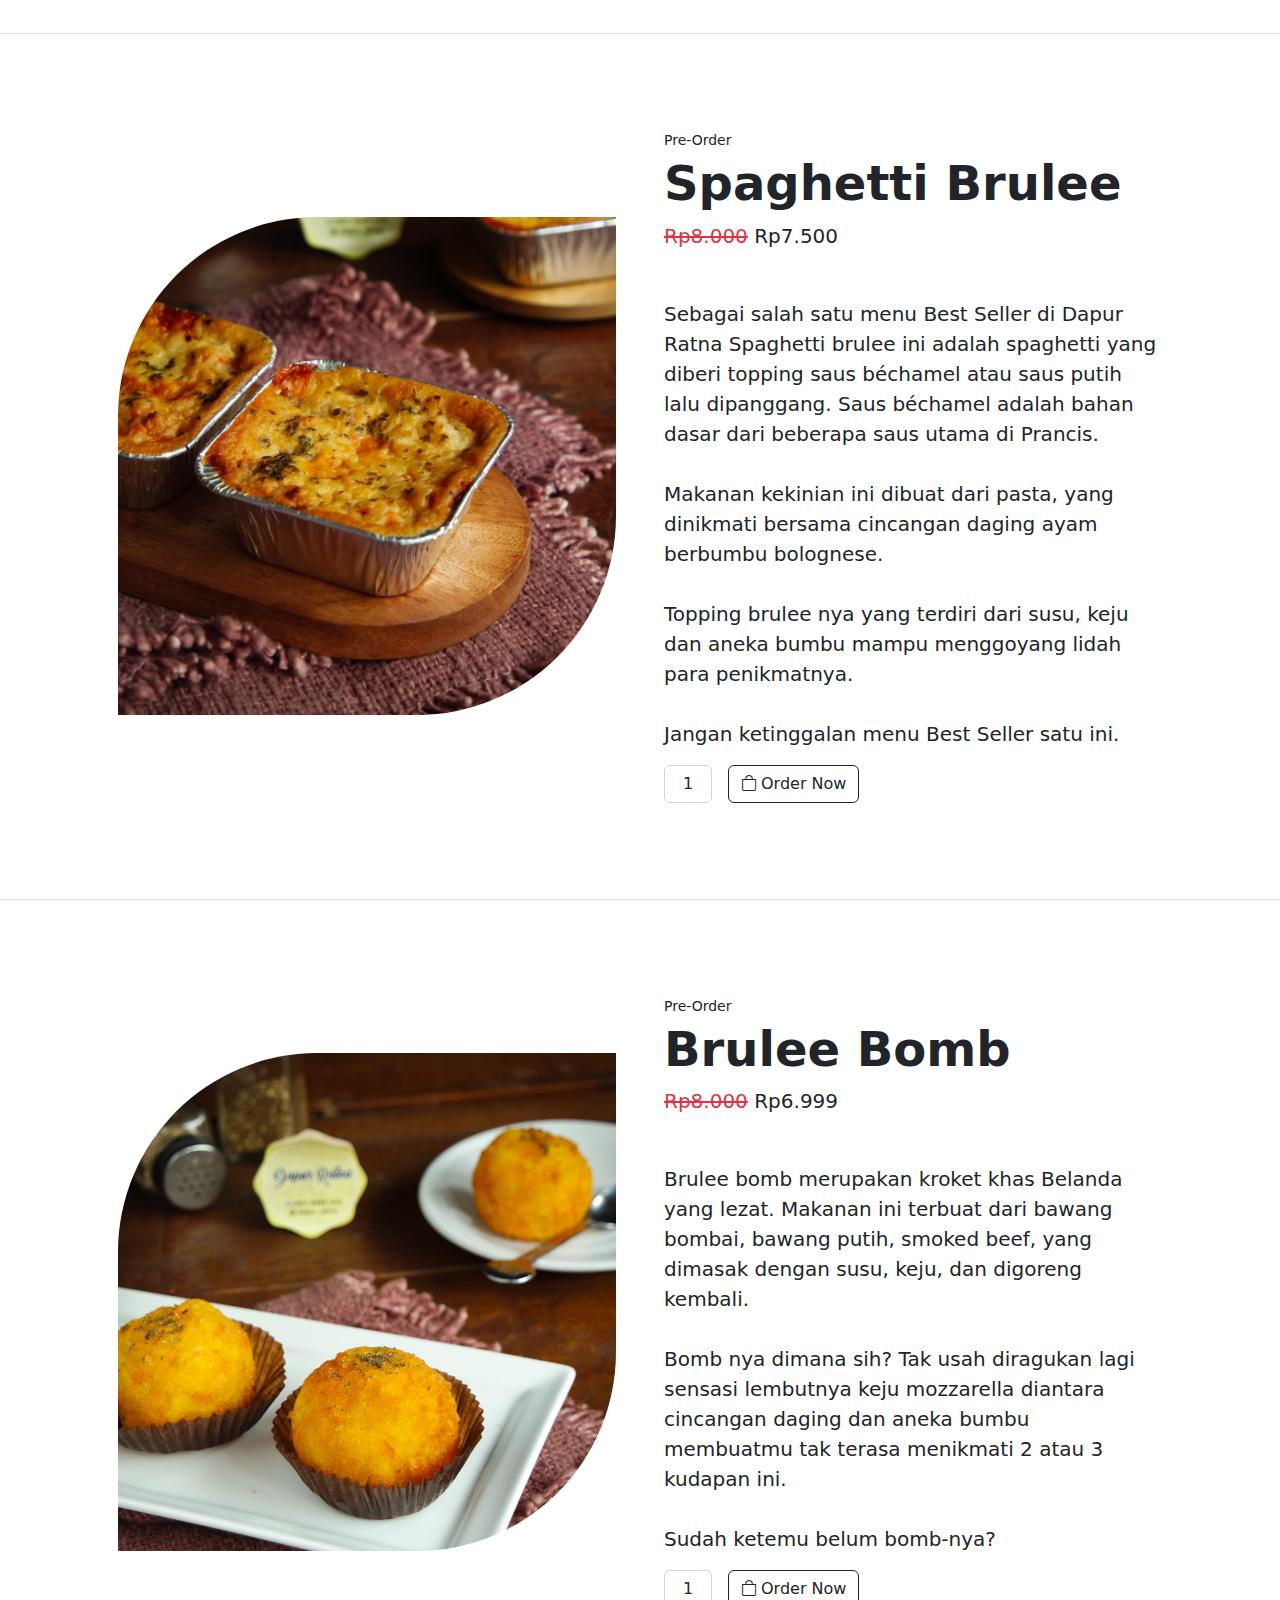
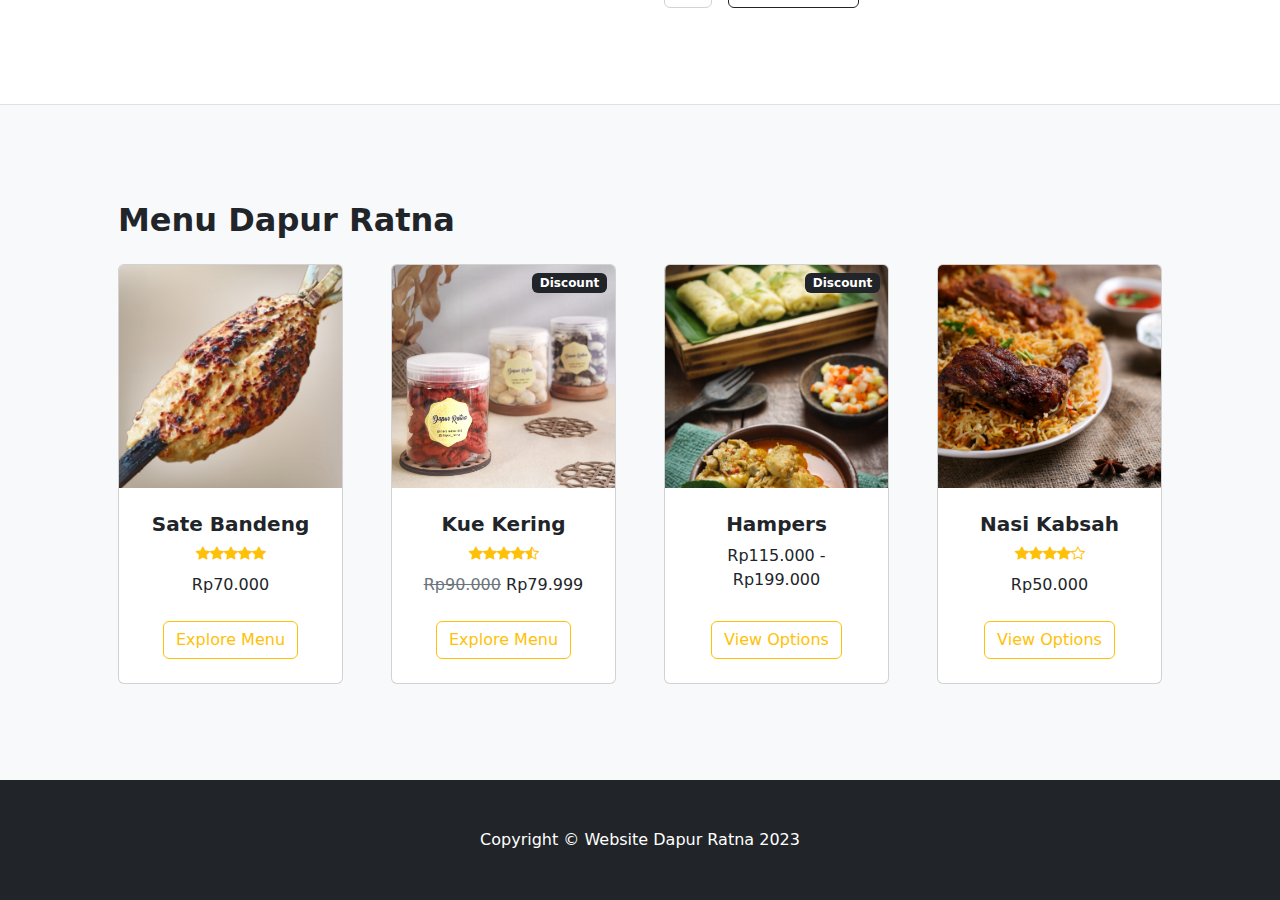
<file: snackbox.html>
<!DOCTYPE html>
<html lang="en">
  <head>
    <meta charset="utf-8" />
    <meta name="viewport" content="width=device-width, initial-scale=1, shrink-to-fit=no" />
    <meta name="description" content="" />
    <meta name="author" content="" />
    <title>Menu Sate Bandeng</title>
    <!-- Logo -->
    <link rel="icon" type="image/x-icon" href="img/logo.png" />
    <!-- Bootstrap icons -->
    <link href="https://cdn.jsdelivr.net/npm/bootstrap-icons@1.5.0/font/bootstrap-icons.css" rel="stylesheet" />
    <!-- Core theme CSS (includes Bootstrap) -->
    <link href="css/styles.css" rel="stylesheet" />
    <!-- Fonts -->
    <link rel="preconnect" href="https://fonts.googleapis.com" />
    <link rel="preconnect" href="https://fonts.gstatic.com" crossorigin />
    <link href="https://fonts.googleapis.com/css2?family=Dancing+Script:wght@500&family=Montserrat&display=swap" rel="stylesheet" />
    <style>
      .navbar-brand {
        font-family: "Dancing Script", cursive;
      }

      img.img-menu {
        border-radius: 40% 0%;
        -webkit-transition: 0.4s ease;
        transition: 0.4s ease;
      }

      img.img-menu:hover {
        border-radius: 15px;
      }

      .desc-snackbox {
        text-align: justify;
      }
    </style>
  </head>
  <body>
    <!-- Navigation -->
    <nav class="navbar navbar-expand-lg navbar-light bg-light fixed-top border-bottom">
      <div class="container">
        <a class="navbar-brand fw-bold" href="https://wa.me/+6281294341215">Dapur <span class="text-warning">Ratna</span></a>
        <button class="navbar-toggler" type="button" data-bs-toggle="collapse" data-bs-target="#navbarSupportedContent" aria-controls="navbarSupportedContent" aria-expanded="false" aria-label="Toggle navigation">
          <span class="navbar-toggler-icon"></span>
        </button>
        <div class="collapse navbar-collapse" id="navbarSupportedContent">
          <ul class="navbar-nav ms-auto mb-2 mb-lg-0">
            <li class="nav-item">
              <a class="nav-link" href="index.html">Home</a>
            </li>
            <li class="nav-item">
              <a class="nav-link" href="index.html#about">About</a>
            </li>
            <li class="nav-item dropdown">
              <a class="nav-link dropdown-toggle" href="index.html#menu" id="navbarDropdown" role="button" data-bs-toggle="dropdown" aria-expanded="false"> Menu </a>
              <ul class="dropdown-menu" aria-labelledby="navbarDropdown">
                <li><a class="dropdown-item" href="menu.html">Sate Bandeng</a></li>
                <li><a class="dropdown-item" href="kabsah.html">Nasi Kabsah</a></li>
                <li><a class="dropdown-item" href="snackbox.html">Snackbox</a></li>
                <li><a class="dropdown-item" href="cookies.html">Kue Kering</a></li>
                <li><a class="dropdown-item" href="hampers.html">Hampers</a></li>
              </ul>
            </li>
            <li class="nav-item">
              <a class="nav-link" href="index.html#contact">Contact</a>
            </li>
          </ul>
        </div>
      </div>
    </nav>

    <!-- Product section-->
    <section class="py-5 border-bottom">
      <div class="container px-4 px-lg-5 my-5">
        <div class="row gx-4 gx-lg-5 align-items-center">
          <!-- <div class="col-md-6"><img class="img-menu card-img-top mb-5 mb-md-0" src="img/bandeng1.jpeg" alt="..." /></div> -->
          <div class="col-md-12">
            <!-- <div class="small mb-1">Sekilas</div> -->
            <h1 class="display-5 fw-bolder mb-5">Tentang Snackbox</h1>
            <!-- <div class="fs-5 mb-5">
              <span class="text-decoration-line-through text-danger">Rp79.000</span>
              <span>Rp69.900</span>
            </div> -->
            <p class="lead desc-snackbox">Tersedia aneka pilihan isi snackbox dari berbagai varian rasa seperti manis, asin, gurih yang dapat dipilih untuk melengkapi aktivitas atau acara apapun.</p>
            <!-- <div class="d-flex">
              <input class="form-control text-center me-3" id="inputQuantity" type="num" value="1" style="max-width: 3rem" />
              <a href="https://wa.me/+6281294341215" class="btn btn-outline-dark flex-shrink-0" type="button"><i class="bi-bag me-1"></i>Order Now</a>
            </div> -->
          </div>
        </div>
      </div>
    </section>

    <section class="py-5 border-bottom">
      <div class="container px-4 px-lg-5 my-5">
        <div class="row gx-4 gx-lg-5 align-items-center">
          <div class="col-md-6"><img class="img-menu card-img-top mb-5 mb-md-0" src="img/snackbox-klappertaart.jpg" alt="..." /></div>
          <div class="col-md-6">
            <div class="small mb-1">Pre-Order</div>
            <h1 class="display-5 fw-bolder">Klappertaart</h1>
            <div class="fs-5 mb-5">
              <span class="text-decoration-line-through text-danger">Rp8.000</span>
              <span>Rp7.500</span>
            </div>
            <p class="lead"> Klappertaart berasal dari bahasa Belanda dimana klappertaart adalah gabungan kata klapper "kelapa" + taart "kue". Dikenal sebagai kue khas Manado dengan bahan dasar kelapa, tepung terigu, susu, mentega dan telur.<br><br>Klappertaart termasuk kue yang mengandung kalori yang cukup tinggi dan merupakan salah satu cara menikmati kelapa muda dengan vla yang lembut berpadu dengan almond, kismis dan aroma kayu manis yang khas. Klappertaart ini lebih nikmat dikudap dalam keadaan dingin.
            <br><br>Jangan lewatkan  kelezatan kue yang satu ini.</p>
            <div class="d-flex">
              <input class="form-control text-center me-3" id="inputQuantity" type="num" value="1" style="max-width: 3rem" />
              <a href="https://wa.me/+6281294341215" class="btn btn-outline-dark flex-shrink-0" type="button"><i class="bi-bag me-1"></i>Order Now</a>
            </div>
          </div>
        </div>
      </div>
    </section>

    <section class="py-5 border-bottom">
      <div class="container px-4 px-lg-5 my-5">
        <div class="row gx-4 gx-lg-5 align-items-center">
          <div class="col-md-6"><img class="img-menu card-img-top mb-5 mb-md-0" src="img/snackbox-portuguese-egg-tart-sweet.jpg" alt="..." /></div>
          <div class="col-md-6">
            <div class="small mb-1">Pre-Order</div>
            <h1 class="display-5 fw-bolder">Sweet Portuguese Egg Tart</h1>
            <div class="fs-5 mb-5">
              <span class="text-decoration-line-through text-danger">Rp8.000</span>
              <span>Rp6.999</span>
            </div>
            <p class="lead">Sweet Portuguese Egg Tart merupakan jenis hidangan yang serupa dengan Savory Portuguese Egg Tart hanya saja terdapat komposisi yang berbeda. Pada Sweet Portuguese Egg Tart memiliki Komposisi yang tepat antara susu, gula dan telur membentuk vla yang memanjakan lidah dibalik balutan pastry yang renyah. Pasti bikin ketagihan...<br><br>Kue yang berasal dari Eropa ini biasanya dinikmati pada pagi atau sore hari dengan bungkus pastry yang renyah. Dengan bungkus pastry yang renyah, portuguese egg tart yang berisi telur, susu, daging cincang dan keju ini bisa menjadi camilan pada saat kumpul-kumpul bersama keluarga.<br><br>Temani sore harimu dengan kue yang lembut ini.</p>
            <div class="d-flex">
              <input class="form-control text-center me-3" id="inputQuantity" type="num" value="1" style="max-width: 3rem" />
              <a href="https://wa.me/+6281294341215" class="btn btn-outline-dark flex-shrink-0" type="button"><i class="bi-bag me-1"></i>Order Now</a>
            </div>
          </div>
        </div>
      </div>
    </section>

    <section class="py-5 border-bottom">
      <div class="container px-4 px-lg-5 my-5">
        <div class="row gx-4 gx-lg-5 align-items-center">
          <div class="col-md-6"><img class="img-menu card-img-top mb-5 mb-md-0" src="img/snackbox-portuguese-egg-tart-savory.jpg" alt="..." /></div>
          <div class="col-md-6">
            <div class="small mb-1">Pre-Order</div>
            <h1 class="display-5 fw-bolder">Savory Portuguese Egg Tart</h1>
            <div class="fs-5 mb-5">
              <span class="text-decoration-line-through text-danger">Rp8.000</span>
              <span>Rp6.999</span>
            </div>
            <p class="lead">
              Ini merupakan salah satu menu Best Seller di Dapur Ratna. Savory Cinnamon Roll muncul di negara-negara yang ada di Eropa Utara. Hal itu karena teknik memanggang cinnamon roll dibuat dengan pengaruh teknik memanggang dari negara-negara Eropa Utara seperti Jerman, Swedia, dan Denmark. <br><br>Kudapan yang satu ini menjadi favorit para pecinta rasa gurih. Cincangan daging ayam, susu, keju dan berbagai bumbu menjadi bagian yang menentukan nikmatnya isian pastry asin ini.<br><br>Cocok untuk cemilan sambil ngobrol dengan teman-teman.
            </p>
            <div class="d-flex">
              <input class="form-control text-center me-3" id="inputQuantity" type="num" value="1" style="max-width: 3rem" />
              <a href="https://wa.me/+6281294341215" class="btn btn-outline-dark flex-shrink-0" type="button"><i class="bi-bag me-1"></i>Order Now</a>
            </div>
          </div>
        </div>
      </div>
    </section>

    <section class="py-5 border-bottom">
      <div class="container px-4 px-lg-5 my-5">
        <div class="row gx-4 gx-lg-5 align-items-center">
          <div class="col-md-6"><img class="img-menu card-img-top mb-5 mb-md-0" src="img/snackbox-spaghetti-brulee.png" alt="..." /></div>
          <div class="col-md-6">
            <div class="small mb-1">Pre-Order</div>
            <h1 class="display-5 fw-bolder">Spaghetti Brulee</h1>
            <div class="fs-5 mb-5">
              <span class="text-decoration-line-through text-danger">Rp8.000</span>
              <span>Rp7.500</span>
            </div>
            <Makanan class="lead">Sebagai salah satu menu Best Seller di Dapur Ratna Spaghetti brulee ini adalah spaghetti yang diberi topping saus béchamel atau saus putih lalu dipanggang. Saus béchamel adalah bahan dasar dari beberapa saus utama di Prancis.<br><br>Makanan kekinian ini dibuat dari pasta, yang dinikmati bersama cincangan daging ayam berbumbu bolognese.<br><br>Topping brulee nya yang terdiri dari susu, keju dan aneka bumbu mampu menggoyang lidah para penikmatnya.
              <br><br>Jangan ketinggalan menu Best Seller satu ini.</p>
            <div class="d-flex">
              <input class="form-control text-center me-3" id="inputQuantity" type="num" value="1" style="max-width: 3rem" />
              <a href="https://wa.me/+6281294341215" class="btn btn-outline-dark flex-shrink-0" type="button"><i class="bi-bag me-1"></i>Order Now</a>
            </div>
          </div>
        </div>
      </div>
    </section>

    <section class="py-5 border-bottom">
      <div class="container px-4 px-lg-5 my-5">
        <div class="row gx-4 gx-lg-5 align-items-center">
          <div class="col-md-6"><img class="img-menu card-img-top mb-5 mb-md-0" src="img/snackbox-kroket-ayam.jpg" alt="..." /></div>
          <div class="col-md-6">
            <div class="small mb-1">Pre-Order</div>
            <h1 class="display-5 fw-bolder">Brulee Bomb</h1>
            <div class="fs-5 mb-5">
              <span class="text-decoration-line-through text-danger">Rp8.000</span>
              <span>Rp6.999</span>
            </div>
            <p class="lead">Brulee bomb merupakan kroket khas Belanda yang lezat. Makanan ini terbuat dari bawang bombai, bawang putih, smoked beef, yang dimasak dengan susu, keju, dan digoreng kembali.<br><br>Bomb nya dimana sih? Tak usah diragukan lagi sensasi lembutnya keju mozzarella diantara cincangan daging dan aneka bumbu membuatmu tak terasa menikmati 2 atau 3 kudapan ini.<br><br>Sudah ketemu belum bomb-nya?</p>
            <div class="d-flex">
              <input class="form-control text-center me-3" id="inputQuantity" type="num" value="1" style="max-width: 3rem" />
              <a href="https://wa.me/+6281294341215" class="btn btn-outline-dark flex-shrink-0" type="button"><i class="bi-bag me-1"></i>Order Now</a>
            </div>
          </div>
        </div>
      </div>
    </section>

    <!-- Related items section-->
    <section class="py-5 bg-light">
      <div class="container px-4 px-lg-5 mt-5">
        <h2 class="fw-bolder mb-4">Menu Dapur Ratna</h2>
        <div class="row gx-4 gx-lg-5 row-cols-2 row-cols-md-3 row-cols-xl-4 justify-content-center">
          <div class="col mb-5">
            <div class="card h-100">
              <!-- Product image-->
              <img class="card-img-top" src="img/sate-bandeng.png" alt="..." />
              <!-- Product details-->
              <div class="card-body p-4">
                <div class="text-center">
                  <!-- Product name-->
                  <h5 class="fw-bolder">Sate Bandeng</h5>
                  <!-- Product reviews-->
                  <div class="d-flex justify-content-center small text-warning mb-2">
                    <div class="bi-star-fill"></div>
                    <div class="bi-star-fill"></div>
                    <div class="bi-star-fill"></div>
                    <div class="bi-star-fill"></div>
                    <div class="bi-star-fill"></div>
                  </div>
                  <!-- Product price-->
                  Rp70.000
                </div>
              </div>
              <!-- Product actions-->
              <div class="card-footer p-4 pt-0 border-top-0 bg-transparent">
                <div class="text-center"><a href="menu.html" class="btn btn-outline-warning mt-auto">Explore Menu</a></div>
              </div>
            </div>
          </div>
          <div class="col mb-5">
            <div class="card h-100">
              <!-- Sale badge-->
              <div class="badge bg-dark text-white position-absolute" style="top: 0.5rem; right: 0.5rem">Discount</div>
              <!-- Product image-->
              <img class="card-img-top" src="img/kue-kering2.jpg" alt="..." />
              <!-- Product details-->
              <div class="card-body p-4">
                <div class="text-center">
                  <!-- Product name-->
                  <h5 class="fw-bolder">Kue Kering</h5>
                  <!-- Product reviews-->
                  <div class="d-flex justify-content-center small text-warning mb-2">
                    <div class="bi-star-fill"></div>
                    <div class="bi-star-fill"></div>
                    <div class="bi-star-fill"></div>
                    <div class="bi-star-fill"></div>
                    <div class="bi-star-half"></div>
                  </div>
                  <!-- Product price-->
                  <span class="text-muted text-decoration-line-through">Rp90.000</span>
                  Rp79.999
                </div>
              </div>
              <!-- Product actions-->
              <div class="card-footer p-4 pt-0 border-top-0 bg-transparent">
                <div class="text-center"><a href="cookies.html" class="btn btn-outline-warning mt-auto">Explore Menu</a></div>
              </div>
            </div>
          </div>
          <div class="col mb-5">
            <div class="card h-100">
              <!-- Sale badge-->
              <div class="badge bg-dark text-white position-absolute" style="top: 0.5rem; right: 0.5rem">Discount</div>
              <!-- Product image-->
              <img class="card-img-top" src="img/hampers-roti-jala.png" alt="..." />
              <!-- Product details-->
              <div class="card-body p-4">
                <div class="text-center">
                  <!-- Product name-->
                  <h5 class="fw-bolder">Hampers</h5>
                  <!-- Product price-->
                  Rp115.000 - Rp199.000
                </div>
              </div>
              <!-- Product actions-->
              <div class="card-footer p-4 pt-0 border-top-0 bg-transparent">
                <div class="text-center"><a href="hampers.html" class="btn btn-outline-warning mt-auto">View Options</a></div>
              </div>
            </div>
          </div>
          <div class="col mb-5">
            <div class="card h-100">
              <!-- Product image-->
              <img class="card-img-top" src="img/kabsah1.png" alt="..." />
              <!-- Product details-->
              <div class="card-body p-4">
                <div class="text-center">
                  <!-- Product name-->
                  <h5 class="fw-bolder">Nasi Kabsah</h5>
                  <!-- Product reviews-->
                  <div class="d-flex justify-content-center small text-warning mb-2">
                    <div class="bi-star-fill"></div>
                    <div class="bi-star-fill"></div>
                    <div class="bi-star-fill"></div>
                    <div class="bi-star-fill"></div>
                    <div class="bi-star"></div>
                  </div>
                  <!-- Product price-->
                  Rp50.000
                </div>
              </div>
              <!-- Product actions-->
              <div class="card-footer p-4 pt-0 border-top-0 bg-transparent">
                <div class="text-center"><a href="kabsah.html" class="btn btn-outline-warning mt-auto">View Options</a></div>
              </div>
            </div>
          </div>
        </div>
      </div>
    </section>
    <!-- Footer-->
    <footer class="py-5 bg-dark">
      <div class="container"><p class="m-0 text-center text-white">Copyright &copy; Website Dapur Ratna 2023</p></div>
    </footer>
    <!-- Bootstrap core JS-->
    <script src="https://cdn.jsdelivr.net/npm/bootstrap@5.2.3/dist/js/bootstrap.bundle.min.js"></script>
    <!-- Core theme JS-->
    <script src="js/scripts.js"></script>
  </body>
</html>
</file>
<file: css/style.css>
* {
  font-family: "Montserrat", sans-serif;
}

body {
  background: #f1fbff;
}

.section-padding {
  padding: 100px 0;
}

.bg-img-1 {
  background-image: url(../img/snackbox-klappertaart.jpg);
}

.bg-img-2 {
  background-image: url(../img/snackbox-portuguese-egg-tart-sweet.jpg);
}

.bg-img-3 {
  background-image: url(../img/snackbox-portuguese-egg-tart-savory.jpg);
}

.carousel-item {
  height: 100vh;
  background-repeat: no-repeat;
  background-size: cover;
  background-position: center;
}

.carousel-caption {
  bottom: 300px;
  z-index: 5;
}

.carousel-caption h5 {
  font-size: 45px;
  font-family: "Dancing Script", cursive;
  letter-spacing: 2px;
  margin-top: 25px;
}

.carousel-caption p {
  width: 60%;
  margin: auto;
  font-size: 18px;
  line-height: 1.9;
}

.carousel-inner::before {
  content: "";
  position: absolute;
  width: 100%;
  height: 100%;
  top: 0;
  left: 0;
  background: rgba(0, 0, 0, 0.7);
  z-index: 1;
}

.navbar-nav a {
  font-size: 15px;
  font-weight: bold;
}

.navbar-brand,
h2,
h3,
span {
  color: #000;
  font-family: "Dancing Script", cursive;
  font-size: 25px;
  font-weight: 700;
  letter-spacing: 2px;
}

h2:hover,
h3:hover,
h5:hover {
  color: #ffc107;
}

.navbar-light .navbar-brand:focus,
.navbar-light .navbar-brand:hover {
  color: #ffc107;
}

.navbar-light .navbar-nav .nav-link:hover,
.navbar-light .navbar-nav a:hover {
  color: #ffc107;
}

.w-100 {
  height: 100vh;
}

.hub img {
  position: fixed;
  right: 30px;
  bottom: 30px;
  z-index: 10;
  filter: drop-shadow(0 30px 25px #58555586);
  width: 5%;
}

.hub img:hover {
  translate: -1rem;
  transition: 0.5s;
}

#about img {
  border-radius: 40% 0%;
  -webkit-transition: 0.4s ease;
  transition: 0.4s ease;
}

#about img:hover {
  border-radius: 15px;
}

#about h2 {
  margin-bottom: 20px;
}

.about-text {
  text-align: justify;
}

#gunadarma img,
#jakpreneur img {
  width: 50%;
  filter: grayscale(100%);
  opacity: 50%;
  padding: 1%;
}

#payment img {
  width: 90%;
  margin-top: 3rem;
  filter: grayscale(100%);
  opacity: 50%;
  padding: 1%;
}

#gunadarma img:hover,
#jakpreneur img:hover,
#payment img:hover {
  transition: 0.5s;
  filter: grayscale(0%);
  opacity: 100%;
}

.menu .card {
  box-shadow: 15px 15px 40px rgba(0, 0, 0, 0.15);
}

.contact .card-body i {
  font-size: 20px;
}

.contact .card {
  box-shadow: 15px 15px 40px rgba(0, 0, 0, 0.15);
}

a.socmed {
  display: inline-block;
  width: 40px;
  height: 40px;
  border-radius: 50%;
  background-color: #ffc107;
  line-height: 40px;
}

footer a {
  text-decoration: none;
}

/* Responsive CSS */
@media only screen and (min-width: 768px) and (max-width: 991px) {
  .carousel-caption {
    bottom: 300px;
  }

  .carousel-caption p {
    width: 100%;
  }

  .card {
    margin-bottom: 30px;
  }

  .img-area img {
    width: 100%;
  }

  .hub img {
    width: 10%;
  }

  .about-text {
    padding-top: 50px;
    text-align: justify;
  }

  #about,
  #about h2 {
    text-align: center;
    margin-bottom: 30px;
  }

  #menu h3,
  #menu-special h3 {
    font-size: 35px;
  }

  #contact h3 {
    text-align: center;
    margin-top: 35px;
  }
}

@media only screen and (max-width: 767px) {
  .carousel-caption {
    bottom: 300px;
    text-align: left;
  }

  .carousel-caption h5 {
    font-size: 30px;
  }

  .carousel-caption a {
    padding: 10px 15px;
  }

  .carousel-caption p {
    width: 100%;
    line-height: 1.6;
    font-size: 15px;
  }

  .hub img {
    width: 15%;
  }

  .about-text {
    padding-top: 50px;
    text-align: justify;
  }

  #about h2 {
    text-align: center;
    margin-bottom: 30px;
  }

  .card {
    margin-bottom: 30px;
  }

  #contact h3 {
    text-align: center;
    margin-top: 35px;
  }

  footer p {
    font-size: 12px;
  }
}
</file>
